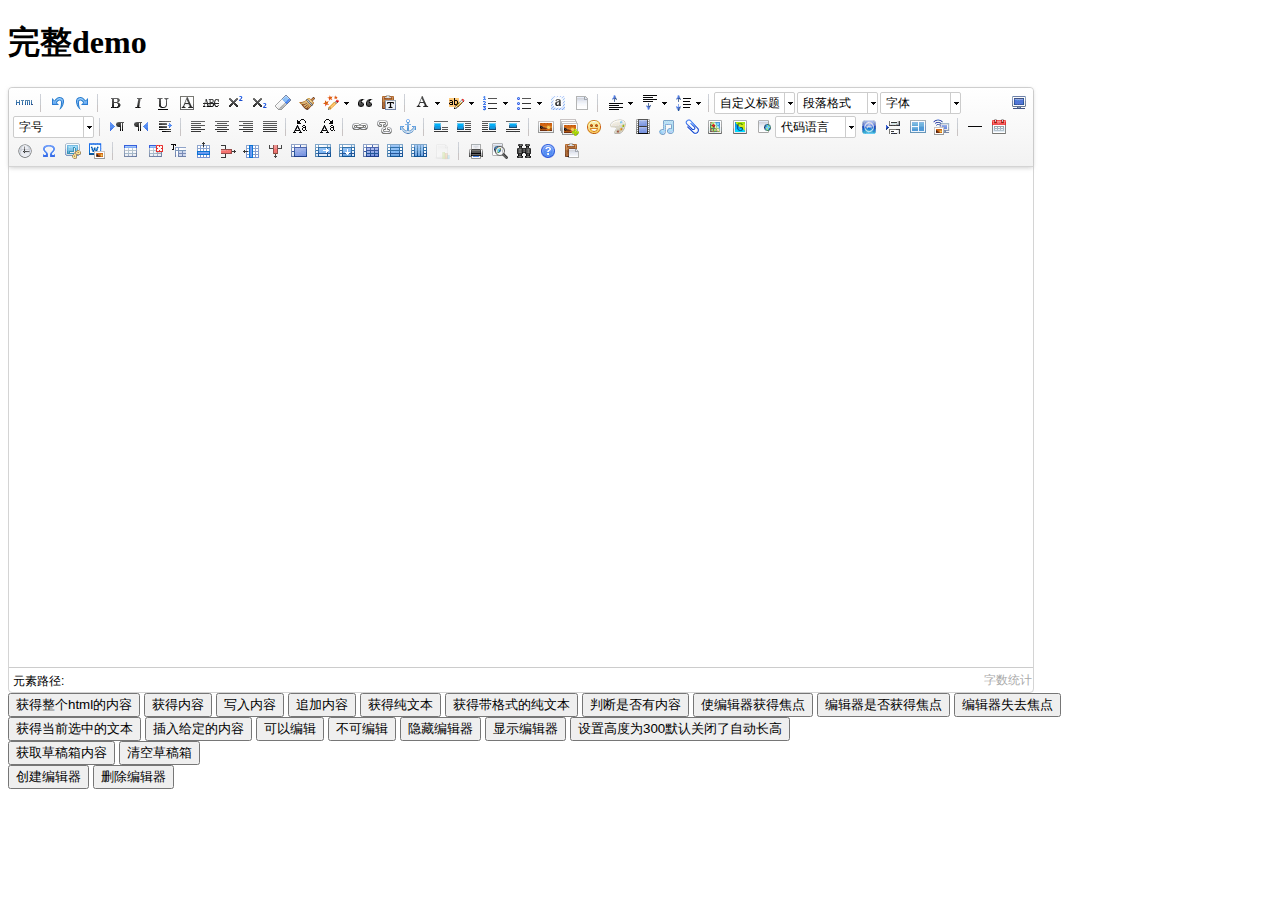
<file: static/lib/ueditor/1.4.3/index.html>
<!DOCTYPE HTML PUBLIC "-//W3C//DTD HTML 4.01 Transitional//EN"
        "http://www.w3.org/TR/html4/loose.dtd">
<html>
<head>
    <title>完整demo</title>
    <meta http-equiv="Content-Type" content="text/html;charset=utf-8"/>
    <script type="text/javascript" charset="utf-8" src="ueditor.config.js"></script>
    <script type="text/javascript" charset="utf-8" src="ueditor.all.min.js"> </script>
    <!--建议手动加在语言，避免在ie下有时因为加载语言失败导致编辑器加载失败-->
    <!--这里加载的语言文件会覆盖你在配置项目里添加的语言类型，比如你在配置项目里配置的是英文，这里加载的中文，那最后就是中文-->
    <script type="text/javascript" charset="utf-8" src="lang/zh-cn/zh-cn.js"></script>

    <style type="text/css">
        div{
            width:100%;
        }
    </style>
</head>
<body>
<div>
    <h1>完整demo</h1>
    <script id="editor" type="text/plain" style="width:1024px;height:500px;"></script>
</div>
<div id="btns">
    <div>
        <button onclick="getAllHtml()">获得整个html的内容</button>
        <button onclick="getContent()">获得内容</button>
        <button onclick="setContent()">写入内容</button>
        <button onclick="setContent(true)">追加内容</button>
        <button onclick="getContentTxt()">获得纯文本</button>
        <button onclick="getPlainTxt()">获得带格式的纯文本</button>
        <button onclick="hasContent()">判断是否有内容</button>
        <button onclick="setFocus()">使编辑器获得焦点</button>
        <button onmousedown="isFocus(event)">编辑器是否获得焦点</button>
        <button onmousedown="setblur(event)" >编辑器失去焦点</button>

    </div>
    <div>
        <button onclick="getText()">获得当前选中的文本</button>
        <button onclick="insertHtml()">插入给定的内容</button>
        <button id="enable" onclick="setEnabled()">可以编辑</button>
        <button onclick="setDisabled()">不可编辑</button>
        <button onclick=" UE.getEditor('editor').setHide()">隐藏编辑器</button>
        <button onclick=" UE.getEditor('editor').setShow()">显示编辑器</button>
        <button onclick=" UE.getEditor('editor').setHeight(300)">设置高度为300默认关闭了自动长高</button>
    </div>

    <div>
        <button onclick="getLocalData()" >获取草稿箱内容</button>
        <button onclick="clearLocalData()" >清空草稿箱</button>
    </div>

</div>
<div>
    <button onclick="createEditor()">
    创建编辑器</button>
    <button onclick="deleteEditor()">
    删除编辑器</button>
</div>

<script type="text/javascript">

    //实例化编辑器
    //建议使用工厂方法getEditor创建和引用编辑器实例，如果在某个闭包下引用该编辑器，直接调用UE.getEditor('editor')就能拿到相关的实例
    var ue = UE.getEditor('editor');


    function isFocus(e){
        alert(UE.getEditor('editor').isFocus());
        UE.dom.domUtils.preventDefault(e)
    }
    function setblur(e){
        UE.getEditor('editor').blur();
        UE.dom.domUtils.preventDefault(e)
    }
    function insertHtml() {
        var value = prompt('插入html代码', '');
        UE.getEditor('editor').execCommand('insertHtml', value)
    }
    function createEditor() {
        enableBtn();
        UE.getEditor('editor');
    }
    function getAllHtml() {
        alert(UE.getEditor('editor').getAllHtml())
    }
    function getContent() {
        var arr = [];
        arr.push("使用editor.getContent()方法可以获得编辑器的内容");
        arr.push("内容为：");
        arr.push(UE.getEditor('editor').getContent());
        alert(arr.join("\n"));
    }
    function getPlainTxt() {
        var arr = [];
        arr.push("使用editor.getPlainTxt()方法可以获得编辑器的带格式的纯文本内容");
        arr.push("内容为：");
        arr.push(UE.getEditor('editor').getPlainTxt());
        alert(arr.join('\n'))
    }
    function setContent(isAppendTo) {
        var arr = [];
        arr.push("使用editor.setContent('欢迎使用ueditor')方法可以设置编辑器的内容");
        UE.getEditor('editor').setContent('欢迎使用ueditor', isAppendTo);
        alert(arr.join("\n"));
    }
    function setDisabled() {
        UE.getEditor('editor').setDisabled('fullscreen');
        disableBtn("enable");
    }

    function setEnabled() {
        UE.getEditor('editor').setEnabled();
        enableBtn();
    }

    function getText() {
        //当你点击按钮时编辑区域已经失去了焦点，如果直接用getText将不会得到内容，所以要在选回来，然后取得内容
        var range = UE.getEditor('editor').selection.getRange();
        range.select();
        var txt = UE.getEditor('editor').selection.getText();
        alert(txt)
    }

    function getContentTxt() {
        var arr = [];
        arr.push("使用editor.getContentTxt()方法可以获得编辑器的纯文本内容");
        arr.push("编辑器的纯文本内容为：");
        arr.push(UE.getEditor('editor').getContentTxt());
        alert(arr.join("\n"));
    }
    function hasContent() {
        var arr = [];
        arr.push("使用editor.hasContents()方法判断编辑器里是否有内容");
        arr.push("判断结果为：");
        arr.push(UE.getEditor('editor').hasContents());
        alert(arr.join("\n"));
    }
    function setFocus() {
        UE.getEditor('editor').focus();
    }
    function deleteEditor() {
        disableBtn();
        UE.getEditor('editor').destroy();
    }
    function disableBtn(str) {
        var div = document.getElementById('btns');
        var btns = UE.dom.domUtils.getElementsByTagName(div, "button");
        for (var i = 0, btn; btn = btns[i++];) {
            if (btn.id == str) {
                UE.dom.domUtils.removeAttributes(btn, ["disabled"]);
            } else {
                btn.setAttribute("disabled", "true");
            }
        }
    }
    function enableBtn() {
        var div = document.getElementById('btns');
        var btns = UE.dom.domUtils.getElementsByTagName(div, "button");
        for (var i = 0, btn; btn = btns[i++];) {
            UE.dom.domUtils.removeAttributes(btn, ["disabled"]);
        }
    }

    function getLocalData () {
        alert(UE.getEditor('editor').execCommand( "getlocaldata" ));
    }

    function clearLocalData () {
        UE.getEditor('editor').execCommand( "clearlocaldata" );
        alert("已清空草稿箱")
    }
</script>
</body>
</html>
</file>
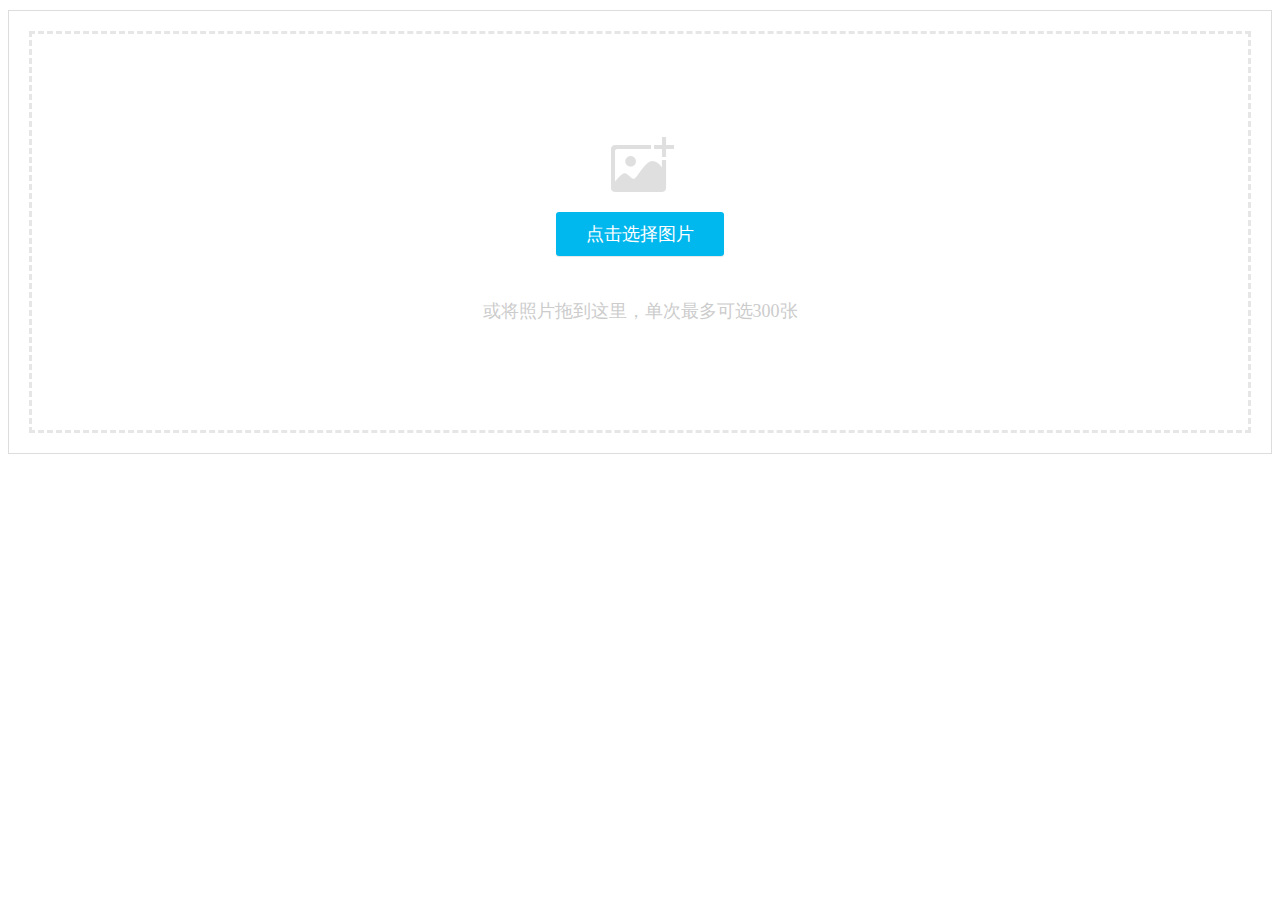
<file: static/lib/webuploader/0.1.5/image-upload/index.html>
<!DOCTYPE HTML>
<html>
<head>
<meta charset="utf-8">
<title>WebUploader演示</title>
<link rel="stylesheet" type="text/css" href="../webuploader.css" />
</head>
<body>
<div class="uploader-list-container">
	<div class="queueList">
		<div id="dndArea" class="placeholder">
			<div id="filePicker-2"></div>
			<p>或将照片拖到这里，单次最多可选300张</p>
		</div>
	</div>
	<div class="statusBar" style="display:none;">
		<div class="progress"> <span class="text">0%</span> <span class="percentage"></span> </div>
		<div class="info"></div>
		<div class="btns">
			<div id="filePicker2"></div>
			<div class="uploadBtn">开始上传</div>
		</div>
	</div>
</div>
<script type="text/javascript" src="../../../jquery/1.9.1/jquery.min.js"></script> 
<script type="text/javascript" src="../webuploader.min.js"></script> 
<script type="text/javascript" src="upload.js"></script>
</body>
</html>
</file>
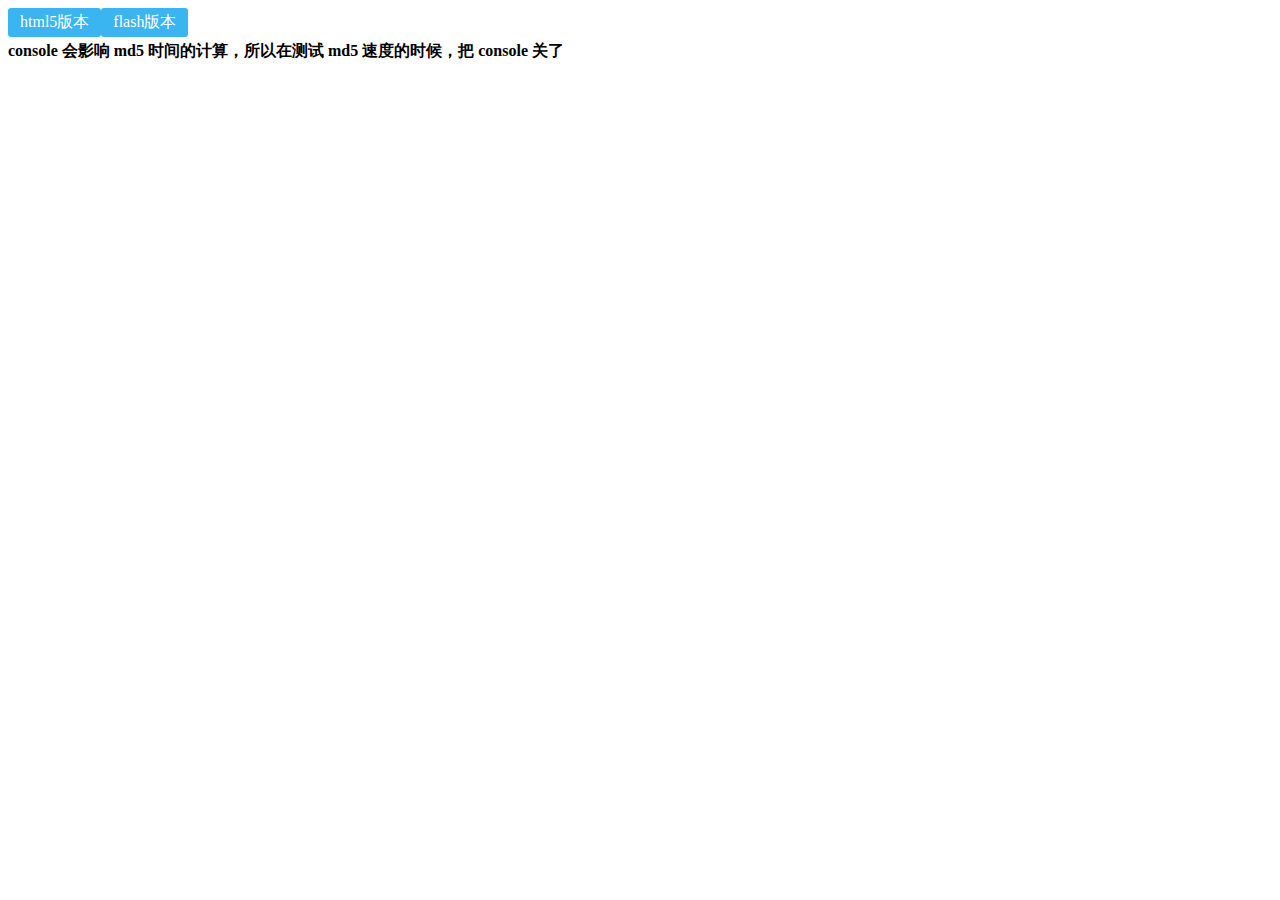
<file: static/lib/webuploader/0.1.5/md5-demo/index.html>
<!DOCTYPE HTML>
<html>
<head>
<meta charset="utf-8">
<title>WebUploader演示 - 带裁剪功能</title>
<link rel="stylesheet" type="text/css" href="../webuploader.css" />
</head>
<body>
<div id="wrapper">
	<div class="uploader-container">
		<div id="filePicker">html5版本</div>
		<div id="filePicker2">flash版本</div>
	</div>
	<div id="log"> <strong>console 会影响 md5 时间的计算，所以在测试 md5 速度的时候，把 console 关了</strong> </div>
</div>
<script type="text/javascript" src="../../../jquery/1.9.1/jquery.min.js"></script> 
<script type="text/javascript" src="../webuploader.min.js"></script> 
<script type="text/javascript" src="script.js"></script>
</body>
</html>
</file>
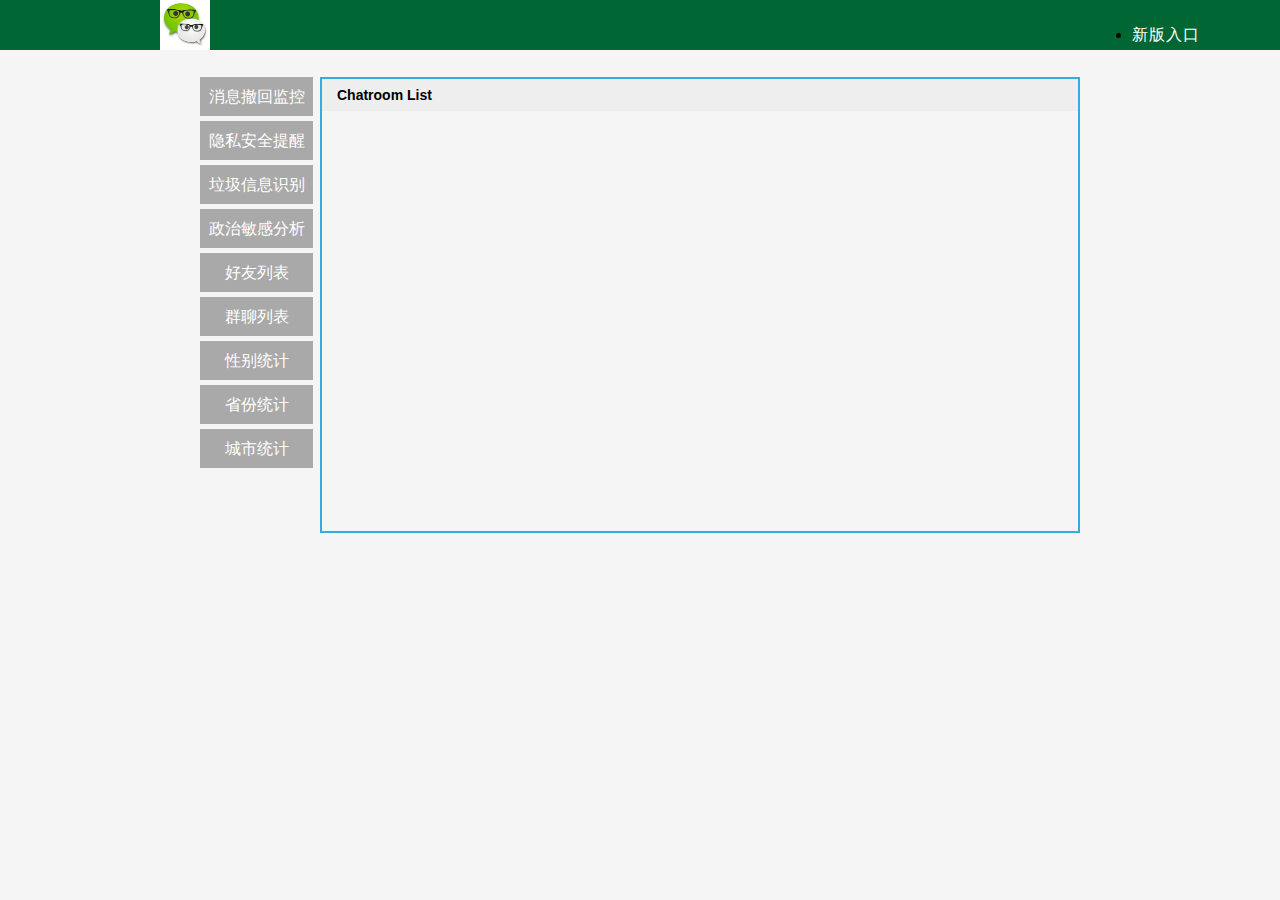
<file: static/analyse.html>
<!DOCTYPE html>
<html>
<head>
	<title>Wechat Analyse</title>
	<meta charset="utf-8" />
	<script src="js/chat.js"></script>
	<script src="js/echarts.min.js"></script>
	<script src="js/china.js"></script>
    <script src="js/jquery-1.9.1.js" type="text/javascript"></script>
	<script type="text/javascript">
        /*
        function getQueryVariable(variable)
        {
               var query = window.location.search.substring(1);
               var vars = query.split("&");
               for (var i=0;i<vars.length;i++) {
                       var pair = vars[i].split("=");
                       if(pair[0] == variable){return pair[1];}
               }
               return(false);
        }
        var fs = decodeURI(getQueryVariable("fs")).replace(/、/g,"<br>")
        var rs = decodeURI(getQueryVariable("rs")).replace(/、/g,"<br>")
        var p1 = decodeURI(getQueryVariable("p1")).split(',')
        var p2 = decodeURI(getQueryVariable("p2")).split(',')
        var male = getQueryVariable("m")
        var female = getQueryVariable("fm")
        var other = getQueryVariable("other")
        var c1 = decodeURI(getQueryVariable("c1")).split(',')
        var c2 = decodeURI(getQueryVariable("c2")).split(',')
        */

        var male = sessionStorage.getItem("m");
        var female = sessionStorage.getItem("fm");
        var other = sessionStorage.getItem("other");
        var fs = sessionStorage.getItem("fs").replace(/、/g,"<br>");
        var rs = sessionStorage.getItem("rs").replace(/、/g,"<br>");
        var p1 = sessionStorage.getItem("p1").split(',');
        var p2 = sessionStorage.getItem("p2").split(',');
        var c1 = sessionStorage.getItem("c1").split(',');
        var c2 = sessionStorage.getItem("c2").split(',');
        /*
    function getQueryString(name) {
            var reg = new RegExp("(^|&)" + name + "=([^&]*)(&|$)", "i");
            var r = window.location.search.substr(1).match(reg);
            if (r != null) return unescape(r[2]); return null;
        }
    var fs = getQueryString("fs").replace(/、/g,"<br>")//这里我需要获取url里面的id的值
    var rs = decodeURI(getQueryString("rs")) .replace(/、/g,"<br>")
    var p1 = getQueryString("p1").split(',')
    var p2 = getQueryString("p2").split(',')
    var male = getQueryString("m")
    var female = getQueryString("fm")
    var other = getQueryString("other").split(',')
    var c1 = getQueryString("c1")
    var c2 = getQueryString("c2")

    function GetRequest() {
    var url =decodeURI(decodeURI(location.search));
    var theRequest = new Object();
    if (url.indexOf("?") != -1) {
        var str = url.substr(1);
        strs = str.split("&");
        for(var i = 0; i < strs.length; i ++) {
            theRequest[strs[i].split("=")[0]]=unescape(strs[i].split("=")[1]);
         }
     }
    return theRequest;
    }
    var Request = new Object();
    Request = GetRequest();
    var fs = Request['fs'].replace(/、/g,"<br>")
    var rs =  Request['rs'].replace(/、/g,"<br>")
    var male = Request['m']
    var female = Request['fm']
    var other = Request['other']
    var p1 = Request['p1'].split(',')
    var p2 = Request['p2'].split(',')
    var c1 = Request['c1'].split(',')
    var c2 = Request['c2'].split(',')
    */
    function sexHandler(){
        document.getElementById("chatrooms").style.display="none";
        document.getElementById('e-chart').style.display="block";
        document.getElementById("e-chart1").style.display="none";
	    document.getElementById("e-chart2").style.display="none";
	    document.getElementById("e-chart3").style.display="none";
		var s1=male,s2=female,s3=other
      var myChart = echarts.init(document.getElementById('e-chart'));
	  var option1 = {
		title: {
			text: '好友性别统计',
			 orient: 'center',
		},
		tooltip: {},
		legend: {
			  orient: 'horizontal',
			  y: 'left-bottom',
			  data:['男性','女性','其他']
		},
		series: [{
			name:'性别来源',
			type:'pie',
			radius: ['50%', '70%'],
			avoidLabelOverlap: false,
			label: {
				normal: {
					show: false,
					position: 'center'
				},
				emphasis: {
					show: true,
					textStyle: {
						fontSize: '30',
						fontWeight: 'bold'
					}
				}
			},
			labelLine: {
				normal: {
					show: false
				}
			},
			data:[
				{value:s1, name:'男性'},
				{value:s2, name:'女性'},
				{value:s3, name:'其他'},
			]
		}]
		};
	  // 使用刚指定的配置项和数据显示图表。
	  myChart.setOption(option1);
	  document.getElementById("e-chart").style.visibility="visible";
	}
	function cityHandler(){
		document.getElementById('e-chart1').style.display="block";
	    document.getElementById("chatrooms").style.display="none";
	    document.getElementById("e-chart").style.display="none";
	    document.getElementById("e-chart2").style.display="none";
	    document.getElementById("e-chart3").style.display="none";
		var myChart = echarts.init(document.getElementById('e-chart1'));
        var option = {
            title: {
                text: 'TOP 10 城市'
            },
            color: ['#3398DB'],
            tooltip : {
                trigger: 'axis',
                axisPointer : {            // 坐标轴指示器，坐标轴触发有效
                    type : 'shadow'        // 默认为直线，可选为：'line' | 'shadow'
                }
            },
            grid: {
                left: '3%',
                right: '4%',
                bottom: '3%',
                containLabel: true
            },
            xAxis : [
                {
                    type : 'category',
                    data : c1,
                    axisTick: {
                        alignWithLabel: true
                    }
                }
            ],
            yAxis : [
                {
                    type : 'value'
                }
            ],
            series : [
                {
                    name:'好友数量',
                    type:'bar',
                    barWidth: '60%',
                    data:c2
                }
            ]
        };
        // 使用刚指定的配置项和数据显示图表。
        myChart.setOption(option);
	}
	function provinceHandler(){
		document.getElementById('e-chart2').style.display="block";
	    document.getElementById("chatrooms").style.display="none";
	    document.getElementById("e-chart").style.display="none";
	    document.getElementById("e-chart1").style.display="none";
	    document.getElementById("e-chart3").style.display="none";
        var myChart = echarts.init(document.getElementById('e-chart2'));
        var option = {
				title: {
					text: 'TOP 10 省份'
				},
				tooltip : {
					trigger: 'axis',
					axisPointer : {            // 坐标轴指示器，坐标轴触发有效
						type : 'shadow'        // 默认为直线，可选为：'line' | 'shadow'
                }
            	},
				xAxis: {
					type: 'category',
					data: p1
				},
				yAxis: {
					type: 'value'
				},
				series: [{
					name:'省份来源',
					data: p2,
					type: 'bar'
				}]

	};
        // 使用刚指定的配置项和数据显示图表。
        myChart.setOption(option);
}
	function recallHandler(){
	 //window.location.href="recall.html";
        document.getElementById('e-chart').style.display="none";
		document.getElementById("e-chart1").style.display="none";
	    document.getElementById("e-chart2").style.display="none";
	    document.getElementById("e-chart3").style.display="none";
	    document.getElementById("chatrooms").style.display="block";
		//alert("恭喜您，您已经开启撤回消息查看功能！")
		$("#chatrooms").html(" \t\t恭喜您，您已经开启撤回消息查看功能！<br><br>您已经开启撤回消息查看功能， 当有消息撤回时，您可以在手机中查看！");
    }
    // 增加隐私安全提醒功能，本段主要是调用php实现安全提醒
	function privateHandler() {
		document.getElementById('e-chart').style.display="none";
		document.getElementById("e-chart1").style.display="none";
	    document.getElementById("e-chart2").style.display="none";
	    document.getElementById("e-chart3").style.display="none";
	    document.getElementById("chatrooms").style.display="block";
		//alert("恭喜您，您已经开启安全提醒功能！")
		$("#chatrooms").html(" \t\t恭喜您，您已经开启安全提醒功能！<br><br>您将在手机端收到与隐私相关的聊天内容");
}

	function friendlist() {
	    document.getElementById('e-chart').style.display="none";
	    document.getElementById("e-chart1").style.display="none";
	    document.getElementById("e-chart2").style.display="none";
	    document.getElementById("e-chart3").style.display="none";
	    document.getElementById("chatrooms").style.display="block";
        $("#chatrooms").html(fs);
    }
    function chatlist() {
	    document.getElementById('e-chart').style.display="none";
	    document.getElementById("e-chart1").style.display="none";
	    document.getElementById("e-chart2").style.display="none";
	    document.getElementById("e-chart3").style.display="none";
	    document.getElementById("chatrooms").style.display="block";
        $("#chatrooms").html(rs);
    }
    function politic() {
		document.getElementById('e-chart').style.display="none";
		document.getElementById("e-chart1").style.display="none";
	    document.getElementById("e-chart2").style.display="none";
	    document.getElementById("e-chart3").style.display="none";
	    document.getElementById("chatrooms").style.display="block";
		//alert("恭喜您，您已经开启政治消息分析功能！")
		$("#chatrooms").html(" \t\t恭喜您，您已经开启政治消息分析功能！<br><br>您将在手机端收到：<br> 政治消息的敏感度分析、情感分析、" +
            "该条消息的发送者、发送时间<br>");
    }
    function laji() {
		document.getElementById('e-chart').style.display="none";
		document.getElementById("e-chart1").style.display="none";
	    document.getElementById("e-chart2").style.display="none";
	    document.getElementById("e-chart3").style.display="none";
	    document.getElementById("chatrooms").style.display="block";
		//alert("恭喜您，您已经开启垃圾消息检测功能！")
		$("#chatrooms").html(" \t\t恭喜您，您已经开启垃圾消息检测功能！<br><br>您将在手机端收到有关：<br> 垃圾消息的分析、包括垃圾内容、垃圾类别以及垃圾发送者");
    }

	</script>
	<link rel="stylesheet" type="text/css" href="css/chat.css" />
</head>

<body>

<div id="BS">
	<div class="BS-T">
		<div class="BS-Title">
			<img class="logo" src="images/logo.JPG" width="50px" height="50px" alt="logo" />
		</div>
        <li style="float: right;margin-right: 80px;margin-top: -25px">
            <a href="121.42.146.26:8089/static/index.html" style="color: white; text-decoration:none;"> 新版入口 </a> </li>
	</div>



	<div class="BS-box">

			<div class="MLbox">
				<div class="MLbox-LB">

					<li>
						<a href="#" id="recall" class="button" onclick="recallHandler();">消息撤回监控</a>
					</li>


					<li>
						<a href="#" id="privateButton" class="button" onclick="privateHandler();">隐私安全提醒</a>
					</li>

					<li>
						<a href="#" id="laji" class="button" onclick="laji();">垃圾信息识别</a>
					</li>

					<li>
						<a href="#" id="politic" class="button" onclick="politic();">政治敏感分析</a>
					</li>


					<li>
						<a href="#" id="friends" class="button" onclick="friendlist();">好友列表</a>
					</li>

					<li>
						<a href="#" id="chats" class="button" onclick="chatlist();">群聊列表</a>
					</li>

					<li>
						<a href="#" id="sex" class="button" onclick="sexHandler();">性别统计</a>
					</li>

					<li>
						<a href="#" id="province" class="button" onclick="provinceHandler();">省份统计</a>
					</li>

					<li>
						<a href="#" id="city" class="button" onclick="cityHandler();">城市统计</a>
					</li>

				</div>

				<div class="MLbox-BC" >
					<div class="MOM-bt">
						<span id="currentTitle" class="MOM-lbt">
							Chatroom List
						</span>
					</div>
					<div class="divSearchResult" >
						<ul id="chatrooms"></ul>
						<div id="e-chart" style="width:600px; height:430px;display:none" ></div>
						<div id="e-chart1" style="width:600px; height:430px;display:none" ></div>
						<div id="e-chart2" style="width:600px; height:430px;display:none" ></div>
						<div id="e-chart3" style="width:600px; height:430px;display:none" ></div>
					</div>
				</div>
			</div>
		</div>
	</div>

</div>



</body>
</html>
</file>
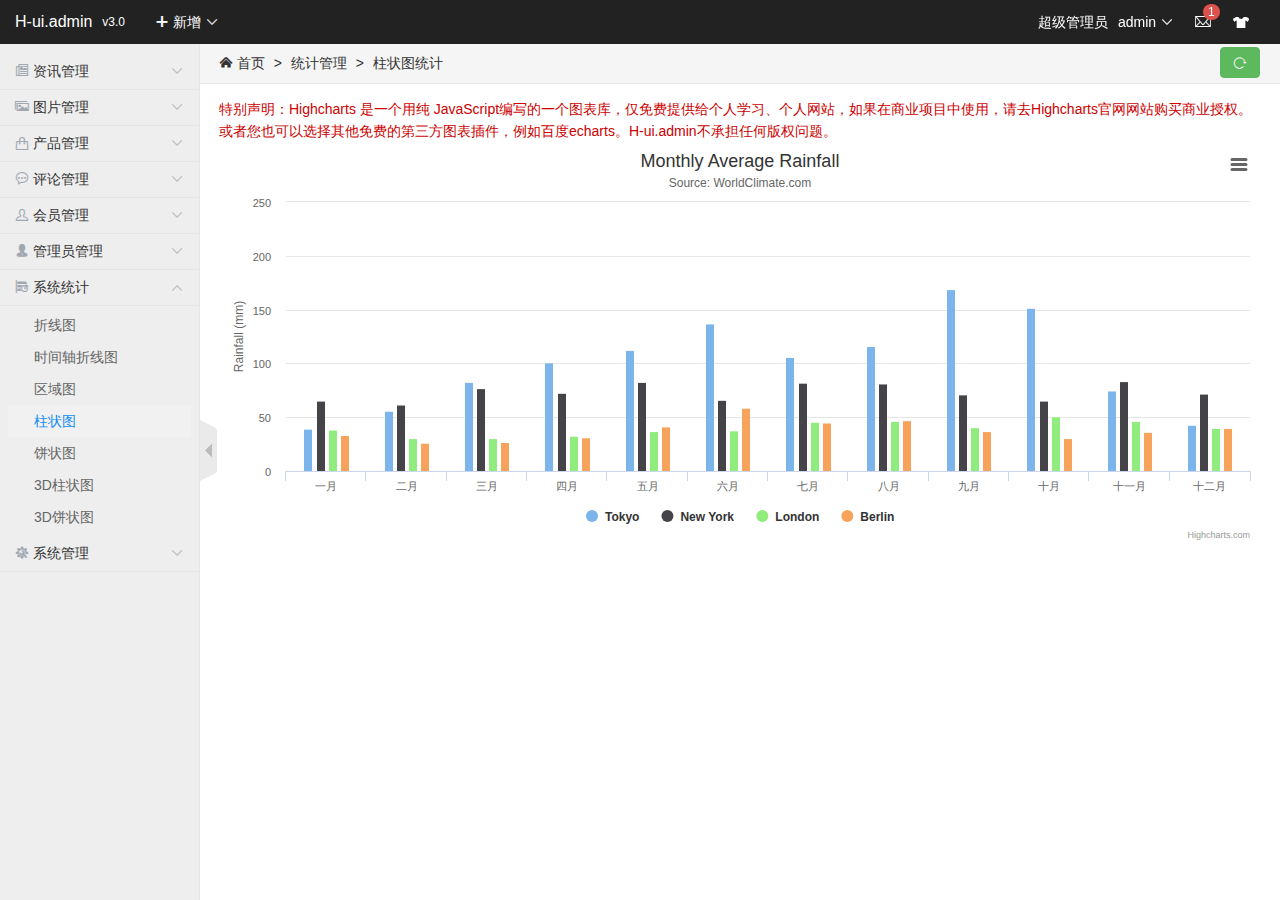
<file: static/charts-4.html>
<!--_meta 作为公共模版分离出去-->
<!DOCTYPE HTML>
<html>
<head>
<meta charset="utf-8">
<meta name="renderer" content="webkit|ie-comp|ie-stand">
<meta http-equiv="X-UA-Compatible" content="IE=edge,chrome=1">
<meta name="viewport" content="width=device-width,initial-scale=1,minimum-scale=1.0,maximum-scale=1.0,user-scalable=no" />
<meta http-equiv="Cache-Control" content="no-siteapp" />
<link rel="Bookmark" href="favicon.ico" >
<link rel="Shortcut Icon" href="favicon.ico" />
<!--[if lt IE 9]>
<script type="text/javascript" src="lib/html5.js"></script>
<script type="text/javascript" src="lib/respond.min.js"></script>
<![endif]-->
<link rel="stylesheet" type="text/css" href="static/h-ui/css/H-ui.min.css" />
<link rel="stylesheet" type="text/css" href="static/h-ui.admin/css/H-ui.admin.css" />
<link rel="stylesheet" type="text/css" href="lib/Hui-iconfont/1.0.8/iconfont.css" />
<link rel="stylesheet" type="text/css" href="static/h-ui.admin/skin/default/skin.css" id="skin" />
<link rel="stylesheet" type="text/css" href="static/h-ui.admin/css/style.css" />
<!--[if IE 6]>
<script type="text/javascript" src="http://lib.h-ui.net/DD_belatedPNG_0.0.8a-min.js" ></script>
<script>DD_belatedPNG.fix('*');</script><![endif]-->
<!--/meta 作为公共模版分离出去-->

<title>柱状图统计 - 系统统计 - H-ui.admin v3.0</title>
<meta name="keywords" content="H-ui.admin v3.0,H-ui网站后台模版,后台模版下载,后台管理系统模版,HTML后台模版下载">
<meta name="description" content="H-ui.admin v3.0，是一款由国人开发的轻量级扁平化网站后台模板，完全免费开源的网站后台管理系统模版，适合中小型CMS后台系统。">
</head>
<body>
<!--_header 作为公共模版分离出去-->
<header class="navbar-wrapper">
	<div class="navbar navbar-fixed-top">
		<div class="container-fluid cl"> <a class="logo navbar-logo f-l mr-10 hidden-xs" href="/aboutHui.shtml">H-ui.admin</a> <a class="logo navbar-logo-m f-l mr-10 visible-xs" href="/aboutHui.shtml">H-ui</a> <span class="logo navbar-slogan f-l mr-10 hidden-xs">v3.0</span> <a aria-hidden="false" class="nav-toggle Hui-iconfont visible-xs" href="javascript:;">&#xe667;</a>
			<nav class="nav navbar-nav">
				<ul class="cl">
					<li class="dropDown dropDown_hover"><a href="javascript:;" class="dropDown_A"><i class="Hui-iconfont">&#xe600;</i> 新增 <i class="Hui-iconfont">&#xe6d5;</i></a>
						<ul class="dropDown-menu menu radius box-shadow">
							<li><a href="javascript:;" onclick="article_add('添加资讯','article-add.html')"><i class="Hui-iconfont">&#xe616;</i> 资讯</a></li>
							<li><a href="javascript:;" onclick="picture_add('添加资讯','picture-add.html')"><i class="Hui-iconfont">&#xe613;</i> 图片</a></li>
							<li><a href="javascript:;" onclick="product_add('添加资讯','product-add.html')"><i class="Hui-iconfont">&#xe620;</i> 产品</a></li>
							<li><a href="javascript:;" onclick="member_add('添加用户','member-add.html','','510')"><i class="Hui-iconfont">&#xe60d;</i> 用户</a></li>
						</ul>
					</li>
				</ul>
			</nav>
			<nav id="Hui-userbar" class="nav navbar-nav navbar-userbar hidden-xs">
				<ul class="cl">
					<li>超级管理员</li>
					<li class="dropDown dropDown_hover"> <a href="#" class="dropDown_A">admin <i class="Hui-iconfont">&#xe6d5;</i></a>
						<ul class="dropDown-menu menu radius box-shadow">
							<li><a href="javascript:;" onClick="myselfinfo()">个人信息</a></li>
							<li><a href="#">切换账户</a></li>
							<li><a href="#">退出</a></li>
						</ul>
					</li>
					<li id="Hui-msg"> <a href="#" title="消息"><span class="badge badge-danger">1</span><i class="Hui-iconfont" style="font-size:18px">&#xe68a;</i></a> </li>
					<li id="Hui-skin" class="dropDown right dropDown_hover"> <a href="javascript:;" class="dropDown_A" title="换肤"><i class="Hui-iconfont" style="font-size:18px">&#xe62a;</i></a>
						<ul class="dropDown-menu menu radius box-shadow">
							<li><a href="javascript:;" data-val="default" title="默认（黑色）">默认（黑色）</a></li>
							<li><a href="javascript:;" data-val="blue" title="蓝色">蓝色</a></li>
							<li><a href="javascript:;" data-val="green" title="绿色">绿色</a></li>
							<li><a href="javascript:;" data-val="red" title="红色">红色</a></li>
							<li><a href="javascript:;" data-val="yellow" title="黄色">黄色</a></li>
							<li><a href="javascript:;" data-val="orange" title="橙色">橙色</a></li>
						</ul>
					</li>
				</ul>
			</nav>
		</div>
	</div>
</header>
<!--/_header 作为公共模版分离出去-->

<!--_menu 作为公共模版分离出去-->
<aside class="Hui-aside">
	
	<div class="menu_dropdown bk_2">
		<dl id="menu-article">
			<dt><i class="Hui-iconfont">&#xe616;</i> 资讯管理<i class="Hui-iconfont menu_dropdown-arrow">&#xe6d5;</i></dt>
			<dd>
				<ul>
					<li><a href="analyse2.html" title="资讯管理">资讯管理</a></li>
				</ul>
			</dd>
		</dl>
		<dl id="menu-picture">
			<dt><i class="Hui-iconfont">&#xe613;</i> 图片管理<i class="Hui-iconfont menu_dropdown-arrow">&#xe6d5;</i></dt>
			<dd>
				<ul>
					<li><a href="picture-list.html" title="图片管理">图片管理</a></li>
				</ul>
			</dd>
		</dl>
		<dl id="menu-product">
			<dt><i class="Hui-iconfont">&#xe620;</i> 产品管理<i class="Hui-iconfont menu_dropdown-arrow">&#xe6d5;</i></dt>
			<dd>
				<ul>
					<li><a href="product-brand.html" title="品牌管理">品牌管理</a></li>
					<li><a href="product-category.html" title="分类管理">分类管理</a></li>
					<li><a href="product-list.html" title="产品管理">产品管理</a></li>
				</ul>
			</dd>
		</dl>
		<dl id="menu-comments">
			<dt><i class="Hui-iconfont">&#xe622;</i> 评论管理<i class="Hui-iconfont menu_dropdown-arrow">&#xe6d5;</i></dt>
			<dd>
				<ul>
					<li><a href="http://h-ui.duoshuo.com/admin/" title="评论列表">评论列表</a></li>
					<li><a href="feedback-list.html" title="意见反馈">意见反馈</a></li>
				</ul>
			</dd>
		</dl>
		<dl id="menu-member">
			<dt><i class="Hui-iconfont">&#xe60d;</i> 会员管理<i class="Hui-iconfont menu_dropdown-arrow">&#xe6d5;</i></dt>
			<dd>
				<ul>
					<li><a href="member-list.html" title="会员列表">会员列表</a></li>
					<li><a href="member-del.html" title="删除的会员">删除的会员</a></li>
					<li><a href="member-level.html" title="等级管理">等级管理</a></li>
					<li><a href="member-scoreoperation.html" title="积分管理">积分管理</a></li>
					<li><a href="member-record-browse.html" title="浏览记录">浏览记录</a></li>
					<li><a href="member-record-download.html" title="下载记录">下载记录</a></li>
					<li><a href="member-record-share.html" title="分享记录">分享记录</a></li>
				</ul>
			</dd>
		</dl>
		<dl id="menu-admin">
			<dt><i class="Hui-iconfont">&#xe62d;</i> 管理员管理<i class="Hui-iconfont menu_dropdown-arrow">&#xe6d5;</i></dt>
			<dd>
				<ul>
					<li><a href="admin-role.html" title="角色管理">角色管理</a></li>
					<li><a href="admin-permission.html" title="权限管理">权限管理</a></li>
					<li><a href="admin-list.html" title="管理员列表">管理员列表</a></li>
				</ul>
			</dd>
		</dl>
		<dl id="menu-tongji">
			<dt class="selected"><i class="Hui-iconfont">&#xe61a;</i> 系统统计<i class="Hui-iconfont menu_dropdown-arrow">&#xe6d5;</i></dt>
			<dd style="display:block">
				<ul>
					<li><a href="charts-1.html" title="折线图">折线图</a></li>
					<li><a href="charts-2.html" title="时间轴折线图">时间轴折线图</a></li>
					<li><a href="charts-3.html" title="区域图">区域图</a></li>
					<li class="current"><a href="charts-4.html" title="柱状图">柱状图</a></li>
					<li><a href="charts-5.html" title="饼状图">饼状图</a></li>
					<li><a href="charts-6.html" title="3D柱状图">3D柱状图</a></li>
					<li><a href="charts-7.html" title="3D饼状图">3D饼状图</a></li>
				</ul>
			</dd>
		</dl>
		<dl id="menu-system">
			<dt><i class="Hui-iconfont">&#xe62e;</i> 系统管理<i class="Hui-iconfont menu_dropdown-arrow">&#xe6d5;</i></dt>
			<dd>
				<ul>
					<li><a href="system-base.html" title="系统设置">系统设置</a></li>
					<li><a href="system-category.html" title="栏目管理">栏目管理</a></li>
					<li><a href="system-data.html" title="数据字典">数据字典</a></li>
					<li><a href="system-shielding.html" title="屏蔽词">屏蔽词</a></li>
					<li><a href="system-log.html" title="系统日志">系统日志</a></li>
				</ul>
			</dd>
		</dl>
	</div>
</aside>
<div class="dislpayArrow hidden-xs"><a class="pngfix" href="javascript:void(0);" onClick="displaynavbar(this)"></a></div>
<!--/_menu 作为公共模版分离出去-->

<section class="Hui-article-box">
	<nav class="breadcrumb"><i class="Hui-iconfont">&#xe67f;</i> 首页 <span class="c-gray en">&gt;</span> 统计管理 <span class="c-gray en">&gt;</span> 柱状图统计 <a class="btn btn-success radius r" style="line-height:1.6em;margin-top:3px" href="javascript:location.replace(location.href);" title="刷新" ><i class="Hui-iconfont">&#xe68f;</i></a></nav>
	<div class="Hui-article">
		<article class="cl pd-20">
			<div class="f-14 c-error">特别声明：Highcharts 是一个用纯 JavaScript编写的一个图表库，仅免费提供给个人学习、个人网站，如果在商业项目中使用，请去Highcharts官网网站购买商业授权。或者您也可以选择其他免费的第三方图表插件，例如百度echarts。H-ui.admin不承担任何版权问题。</div>
			<div id="container" style="min-width:700px;height:400px"></div>
		</article>
	</div>
</section>

<!--_footer 作为公共模版分离出去-->
<script type="text/javascript" src="lib/jquery/1.9.1/jquery.min.js"></script> 
<script type="text/javascript" src="lib/layer/2.4/layer.js"></script>
<script type="text/javascript" src="static/h-ui/js/H-ui.min.js"></script> 
<script type="text/javascript" src="static/h-ui.admin/js/H-ui.admin.page.js"></script>
<!--/_footer 作为公共模版分离出去-->

<!--请在下方写此页面业务相关的脚本-->
<script type="text/javascript" src="lib/hcharts/Highcharts/5.0.6/js/highcharts.js"></script>
<script type="text/javascript" src="lib/hcharts/Highcharts/5.0.6/js/modules/exporting.js"></script>
<script type="text/javascript">
$(function () {
    $('#container').highcharts({
        chart: {
            type: 'column'
        },
        title: {
            text: 'Monthly Average Rainfall'
        },
        subtitle: {
            text: 'Source: WorldClimate.com'
        },
        xAxis: {
            categories: [
                '一月',
                '二月',
                '三月',
                '四月',
                '五月',
                '六月',
                '七月',
                '八月',
                '九月',
                '十月',
                '十一月',
                '十二月'
            ]
        },
        yAxis: {
            min: 0,
            title: {
                text: 'Rainfall (mm)'
            }
        },
        tooltip: {
            headerFormat: '<span style="font-size:10px">{point.key}</span><table>',
            pointFormat: '<tr><td style="color:{series.color};padding:0">{series.name}: </td>' +
                '<td style="padding:0"><b>{point.y:.1f} mm</b></td></tr>',
            footerFormat: '</table>',
            shared: true,
            useHTML: true
        },
        plotOptions: {
            column: {
                pointPadding: 0.2,
                borderWidth: 0
            }
        },
        series: [{
            name: 'Tokyo',
            data: [49.9, 71.5, 106.4, 129.2, 144.0, 176.0, 135.6, 148.5, 216.4, 194.1, 95.6, 54.4]

        }, {
            name: 'New York',
            data: [83.6, 78.8, 98.5, 93.4, 106.0, 84.5, 105.0, 104.3, 91.2, 83.5, 106.6, 92.3]

        }, {
            name: 'London',
            data: [48.9, 38.8, 39.3, 41.4, 47.0, 48.3, 59.0, 59.6, 52.4, 65.2, 59.3, 51.2]

        }, {
            name: 'Berlin',
            data: [42.4, 33.2, 34.5, 39.7, 52.6, 75.5, 57.4, 60.4, 47.6, 39.1, 46.8, 51.1]

        }]
    });
});	
</script>
<!--/请在上方写此页面业务相关的脚本-->
</body>
</html>
</file>
<file: static/lib/webuploader/0.1.5/webuploader.css>
.webuploader-container{position: relative; display:inline-block; vertical-align:top}
.webuploader-element-invisible{position: absolute !important;clip: rect(1px 1px 1px 1px);/* IE6, IE7*/clip: rect(1px,1px,1px,1px)}
.webuploader-pick{position: relative;display: inline-block;cursor: pointer;background:#3bb4f2;padding:4px 12px;color: #fff;text-align: center;border-radius: 3px;overflow: hidden}
.webuploader-pick-hover{background: #00a2d4}
.webuploader-pick-disable{opacity: 0.6;pointer-events:none}
.uploader-list{width: 100%;overflow: hidden}
.btn-uploadstar{vertical-align:top}
.file-item{float: left;position: relative;margin: 0 20px 20px 0;padding: 4px}
.file-item .error{position: absolute;top: 4px;left: 4px;right: 4px;background: red;color: white;text-align: center;height: 20px;font-size: 14px;line-height: 23px}
.file-item .info{position: absolute;left: 4px;bottom: 4px;right: 4px;height: 20px;line-height: 20px;text-indent: 5px;background: rgba(0, 0, 0, 0.6);color: white;overflow: hidden;white-space: nowrap;text-overflow : ellipsis;font-size: 12px;z-index: 10}
.upload-state-done:after{content:"\f00c";font-family: FontAwesome;font-style: normal;font-weight: normal;line-height: 1;-webkit-font-smoothing: antialiased;-moz-osx-font-smoothing: grayscale;font-size: 32px;position: absolute;bottom: 0;right: 4px;color: #4cae4c;z-index: 99}
.cropper-container{position: relative; overflow: hidden; -webkit-user-select: none; -moz-user-select: none; -ms-user-select: none; user-select: none; background-color: #fff; -webkit-tap-highlight-color: transparent; -webkit-touch-callout: none;}
.cropper-container .cropper-modal{position: absolute; top: 0; right: 0; bottom: 0; left: 0; background: #000; filter: alpha(opacity=50); opacity: .5;}
.cropper-container .cropper-dragger{position: absolute; top: 10%; left: 10%; width: 80%; height: 80%;}
.cropper-container .cropper-preview{display: block; width: 100%; height: 100%; -webkit-box-sizing: border-box; -moz-box-sizing: border-box; box-sizing: border-box; overflow: hidden; border-color: #69f; border-color: rgba(51, 102, 255, .75); border-style: solid; border-width: 1px;}
.cropper-container .cropper-dashed{position: absolute; display: block; filter: alpha(opacity=50); border: 0 dashed #fff; opacity: .5;}
.cropper-container .dashed-h{top: 33.3%; left: 0; width: 100%; height: 33.3%; border-top-width: 1px; border-bottom-width: 1px;}
.cropper-container .dashed-v{top: 0; left: 33.3%; width: 33.3%; height: 100%; border-right-width: 1px; border-left-width: 1px;}
.cropper-container .cropper-face,
.cropper-container .cropper-line,
.cropper-container .cropper-point{position: absolute; display: block; width: 100%; height: 100%; filter: alpha(opacity=10); opacity: .1;}
.cropper-container .cropper-face{top: 0; left: 0; cursor: move; background-color: #fff;}
.cropper-container .cropper-line{background-color: #69f;}
.cropper-container .line-e{top: 0; right: -2px; width: 5px; cursor: e-resize;}
.cropper-container .line-n{top: -2px; left: 0; height: 5px; cursor: n-resize;}
.cropper-container .line-w{top: 0; left: -2px; width: 5px; cursor: w-resize;}
.cropper-container .line-s{bottom: -2px; left: 0; height: 5px; cursor: s-resize;}
.cropper-container .cropper-point{width: 5px; height: 5px; background-color: #69f; filter: alpha(opacity=75); opacity: .75;}
.cropper-container .point-e{top: 49%; right: -2px; cursor: e-resize;}
.cropper-container .point-n{top: -2px; left: 49%; cursor: n-resize;}
.cropper-container .point-w{top: 49%; left: -2px; cursor: w-resize;}
.cropper-container .point-s{bottom: -2px; left: 49%; cursor: s-resize;}
.cropper-container .point-ne{top: -2px; right: -2px; cursor: ne-resize;}
.cropper-container .point-nw{top: -2px; left: -2px; cursor: nw-resize;}
.cropper-container .point-sw{bottom: -2px; left: -2px; cursor: sw-resize;}
.cropper-container .point-se{right: -2px; bottom: -2px; width: 20px; height: 20px; cursor: se-resize; filter: alpha(opacity=100); opacity: 1;}
.cropper-container .point-se:before{position: absolute; right: -50%; bottom: -50%; display: block; width: 200%; height: 200%; content: " "; background-color: #69f; filter: alpha(opacity=0); opacity: 0;}
@media (min-width: 768px){.cropper-container .point-se{width: 15px; height: 15px;}}
@media (min-width: 992px){.cropper-container .point-se{width: 10px; height: 10px;}}
@media (min-width: 1200px){.cropper-container .point-se{width: 5px; height: 5px; filter: alpha(opacity=75); opacity: .75;}}
.cropper-hidden{display: none !important;}
.img-preview{width: 160px; height: 90px; margin-top: 1em; border: 1px solid #ccc;}


.uploader-list-container{color: #838383; font-size: 12px; margin-top: 10px; background-color: #FFF; border:solid 1px #ddd}
.uploader-list-container .queueList{margin: 20px;}
.element-invisible{position: absolute !important; clip: rect(1px 1px 1px 1px); /* IE6, IE7 */ clip: rect(1px,1px,1px,1px);}
.uploader-list-container .placeholder{border: 3px dashed #e6e6e6; min-height: 238px; padding-top: 158px; text-align: center; background: url(images/image.png) center 93px no-repeat; color: #cccccc; font-size: 18px; position: relative;}
.uploader-list-container .placeholder .webuploader-pick{font-size: 18px; background: #00b7ee; border-radius: 3px; line-height: 44px; padding: 0 30px; color: #fff; display: inline-block; margin: 20px auto; cursor: pointer; box-shadow: 0 1px 1px rgba(0, 0, 0, 0.1);}
.uploader-list-container .placeholder .webuploader-pick-hover{background: #00a2d4;}
.uploader-list-container .placeholder .flashTip{color: #666666; font-size: 12px; position: absolute; width: 100%; text-align: center; bottom: 20px;}
.uploader-list-container .placeholder .flashTip a{color: #0785d1; text-decoration: none;}
.uploader-list-container .placeholder .flashTip a:hover{text-decoration: underline;}
.uploader-list-container .placeholder.webuploader-dnd-over{border-color: #999999;}
.uploader-list-container .placeholder.webuploader-dnd-over.webuploader-dnd-denied{border-color: red;}
.uploader-list-container .filelist{list-style: none; margin: 0; padding: 0;}
.uploader-list-container .filelist:after{content: ''; display: block; width: 0; height: 0; overflow: hidden; clear: both;}
.uploader-list-container .filelist li{width: 110px; height: 110px; background: url(images/bg.png) no-repeat; text-align: center; margin: 0 8px 20px 0; position: relative; display: inline; float: left; overflow: hidden; font-size: 12px;}
.uploader-list-container .filelist li p.log{position: relative; top: -45px;}
.uploader-list-container .filelist li p.title{position: absolute; top: 0; left: 0; width: 100%; overflow: hidden; white-space: nowrap; text-overflow : ellipsis; top: 5px; text-indent: 5px; text-align: left;}
.uploader-list-container .filelist li p.progress{position: absolute; width: 100%; bottom: 0; left: 0; height: 8px; overflow: hidden; z-index: 50;}
.uploader-list-container .filelist li p.progress span{display: none; overflow: hidden; width: 0; height: 100%; background: #1483d8 url(images/progress.png) repeat-x; -webit-transition: width 200ms linear; -moz-transition: width 200ms linear; -o-transition: width 200ms linear; -ms-transition: width 200ms linear; transition: width 200ms linear; -webkit-animation: progressmove 2s linear infinite; -moz-animation: progressmove 2s linear infinite; -o-animation: progressmove 2s linear infinite; -ms-animation: progressmove 2s linear infinite; animation: progressmove 2s linear infinite; -webkit-transform: translateZ(0);}
@-webkit-keyframes progressmove{0%{background-position: 0 0;} 100%{background-position: 17px 0;}}
@-moz-keyframes progressmove{0%{background-position: 0 0;} 100%{background-position: 17px 0;}}
@keyframes progressmove{0%{background-position: 0 0;} 100%{background-position: 17px 0;}}
.uploader-list-container .filelist li p.imgWrap{position: relative; z-index: 2; line-height: 110px; vertical-align: middle; overflow: hidden; width: 110px; height: 110px; -webkit-transform-origin: 50% 50%; -moz-transform-origin: 50% 50%; -o-transform-origin: 50% 50%; -ms-transform-origin: 50% 50%; transform-origin: 50% 50%; -webit-transition: 200ms ease-out; -moz-transition: 200ms ease-out; -o-transition: 200ms ease-out; -ms-transition: 200ms ease-out; transition: 200ms ease-out;}
.uploader-list-container .filelist li img{width: 100%;}
.uploader-list-container .filelist li p.error{background: #f43838; color: #fff; position: absolute; bottom: 0; left: 0; height: 28px; line-height: 28px; width: 100%; z-index: 100;}
.uploader-list-container .filelist li .success{display: block; position: absolute; left: 0; bottom: 0; height: 40px; width: 100%; z-index: 200; background: url(images/success.png) no-repeat right bottom;}
.uploader-list-container .filelist div.file-panel{position: absolute; height: 0; filter: progid:DXImageTransform.Microsoft.gradient(GradientType=0,startColorstr='#80000000', endColorstr='#80000000')\0; background: rgba( 0, 0, 0, 0.5 ); width: 100%; top: 0; left: 0; overflow: hidden; z-index: 300;}
.uploader-list-container .filelist div.file-panel span{width: 24px; height: 24px; display: inline; float: right; text-indent: -9999px; overflow: hidden; background: url(images/icons.png) no-repeat; margin: 5px 1px 1px; cursor: pointer;}
.uploader-list-container .filelist div.file-panel span.rotateLeft{background-position: 0 -24px;}
.uploader-list-container .filelist div.file-panel span.rotateLeft:hover{background-position: 0 0;}
.uploader-list-container .filelist div.file-panel span.rotateRight{background-position: -24px -24px;}
.uploader-list-container .filelist div.file-panel span.rotateRight:hover{background-position: -24px 0;}
.uploader-list-container .filelist div.file-panel span.cancel{background-position: -48px -24px;}
.uploader-list-container .filelist div.file-panel span.cancel:hover{background-position: -48px 0;}
.uploader-list-container .statusBar{height: 63px; border-top: 1px solid #dadada; padding: 0 20px; line-height: 63px; vertical-align: middle; position: relative;}
.uploader-list-container .statusBar .progress{border: 1px solid #1483d8; width: 198px; background: #fff; height: 18px; position: relative; display: inline-block; text-align: center; line-height: 20px; color: #6dbfff; position: relative; margin-right: 10px;}
.uploader-list-container .statusBar .progress span.percentage{width: 0; height: 100%; left: 0; top: 0; background: #1483d8; position: absolute;}
.uploader-list-container .statusBar .progress span.text{position: relative; z-index: 10;}
.uploader-list-container .statusBar .info{display: inline-block; font-size: 14px; color: #666666;}
.uploader-list-container .statusBar .btns{position: absolute; top: 10px; right: 20px; line-height: 40px;}
#filePicker{display: inline-block; float: left;}
.uploader-list-container .statusBar .btns .webuploader-pick,
.uploader-list-container .statusBar .btns .uploadBtn,
.uploader-list-container .statusBar .btns .uploadBtn.state-uploading,
.uploader-list-container .statusBar .btns .uploadBtn.state-paused{background: #ffffff; border: 1px solid #cfcfcf; color: #565656; padding: 0 18px; display: inline-block; border-radius: 3px; margin-left: 10px; cursor: pointer; font-size: 14px; float: left;}
.uploader-list-container .statusBar .btns .webuploader-pick-hover,
.uploader-list-container .statusBar .btns .uploadBtn:hover,
.uploader-list-container .statusBar .btns .uploadBtn.state-uploading:hover,
.uploader-list-container .statusBar .btns .uploadBtn.state-paused:hover{background: #f0f0f0;}
.uploader-list-container .statusBar .btns .uploadBtn{background: #00b7ee; color: #fff; border-color: transparent;}
.uploader-list-container .statusBar .btns .uploadBtn:hover{background: #00a2d4;}
.uploader-list-container .statusBar .btns .uploadBtn.disabled{pointer-events: none; opacity: 0.6;}
</file>
<file: static/css/chat.css>
body {
	font-family: Helvetica Neue,Helvetica,Hiragino Sans GB,Microsoft YaHei,\\5FAE\8F6F\96C5\9ED1,Arial,sans-serif;
	font-weight: normal;
	background: #F5F5F5;
	margin: 0;
	padding: 0;
	height: 100%;
}

div {
	display: block;
}

#BS {
	margin: 0 auto -138px;
	padding: 0;
	width: 100%;
	min-height: 100%;
	height: auto!important;
}

.BS-T {
	background: #006633;
	height: 50px;
	margin-bottom: 27px;
	width: 100%;
	letter-spacing: 1px;
}

.BS-Title {
	height: 50px;
	margin: 0 auto;
	width: 960px;
}

.logo {
	border: 0;
	padding: 0px;
	margin: 0px;
	list-style: none;
	vertical-align: middle;
}

.logout {
	color: #fff;
	padding: 15px 15px;
	display: inline-block;
	text-decoration: none;
	float: right;
}

a.logout:hover, a.logout:active {
	background-color: #003300;
}


.BS-box {
	text-align: left;
	margin: 0 auto;
	width: 960px;
}

.MBContent {
	width: 918px;
	margin: 35px auto 55px;
	padding: 0 0 40px 0;
	background: #FFF;
	overflow: hidden;
	border: 1px solid #F5F5F5;
}

.MTitle {
	background: url("/images/title.jpg") no-repeat;
	width: 855px;
    height: 73px;
    padding: 0 35px 0 30px;
    line-height: 65px;
}

.MTitle h2 {
    float: left;
    font-size: 20px;
    color: #FFF;
    font-weight: normal;
}

h2 {

    font-size: 12px;
    display: inline;
    margin: 0;
}

.MLbox {
    width: 880px;
    margin: 20px auto 8px;
    padding: 0 20px;
}

.MLbox-LB {
    width: 120px;
    float: left;
    text-align: center;
}

.MLbox-LB li a {
    color: #FFFFFF;
    display: block;
    text-decoration: none;
}

a.button:hover {
    background-color: #bbbbbb;
    text-decoration: none;
}

a.button:active {
	background-color: #666666;
	text-decoration: none;
}

.MLbox-LB li {
	float: left;
	background: #aaa9a9;
	line-height: 39px;
	font-size: 16px;
	width: 113px;
	color: #FFFFFF;
	margin-bottom: 5px;
	padding: 0px;
	list-style: none;
	border: none;
}

.MLbox-BC {
    width: 756px;
    border: 2px solid #30afde;
    float: right;
}

.MOM-bt {
    background: #efeeee;
    height: 32px;
    width: 756px;
    line-height: 32px;
    font-size: 14px;
}

.MOM-lbt {
    float: left;
    font-weight: bold;
    margin-left: 15px;
    margin-bottom: 15px;
}


#chatrooms {
    width: 800px;
    margin: 0px auto 20px;
    padding: 0px;
    list-style: none;
    border: none;
    height: 400px;
    /*overflow-y: scroll;*/
}
#friendInfo {
    width: 300px;
    margin: 0px auto 20px;
    padding: 0px;
    list-style: none;
    border: none;
    height: 200px;
    /*overflow-y: scroll;*/
}
#friendInfo li {
    border-bottom: 1px dashed #afaead;
    padding: 6px 5px;
    cursor: pointer;
    margin: 2px 0px;
    list-style: none;
    border: none;
    display: block;
    float: left;
    height: 20px;
    width: 635px;
    line-height: 20px;
    font-size: 14px;
}
#chatrooms li {
    border-bottom: 1px dashed #afaead;
    padding: 6px 5px;
    cursor: pointer;
    margin: 2px 0px;
    list-style: none;
    border: none;
    display: block;
    float: left;
    height: 20px;
    width: 635px;
    line-height: 20px;
    font-size: 14px;
}

.chatroom_1 {
	background-color: #efeeee;
}


.Info {
	padding-left: 30px;
}
</file>
<file: static/static/h-ui.admin/css/H-ui.admin.css>
@charset "utf-8";
/* -----------H-ui前端框架-------------
* H-ui.admin.css v2.5
* http://www.h-ui.net/
* Created & Modified by guojunhui
* Date modified 2016.05.31
*
* Copyright 2013-2016 北京颖杰联创科技有限公司 All rights reserved.
* Licensed under MIT license.
* http://opensource.org/licenses/MIT
*
*/
html{height:100%}
body{min-height: 100%;position: relative;font-size:14px;color:#333; background-color:#fff}
a{color:#333}a:hover,a:focus,.maincolor,.maincolor a{color:#06c}
.bg-1{ background-color:#f5fafe}
h4{line-height:30px}

/*页面框架*/
.Hui-header{position:absolute;top:0; right:0; left:0;height:44px;z-index:999; padding:0 15px}
.Hui-aside{position: absolute;top:44px;bottom:0;left:0;padding-top:10px;width:199px;z-index:99;overflow:auto; background-color:rgba(238,238,238,0.98);_background-color:rgb(238,238,238);border-right: 1px solid #e5e5e5}
.Hui-article-box{position: absolute;top:44px;right:0;bottom: 0;left:199px; overflow:hidden; z-index:1; background-color:#fff}
	.Hui-article{position: absolute;top:34px;bottom:0;left:0; right:0;overflow:auto;z-index:1}
.Hui-container{ padding:45px 0 0}
.Hui-aside,.Hui-article-box,.dislpayArrow{-moz-transition: all 0.2s ease 0s;-webkit-transition: all 0.2s ease 0s;-ms-transition: all 0.2s ease 0s;-o-transition: all 0.2s ease 0s;transition: all 0.2s ease 0s}
.big-page .Hui-article-box,.big-page .dislpayArrow,.big-page .breadcrumb{left:0px}
.big-page .Hui-aside{ left:-200px}
.page-container{ padding:20px}
@media (max-width: 767px) {
	.page-container{ padding:15px}
}
/*组件*/
/*logo*/

/*导航*/
#Hui-nav > ul > li{ font-weight:normal}
@media (max-width: 767px) {
	#Hui-nav{display: block; top: 0; left: 65px; right: 65px}
	#Hui-nav > ul { width: 100%}
	#Hui-nav > ul > li{ width: 24%;text-align:center;}
	#Hui-nav > ul > li a{ text-align: center; padding: 0}
}
#Hui-userbar{right:20px; position:absolute; top:0}
#Hui-userbar > ul > li > a{padding:0 10px}
	
#Hui-msg .badge{ position:absolute; left:19px; top:4px; font-size:12px; font-weight:normal; padding:1px 5px}
/*左侧菜单*/
.Hui-aside .menu_dropdown dl{ margin-bottom:0}
.Hui-aside .menu_dropdown dt{display:block;line-height:35px;padding-left:15px;cursor:pointer;position:relative;border-bottom: 1px solid #e5e5e5;font-weight:normal}
.Hui-aside .menu_dropdown dt .menu_dropdown-arrow{ position:absolute;overflow: hidden; top:0; right:15px;transition-duration:0.3s ;transition-property:all}
.Hui-aside .menu_dropdown dd{ display:none}
.Hui-aside .menu_dropdown dt.selected .menu_dropdown-arrow{transform: rotate(180deg)}
.Hui-aside .menu_dropdown dd.selected{display:block; margin-left:0px}
.Hui-aside .menu_dropdown ul{padding:0px}
.Hui-aside .menu_dropdown li{line-height:35px;overflow:hidden;zoom:1}
.Hui-aside .menu_dropdown li a{padding-left:15px; display:block;font-weight: bold; margin:0}
.Hui-aside .menu_dropdown li a i{ font-weight: normal}
.Hui-aside .menu_dropdown dd ul{padding:3px 8px}
.Hui-aside .menu_dropdown dd li{line-height:32px}
.Hui-aside .menu_dropdown dd li a{line-height:32px;padding-left:26px; border-bottom:none; font-weight:normal}
.Hui-aside .menu_dropdown li a:hover{text-decoration:none}
.Hui-aside .menu_dropdown li.current a,.menu_dropdown li.current a:hover{background-color:rgba(255,255,255,0.2)}
/*菜单收缩切换*/
.dislpayArrow{position: absolute;top: 0;bottom: 0;left:200px;width:0px; height:100%;z-index:10}
.dislpayArrow a{ position:absolute; display:block; width:17px; height:61px;top:50%; margin-top:-30px;outline:none}
.dislpayArrow a.open{ background-position:0 -61px}
.dislpayArrow a:hover{ text-decoration:none; background-position:right 0}
.dislpayArrow a.open:hover{background-position:right -61px}

/*选项卡导航*/
.Hui-tabNav-wp{position:relative; height:35px;overflow:hidden}
.Hui-tabNav,
.Hui-tabNav .acrossTab li
,.Hui-tabNav .acrossTab li em{background-image:url(../images/acrossTab/acrossTab-2.png)}
.Hui-tabNav{height:35px; padding-right:75px;overflow:hidden; position:relative;background-color:#efeef0; background-repeat: repeat-x; background-position: 0 -175px;}
.Hui-tabNav .acrossTab{ position:absolute; height:26px; line-height:26px; background:none; top:8px; left:0;padding-top:0}
.Hui-tabNav .acrossTab li{height:26px;line-height:26px;}
.Hui-tabNav .acrossTab li em{ right:-16px; height: 26px; width: 16px}
.loading {background:url(../images/loading.gif) no-repeat center; height:100px}
.show_iframe{ position:absolute; top:0; right:0; left:0; bottom:0;}
.show_iframe iframe {position: absolute;bottom: 0;height: 100%;width: 100%}
.Hui-tabNav-more {position: absolute;right:0px;width:70px;top:4px;display: none}

/*面包屑导航*/
.breadcrumb{background-color:#f5f5f5; padding:0 20px; position:relative; z-index:99}
@media (max-width: 767px) {
	.breadcrumb{ padding:0 15px;}
	.show_iframe{-webkit-overflow-scrolling: touch;overflow-y: scroll;}
}

/*横向手机 竖向平板*/
@media (max-width: 767px) {
	.Hui-aside{ display:none;float:none; width:100%; height:auto; margin-top:0;padding-top:0;bottom:auto}
	.big-page .Hui-aside{ left:0!important}
		.menu_dropdown dt{line-height:44px}
		.menu_dropdown li,.menu_dropdown dd li,.menu_dropdown dd li a{ line-height:44px}
  .Hui-tabNav{ position:fixed; z-index:998}
  .Hui-article{ top:44px}
  .Hui-article-box{ position:static; left:0}
  .Hui-article-box .pd-20{padding:15px}
		.Hui-article{left:0}
		.Hui-container .bk-gray{ border:none}
		.Hui-container .pd-10{ padding:0}
}

/*==============以下是业务相关的样式====================*/
/*权限*/
.permission-list{ border:solid 1px #eee;}
.permission-list > dt{ background-color:#efefef;padding:5px 10px}
.permission-list > dd{ padding:10px; padding-left:30px}
.permission-list > dd > dl{ border-bottom:solid 1px #eee; padding:5px 0}
.permission-list > dd > dl > dt{ display:inline-block;float:left;white-space:nowrap;width:100px}
.permission-list > dd > dl > dd{ margin-left:100px;}
.permission-list > dd > dl > dd > label{ padding-right:10px}

/*图片预览*/
.portfolio-area{ margin-right: -20px;}
.portfolio-area li{position: relative; float: left; margin-right: 20px; width:162px; height:162px;margin-top: 20px;}
.portfolio-area li.hover{ z-index:9}
.portfolio-area li .portfoliobox{ position: absolute; top: 0; left: 0; width: 152px; height: 152px;padding:5px;border: solid 1px #eee; background-color: #fff;}
.portfolio-area li .checkbox{position: absolute; top: 10px; right: 5px; cursor:pointer}
.portfolio-area li.hover .portfoliobox{ height:auto;padding-bottom:10px;box-shadow:0 1px 3px rgba(68, 68, 68,0.3);-moz-box-shadow:0 1px 3px rgba(68, 68, 68,0.3);-webkit-box-shadow:0 1px 3px rgba(68, 68, 68,0.3)}
.portfolio-area li .picbox{width: 150px; height: 150px;overflow: hidden;text-align: center;vertical-align:middle;display:table-cell; line-height:150px;}
.portfolio-area li .picbox img{max-width:150px; max-height:150px;vertical-align:middle;}
.portfolio-area li .textbox{ display: none; margin-top: 5px;}
.portfolio-area li.hover .textbox{ display: block;}
.portfolio-area li label{ display:block; cursor:pointer}
</file>
<file: static/lib/Hui-iconfont/1.0.8/iconfont.css>
/* -----------H-ui前端框架-------------
* iconfont.css v1.0.8
* http://www.h-ui.net/
* Created & Modified by guojunhui
* Date modified 2016.06.21
*
* Copyright 2013-2015 北京颖杰联创科技有限公司 All rights reserved.
* Licensed under MIT license.
* http://opensource.org/licenses/MIT
*
*/
@font-face {font-family: "Hui-iconfont";
  src: url('iconfont.eot'); /* IE9*/
  src: url('iconfont.eot?#iefix') format('embedded-opentype'), /* IE6-IE8 */
  url('iconfont.woff') format('woff'), /* chrome、firefox */
  url('iconfont.ttf') format('truetype'), /* chrome、firefox、opera、Safari, Android, iOS 4.2+*/
  url('iconfont.svg#Hui-iconfont') format('svg'); /* iOS 4.1- */
}

.Hui-iconfont {
  font-family:"Hui-iconfont" !important;
  font-style:normal;
  -webkit-font-smoothing: antialiased;
  -webkit-text-stroke-width: 0.2px;
  -moz-osx-font-smoothing: grayscale;
}
.Hui-iconfont-gotop:before { content: "\e684"; }
.Hui-iconfont-music:before { content: "\e60f"; }
.Hui-iconfont-tags:before { content: "\e64b"; }
.Hui-iconfont-jieri:before { content: "\e727"; }
.Hui-iconfont-jishiqi:before { content: "\e728"; }
.Hui-iconfont-pad:before { content: "\e64c"; }
.Hui-iconfont-lunzi:before { content: "\e64d"; }
.Hui-iconfont-jiandao:before { content: "\e64e"; }
.Hui-iconfont-xianshiqi:before { content: "\e64f"; }
.Hui-iconfont-zhaoxiangji:before { content: "\e650"; }
.Hui-iconfont-danfanxiangji:before { content: "\e651"; }
.Hui-iconfont-dayinji:before { content: "\e652"; }
.Hui-iconfont-user-zhanzhang:before { content: "\e653"; }
.Hui-iconfont-chajian:before { content: "\e654"; }
.Hui-iconfont-arrow1-bottom:before { content: "\e674"; }
.Hui-iconfont-arrow1-left:before { content: "\e678"; }
.Hui-iconfont-arrow1-top:before { content: "\e679"; }
.Hui-iconfont-arrow1-right:before { content: "\e67a"; }
.Hui-iconfont-jieri1:before { content: "\e655"; }
.Hui-iconfont-face-weixiao:before { content: "\e656"; }
.Hui-iconfont-face-chijing:before { content: "\e657"; }
.Hui-iconfont-face-dai:before { content: "\e658"; }
.Hui-iconfont-face-shuaku:before { content: "\e659"; }
.Hui-iconfont-face-mogui:before { content: "\e65a"; }
.Hui-iconfont-face-ganga:before { content: "\e65b"; }
.Hui-iconfont-face-qin:before { content: "\e65c"; }
.Hui-iconfont-face-nu:before { content: "\e65d"; }
.Hui-iconfont-face-zhayan:before { content: "\e65e"; }
.Hui-iconfont-face-shengqi:before { content: "\e65f"; }
.Hui-iconfont-face-ma:before { content: "\e660"; }
.Hui-iconfont-face-bishi:before { content: "\e661"; }
.Hui-iconfont-face-maimeng:before { content: "\e662"; }
.Hui-iconfont-face-jingdai:before { content: "\e663"; }
.Hui-iconfont-face-yun:before { content: "\e664"; }
.Hui-iconfont-home2:before { content: "\e67f"; }
.Hui-iconfont-search2:before { content: "\e665"; }
.Hui-iconfont-share2:before { content: "\e666"; }
.Hui-iconfont-face:before { content: "\e668"; }
.Hui-iconfont-wuliu:before { content: "\e669"; }
.Hui-iconfont-dianpu:before { content: "\e66a"; }
.Hui-iconfont-chexiao:before { content: "\e66b"; }
.Hui-iconfont-zhongzuo:before { content: "\e66c"; }
.Hui-iconfont-zan:before { content: "\e66d"; }
.Hui-iconfont-cai:before { content: "\e66e"; }
.Hui-iconfont-yuyin3:before { content: "\e66f"; }
.Hui-iconfont-cart2-selected:before { content: "\e670"; }
.Hui-iconfont-weizhi:before { content: "\e671"; }
.Hui-iconfont-face-ku:before { content: "\e688"; }
.Hui-iconfont-down:before { content: "\e640"; }
.Hui-iconfont-cart2-man:before { content: "\e672"; }
.Hui-iconfont-card2-kong:before { content: "\e673"; }
.Hui-iconfont-luyin:before { content: "\e619"; }
.Hui-iconfont-html:before { content: "\e69f"; }
.Hui-iconfont-css:before { content: "\e6a0"; }
.Hui-iconfont-android:before { content: "\e6a2"; }
.Hui-iconfont-github:before { content: "\e6d1"; }
.Hui-iconfont-html5:before { content: "\e6d2"; }
.Hui-iconfont-huangguan:before { content: "\e6d3"; }
.Hui-iconfont-news:before { content: "\e616"; }
.Hui-iconfont-slider-right:before { content: "\e63d"; }
.Hui-iconfont-slider-left:before { content: "\e67d"; }
.Hui-iconfont-tuku:before { content: "\e613"; }
.Hui-iconfont-shuru:before { content: "\e647"; }
.Hui-iconfont-sanjiao:before { content: "\e67e"; }
.Hui-iconfont-share-renren:before { content: "\e6d8"; }
.Hui-iconfont-share-tweibo:before { content: "\e6d9"; }
.Hui-iconfont-arrow2-left:before { content: "\e6d4"; }
.Hui-iconfont-paixu:before { content: "\e675"; }
.Hui-iconfont-niming:before { content: "\e624"; }
.Hui-iconfont-add:before { content: "\e600"; }
.Hui-iconfont-root:before { content: "\e62d"; }
.Hui-iconfont-xuanzhong:before { content: "\e676"; }
.Hui-iconfont-weixuanzhong:before { content: "\e677"; }
.Hui-iconfont-arrow2-bottom:before { content: "\e6d5"; }
.Hui-iconfont-arrow2-top:before { content: "\e6d6"; }
.Hui-iconfont-like2:before { content: "\e648"; }
.Hui-iconfont-arrow2-right:before { content: "\e6d7"; }
.Hui-iconfont-shangyishou:before { content: "\e6db"; }
.Hui-iconfont-xiayishou:before { content: "\e6e3"; }
.Hui-iconfont-share-weixin:before { content: "\e694"; }
.Hui-iconfont-shenhe-tingyong:before { content: "\e631"; }
.Hui-iconfont-gouxuan2:before { content: "\e601"; }
.Hui-iconfont-selected:before { content: "\e617"; }
.Hui-iconfont-jianhao:before { content: "\e6a1"; }
.Hui-iconfont-user-group:before { content: "\e62b"; }
.Hui-iconfont-yiguanzhu:before { content: "\e680"; }
.Hui-iconfont-gengduo3:before { content: "\e6f9"; }
.Hui-iconfont-comment:before { content: "\e622"; }
.Hui-iconfont-tongji-zhu:before { content: "\e618"; }
.Hui-iconfont-like:before { content: "\e649"; }
.Hui-iconfont-shangjia:before { content: "\e6dc"; }
.Hui-iconfont-save:before { content: "\e632"; }
.Hui-iconfont-gongsi:before { content: "\e643"; }
.Hui-iconfont-system:before { content: "\e62e"; }
.Hui-iconfont-pifu:before { content: "\e62a"; }
.Hui-iconfont-menu:before { content: "\e667"; }
.Hui-iconfont-msg:before { content: "\e62f"; }
.Hui-iconfont-huangguan1:before { content: "\e729"; }
.Hui-iconfont-userid:before { content: "\e602"; }
.Hui-iconfont-cang-selected:before { content: "\e630"; }
.Hui-iconfont-yundown:before { content: "\e641"; }
.Hui-iconfont-help:before { content: "\e633"; }
.Hui-iconfont-chuku:before { content: "\e634"; }
.Hui-iconfont-picture:before { content: "\e646"; }
.Hui-iconfont-wenzhouyinxing:before { content: "\e6ed"; }
.Hui-iconfont-ad:before { content: "\e635"; }
.Hui-iconfont-fenlei:before { content: "\e681"; }
.Hui-iconfont-saoyisao:before { content: "\e682"; }
.Hui-iconfont-search:before { content: "\e683"; }
.Hui-iconfont-tuwenxiangqing:before { content: "\e685"; }
.Hui-iconfont-leijipingjia:before { content: "\e686"; }
.Hui-iconfont-hetong:before { content: "\e636"; }
.Hui-iconfont-tongji:before { content: "\e61a"; }
.Hui-iconfont-quanbudingdan:before { content: "\e687"; }
.Hui-iconfont-cang:before { content: "\e61b"; }
.Hui-iconfont-xiaoxi:before { content: "\e68a"; }
.Hui-iconfont-renwu:before { content: "\e637"; }
.Hui-iconfont-more:before { content: "\e68b"; }
.Hui-iconfont-zhizhao:before { content: "\e638"; }
.Hui-iconfont-fabu:before { content: "\e603"; }
.Hui-iconfont-shenhe-butongguo2:before { content: "\e6dd"; }
.Hui-iconfont-share-qq:before { content: "\e67b"; }
.Hui-iconfont-upload:before { content: "\e642"; }
.Hui-iconfont-add2:before { content: "\e604"; }
.Hui-iconfont-jiesuo:before { content: "\e605"; }
.Hui-iconfont-zhongtumoshi:before { content: "\e68c"; }
.Hui-iconfont-datumoshi:before { content: "\e68d"; }
.Hui-iconfont-face2:before { content: "\e68e"; }
.Hui-iconfont-huanyipi:before { content: "\e68f"; }
.Hui-iconfont-shijian:before { content: "\e690"; }
.Hui-iconfont-feedback:before { content: "\e691"; }
.Hui-iconfont-feedback2:before { content: "\e692"; }
.Hui-iconfont-share-pengyouquan:before { content: "\e693"; }
.Hui-iconfont-zan2:before { content: "\e697"; }
.Hui-iconfont-arrow3-bottom:before { content: "\e698"; }
.Hui-iconfont-arrow3-top:before { content: "\e699"; }
.Hui-iconfont-arrow3-right:before { content: "\e69a"; }
.Hui-iconfont-arrow3-left:before { content: "\e69b"; }
.Hui-iconfont-more2:before { content: "\e69c"; }
.Hui-iconfont-cang2-selected:before { content: "\e69d"; }
.Hui-iconfont-cang2:before { content: "\e69e"; }
.Hui-iconfont-dangan:before { content: "\e639"; }
.Hui-iconfont-money:before { content: "\e63a"; }
.Hui-iconfont-share-weibo:before { content: "\e6da"; }
.Hui-iconfont-email:before { content: "\e63b"; }
.Hui-iconfont-tongji-xian:before { content: "\e61c"; }
.Hui-iconfont-bank:before { content: "\e628"; }
.Hui-iconfont-home:before { content: "\e625"; }
.Hui-iconfont-user:before { content: "\e62c"; }
.Hui-iconfont-log:before { content: "\e623"; }
.Hui-iconfont-pages:before { content: "\e626"; }
.Hui-iconfont-sim:before { content: "\e629"; }
.Hui-iconfont-tingzhi:before { content: "\e6e4"; }
.Hui-iconfont-dengdai:before { content: "\e606"; }
.Hui-iconfont-user-add:before { content: "\e607"; }
.Hui-iconfont-copy:before { content: "\e6ea"; }
.Hui-iconfont-file:before { content: "\e63e"; }
.Hui-iconfont-share-douban:before { content: "\e67c"; }
.Hui-iconfont-share-zhihu:before { content: "\e689"; }
.Hui-iconfont-daochu:before { content: "\e644"; }
.Hui-iconfont-daoru:before { content: "\e645"; }
.Hui-iconfont-weigouxuan2:before { content: "\e608"; }
.Hui-iconfont-phone:before { content: "\e696"; }
.Hui-iconfont-bold:before { content: "\e6e7"; }
.Hui-iconfont-manage2:before { content: "\e63c"; }
.Hui-iconfont-edit:before { content: "\e6df"; }
.Hui-iconfont-del2:before { content: "\e609"; }
.Hui-iconfont-duigou:before { content: "\e6e8"; }
.Hui-iconfont-chongqi:before { content: "\e6f7"; }
.Hui-iconfont-avatar:before { content: "\e60a"; }
.Hui-iconfont-del:before { content: "\e60b"; }
.Hui-iconfont-edit2:before { content: "\e60c"; }
.Hui-iconfont-zanting:before { content: "\e6e5"; }
.Hui-iconfont-apple:before { content: "\e64a"; }
.Hui-iconfont-guangdayinxing:before { content: "\e6f0"; }
.Hui-iconfont-minshengyinxing:before { content: "\e6f4"; }
.Hui-iconfont-xiajia:before { content: "\e6de"; }
.Hui-iconfont-manage:before { content: "\e61d"; }
.Hui-iconfont-user2:before { content: "\e60d"; }
.Hui-iconfont-code:before { content: "\e6ee"; }
.Hui-iconfont-cut:before { content: "\e6ef"; }
.Hui-iconfont-link:before { content: "\e6f1"; }
.Hui-iconfont-new:before { content: "\e6f2"; }
.Hui-iconfont-ordered-list:before { content: "\e6f3"; }
.Hui-iconfont-unordered-list:before { content: "\e6f5"; }
.Hui-iconfont-share-qzone:before { content: "\e6c8"; }
.Hui-iconfont-suoding:before { content: "\e60e"; }
.Hui-iconfont-tel2:before { content: "\e6a3"; }
.Hui-iconfont-order:before { content: "\e627"; }
.Hui-iconfont-shujutongji:before { content: "\e61e"; }
.Hui-iconfont-del3:before { content: "\e6e2"; }
.Hui-iconfont-add3:before { content: "\e610"; }
.Hui-iconfont-add4:before { content: "\e61f"; }
.Hui-iconfont-xiangpicha:before { content: "\e72a"; }
.Hui-iconfont-key:before { content: "\e63f"; }
.Hui-iconfont-yuyin2:before { content: "\e6a4"; }
.Hui-iconfont-yuyin:before { content: "\e6a5"; }
.Hui-iconfont-close:before { content: "\e6a6"; }
.Hui-iconfont-xuanze:before { content: "\e6a7"; }
.Hui-iconfont-xuanzhong1:before { content: "\e6a8"; }
.Hui-iconfont-yiguanzhu1:before { content: "\e6a9"; }
.Hui-iconfont-share:before { content: "\e6aa"; }
.Hui-iconfont-zhuanfa:before { content: "\e6ab"; }
.Hui-iconfont-tianqi-duoyun:before { content: "\e6ac"; }
.Hui-iconfont-tianqi-mai:before { content: "\e6ad"; }
.Hui-iconfont-tianqi-qing:before { content: "\e6ae"; }
.Hui-iconfont-tianqi-wu:before { content: "\e6af"; }
.Hui-iconfont-tianqi-xue:before { content: "\e6b0"; }
.Hui-iconfont-tianqi-yin:before { content: "\e6b1"; }
.Hui-iconfont-tianqi-yu:before { content: "\e6b2"; }
.Hui-iconfont-daipingjia:before { content: "\e6b3"; }
.Hui-iconfont-vip-card2:before { content: "\e6b4"; }
.Hui-iconfont-jifen:before { content: "\e6b5"; }
.Hui-iconfont-youhuiquan:before { content: "\e6b6"; }
.Hui-iconfont-hongbao:before { content: "\e6b7"; }
.Hui-iconfont-cart-selected:before { content: "\e6b8"; }
.Hui-iconfont-cart-kong:before { content: "\e6b9"; }
.Hui-iconfont-jiangjia:before { content: "\e6ba"; }
.Hui-iconfont-liwu:before { content: "\e6bb"; }
.Hui-iconfont-caiqie:before { content: "\e6bc"; }
.Hui-iconfont-xuanzhuan:before { content: "\e6bd"; }
.Hui-iconfont-bigpic:before { content: "\e6be"; }
.Hui-iconfont-list:before { content: "\e6bf"; }
.Hui-iconfont-middle:before { content: "\e6c0"; }
.Hui-iconfont-hot:before { content: "\e6c1"; }
.Hui-iconfont-paishe:before { content: "\e6c2"; }
.Hui-iconfont-hot1:before { content: "\e6c3"; }
.Hui-iconfont-new1:before { content: "\e6c4"; }
.Hui-iconfont-xiaoxi1:before { content: "\e6c5"; }
.Hui-iconfont-canshu:before { content: "\e6c6"; }
.Hui-iconfont-tel:before { content: "\e6c7"; }
.Hui-iconfont-dingwei:before { content: "\e6c9"; }
.Hui-iconfont-hongbao2:before { content: "\e6ca"; }
.Hui-iconfont-2code:before { content: "\e6cb"; }
.Hui-iconfont-vip:before { content: "\e6cc"; }
.Hui-iconfont-tishi:before { content: "\e6cd"; }
.Hui-iconfont-dingyue:before { content: "\e6ce"; }
.Hui-iconfont-italic:before { content: "\e6e9"; }
.Hui-iconfont-yulan:before { content: "\e695"; }
.Hui-iconfont-usergroup2:before { content: "\e611"; }
.Hui-iconfont-goods:before { content: "\e620"; }
.Hui-iconfont-paixingbang:before { content: "\e6cf"; }
.Hui-iconfont-qingdaoyinxing:before { content: "\e6f6"; }
.Hui-iconfont-kefu:before { content: "\e6d0"; }
.Hui-iconfont-picture1:before { content: "\e612"; }
.Hui-iconfont-weigouxuan:before { content: "\e614"; }
.Hui-iconfont-fanqiang:before { content: "\e6fa"; }
.Hui-iconfont-shenhe-weitongguo:before { content: "\e6e0"; }
.Hui-iconfont-shenhe-tongguo:before { content: "\e6e1"; }
.Hui-iconfont-tongji-bing:before { content: "\e621"; }
.Hui-iconfont-gouxuan:before { content: "\e615"; }
.Hui-iconfont-jiansheyinxing:before { content: "\e6f8"; }
.Hui-iconfont-moban:before { content: "\e72b"; }
.Hui-iconfont-pay-weixin:before { content: "\e719"; }
.Hui-iconfont-pay-alipay-2:before { content: "\e71c"; }
.Hui-iconfont-beijingyinxing:before { content: "\e6fb"; }
.Hui-iconfont-guangdongfazhanyinxing:before { content: "\e703"; }
.Hui-iconfont-zhaoshangyinxing:before { content: "\e704"; }
.Hui-iconfont-zheshangyinxing:before { content: "\e712"; }
.Hui-iconfont-zhongguonongyeyinxing:before { content: "\e713"; }
.Hui-iconfont-cdbank:before { content: "\e714"; }
.Hui-iconfont-gengduo2:before { content: "\e716"; }
.Hui-iconfont-bofang:before { content: "\e6e6"; }
.Hui-iconfont-gengduo4:before { content: "\e717"; }
.Hui-iconfont-text-height:before { content: "\e6fc"; }
.Hui-iconfont-text-width:before { content: "\e6fd"; }
.Hui-iconfont-underline:before { content: "\e6fe"; }
.Hui-iconfont-star:before { content: "\e6ff"; }
.Hui-iconfont-star-half:before { content: "\e700"; }
.Hui-iconfont-star-halfempty:before { content: "\e701"; }
.Hui-iconfont-star-o:before { content: "\e702"; }
.Hui-iconfont-font:before { content: "\e6ec"; }
.Hui-iconfont-hangzhouyinxing:before { content: "\e718"; }
.Hui-iconfont-jiaotongyinxing:before { content: "\e71a"; }
.Hui-iconfont-gengduo:before { content: "\e715"; }
.Hui-iconfont-avatar2:before { content: "\e705"; }
.Hui-iconfont-close2:before { content: "\e706"; }
.Hui-iconfont-about:before { content: "\e707"; }
.Hui-iconfont-phone-android:before { content: "\e708"; }
.Hui-iconfont-search1:before { content: "\e709"; }
.Hui-iconfont-comment1:before { content: "\e70a"; }
.Hui-iconfont-read:before { content: "\e70b"; }
.Hui-iconfont-feedback1:before { content: "\e70c"; }
.Hui-iconfont-practice:before { content: "\e70d"; }
.Hui-iconfont-align-center:before { content: "\e70e"; }
.Hui-iconfont-align-justify:before { content: "\e70f"; }
.Hui-iconfont-align-left:before { content: "\e710"; }
.Hui-iconfont-align-right:before { content: "\e711"; }
.Hui-iconfont-paste:before { content: "\e6eb"; }
.Hui-iconfont-pay-alipay-1:before { content: "\e71f"; }
.Hui-iconfont-pufayinxing:before { content: "\e71b"; }
.Hui-iconfont-gongshangyinxing:before { content: "\e71d"; }
.Hui-iconfont-huaxiayinxing:before { content: "\e71e"; }
.Hui-iconfont-youzhengyinxing:before { content: "\e721"; }
.Hui-iconfont-zhongguoyinxing:before { content: "\e722"; }
.Hui-iconfont-zhongxinyinxing:before { content: "\e723"; }
.Hui-iconfont-shanghaiyinxing:before { content: "\e724"; }
.Hui-iconfont-banzhu:before { content: "\e72c"; }
.Hui-iconfont-yuedu:before { content: "\e720"; }
.Hui-iconfont-yanjing:before { content: "\e725"; }
.Hui-iconfont-power:before { content: "\e726"; }
.Hui-iconfont-moban-2:before { content: "\e72d"; }
</file>
<file: static/static/h-ui.admin/skin/default/skin.css>
@charset "utf-8";
/* 默认 黑色 */	
/*全站默认字体颜色*/
a{color:#333}a:hover,a:focus,.maincolor,.maincolor a{color:#06c}
.navbar{ background:#222}/*顶部导航*/
	.navbar-logo,.navbar-logo-m,.navbar-slogan,.navbar-userbar{color:#fff}/*logo 及 用户信息文字颜色*/
	.navbar-logo:hover,.navbar-logo-m:hover{color:#fff;text-decoration: none}
	
.navbar-nav > ul > li, .navbar-nav > ul > li > a{ color:#fff}/*顶部导航文字颜色*/
.navbar-userbar > ul> > li,.navbar-userbar > ul> > li > a{ color:#fff}

.Hui-aside{}/*侧边栏*/
	.Hui-aside .menu_dropdown dt{color:#333}/*左侧二级导航菜单*/
	.Hui-aside .menu_dropdown dt:hover{color:#148cf1}
	.Hui-aside .menu_dropdown dt:hover [class^="icon-"]{ color:#7e8795}
	.Hui-aside .menu_dropdown li a{color:#666;border-bottom: 1px solid #e5e5e5}
	.Hui-aside .menu_dropdown li a:hover{color:#148cf1;background-color:#fafafa}
	.Hui-aside .menu_dropdown li.current a,.menu_dropdown li.current a:hover{color:#148cf1}
	.Hui-aside .menu_dropdown dt .Hui-iconfont{ color:#a0a7b1}
	.Hui-aside .menu_dropdown dt .menu_dropdown-arrow{ color:#b6b7b8}	
	.dislpayArrow a{background:url(icon_arrow.png) no-repeat 0 0}
</file>
<file: static/static/h-ui.admin/css/style.css>
@charset "utf-8";
/* 你自己的样式 */
</file>
<file: static/static/h-ui/css/H-ui.min.css>
/* -----------H-ui前端框架-------------
* H-ui.css v3.1.4
* http://www.h-ui.net/
* Created & Modified by guojunhui
* Date modified 2017.07.19
*
* Copyright 2013-2017 北京颖杰联创科技有限公司 All rights reserved.
* Licensed under MIT license.
* http://opensource.org/licenses/MIT
*
*/
@charset "utf-8";*{word-wrap:break-word}html,body,h1,h2,h3,h4,h5,h6,hr,p,iframe,dl,dt,dd,ul,ol,li,pre,form,button,input,textarea,th,td,fieldset{margin:0;padding:0}ul,ol,dl{list-style-type:none}html,body{*position:static}html{font-family:sans-serif;-webkit-text-size-adjust:100%;-ms-text-size-adjust:100%;-webkit-tap-highlight-color:rgba(0,0,0,0)}address,caption,cite,code,dfn,em,th,var{font-style:normal;font-weight:400}input,button,textarea,select,optgroup,option{font-family:inherit;font-size:inherit;font-style:inherit;font-weight:inherit}input,button{overflow:visible;vertical-align:middle;outline:0}input[type="submit"],input[type="reset"],input[type="button"],input[type="text"],input[type="password"]{-webkit-appearance:none;outline:0}body,th,td,button,input,select,textarea{font-family:"Microsoft Yahei","Hiragino Sans GB","Helvetica Neue",Helvetica,tahoma,arial,"WenQuanYi Micro Hei",Verdana,sans-serif,"\5B8B\4F53";font-size:12px;color:#333;-webkit-font-smoothing:antialiased;-moz-osx-font-smoothing:grayscale}@media(max-width :767px){html{overflow-y:auto}body,th,td,button,input,select,textarea{font-size:14px}}body{line-height:1.6;position:relative}h1,h2,h3,h4,h5,h6{font-size:100%}a,area{outline:0;blr:expression(this.onFocus=this.blur())}a{text-decoration:none;cursor:pointer}a:hover{text-decoration:underline;outline:0}a.ie6:hover{zoom:1}a:focus{outline:0}a:hover,a:active{outline:0}:focus{outline:0}sub,sup{vertical-align:baseline}button,input[type="button"],input[type="submit"]{line-height:normal!important}img{border:0;vertical-align:middle}a img,img{-ms-interpolation-mode:bicubic}*html{overflow:-moz-scrollbars-vertical;zoom:expression(function(ele){ele.style.zoom = "1";document.execCommand("BackgroundImageCache",false,true)}(this))}header,footer,section,aside,details,menu,article,section,nav,address,hgroup,figure,figcaption,legend{display:block;margin:0;padding:0}time{display:inline}audio,canvas,video{display:inline-block;*display:inline;*zoom:1}audio:not([controls]){display:none}legend{width:100%;margin-bottom:20px;font-size:21px;line-height:40px;border:0;border-bottom:1px solid #e5e5e5}legend small{font-size:15px;color:#999}svg:not(:root){overflow:hidden}fieldset{border-width:0;padding:.35em .625em .75em;margin:0 2px;border:1px solid #c0c0c0}input[type="number"]::-webkit-inner-spin-button,input[type="number"]::-webkit-outer-spin-button{height:auto}input[type="search"]{-webkit-appearance:textfield}input[type="search"]::-webkit-search-cancel-button,input[type="search"]::-webkit-search-decoration{-webkit-appearance:none}.cl:after,.clearfix:after{content:"\20";display:block;height:0;clear:both;visibility:hidden}.cl,.clearfix{zoom:1}.container{padding-right:15px;padding-left:15px;margin-right:auto;margin-left:auto}.container-fluid{padding-right:15px;padding-left:15px;margin-right:auto;margin-left:auto}@media(min-width :992px){.container{width:960px}}@media(min-width :1200px){.container{width:1170px}}@media(min-width :1300px){.container{width:1270px}}@media print{.container{width:auto}}.row{box-sizing:border-box;margin-left:-15px;margin-right:-15px}.col-1,.col-2,.col-3,.col-4,.col-5,.col-6,.col-7,.col-8,.col-9,.col-10,.col-11,.col-12,.col-xs-1,.col-sm-1,.col-md-1,.col-lg-1,.col-xs-2,.col-sm-2,.col-md-2,.col-lg-2,.col-xs-3,.col-sm-3,.col-md-3,.col-lg-3,.col-xs-4,.col-sm-4,.col-md-4,.col-lg-4,.col-xs-5,.col-sm-5,.col-md-5,.col-lg-5,.col-xs-6,.col-sm-6,.col-md-6,.col-lg-6,.col-xs-7,.col-sm-7,.col-md-7,.col-lg-7,.col-xs-8,.col-sm-8,.col-md-8,.col-lg-8,.col-xs-9,.col-sm-9,.col-md-9,.col-lg-9,.col-xs-10,.col-sm-10,.col-md-10,.col-lg-10,.col-xs-11,.col-sm-11,.col-md-11,.col-lg-11,.col-xs-12,.col-sm-12,.col-md-12,.col-lg-12{min-height:1px;position:relative;padding-left:15px;padding-right:15px;box-sizing:border-box;-webkit-transition:all .3s ease-in;-moz-transition:all .3s ease-in;-o-transition:all .3s ease-in;transition:all .3s ease-in}.col-1{width:8.33333%}.col-2{width:16.66667%}.col-3{width:25%}.col-4{width:33.33333%}.col-5{width:41.66667%}.col-6{width:50%}.col-7{width:58.33333%}.col-8{width:66.66667%}.col-9{width:75%}.col-10{width:83.33333%}.col-11{width:91.66667%}.col-12{width:100%}.col-offset-0{margin-left:0}.col-offset-1{margin-left:8.33333%}.col-offset-2{margin-left:16.66667%}.col-offset-3{margin-left:25%}.col-offset-4{margin-left:33.33333%}.col-offset-5{margin-left:41.66667%}.col-offset-6{margin-left:50%}.col-offset-7{margin-left:58.33333%}.col-offset-8{margin-left:66.66667%}.col-offset-9{margin-left:75%}.col-offset-10{margin-left:83.33333%}.col-offset-11{margin-left:91.66667%}.col-push-0{position:relative;left:0;right:auto}.col-pull-0{right:0;left:auto}.col-push-1{left:8.33333%;right:auto}.col-pull-1{right:8.33333%;left:auto}.col-push-2{left:16.66667%;right:auto}.col-pull-2{right:16.66667%;left:auto}.col-push-3{left:25%;right:auto}.col-pull-3{right:25%;left:auto}.col-push-4{left:33.33333%;right:auto}.col-pull-4{right:33.33333%;left:auto}.col-push-5{left:41.66667%;right:auto}.col-pull-5{right:41.66667%;left:auto}.col-push-6{left:50%;right:auto}.col-pull-6{right:50%;left:auto}.col-push-7{left:58.33333%;right:auto}.col-pull-7{right:58.33333%;left:auto}.col-push-8{left:66.66667%;right:auto}.col-pull-8{right:66.66667%;left:auto}.col-push-9{left:75%;right:auto}.col-pull-9{right:75%;left:auto}.col-push-10{left:83.33333%;right:auto}.col-pull-10{right:83.33333%;left:auto}.col-push-11{left:91.66667%;right:auto}.col-pull-11{right:91.66667%;left:auto}.col-1-1{width:100%}.col-2-1{width:50%}.col-3-1{width:33.333333%}.col-3-2{width:66.666667%}.col-4-1{width:25%}.col-4-3{width:75%}.col-5-1{width:20%}.col-5-2{width:40%}.col-5-3{width:60%}.col-5-4{width:80%}.col-6-1{width:16.666667%}.col-6-5{width:83.333333%}.col-xs-1,.col-xs-2,.col-xs-3,.col-xs-4,.col-xs-5,.col-xs-6,.col-xs-7,.col-xs-8,.col-xs-9,.col-xs-10,.col-xs-11,.col-xs-12{float:left}.col-xs-12{width:100%}.col-xs-11{width:91.66666667%}.col-xs-10{width:83.33333333%}.col-xs-9{width:75%}.col-xs-8{width:66.66666667%}.col-xs-7{width:58.33333333%}.col-xs-6{width:50%}.col-xs-5{width:41.66666667%}.col-xs-4{width:33.33333333%}.col-xs-3{width:25%}.col-xs-2{width:16.66666667%}.col-xs-1{width:8.33333333%}.col-xs-pull-12{right:100%}.col-xs-pull-11{right:91.66666667%}.col-xs-pull-10{right:83.33333333%}.col-xs-pull-9{right:75%}.col-xs-pull-8{right:66.66666667%}.col-xs-pull-7{right:58.33333333%}.col-xs-pull-6{right:50%}.col-xs-pull-5{right:41.66666667%}.col-xs-pull-4{right:33.33333333%}.col-xs-pull-3{right:25%}.col-xs-pull-2{right:16.66666667%}.col-xs-pull-1{right:8.33333333%}.col-xs-pull-0{right:auto}.col-xs-push-12{left:100%}.col-xs-push-11{left:91.66666667%}.col-xs-push-10{left:83.33333333%}.col-xs-push-9{left:75%}.col-xs-push-8{left:66.66666667%}.col-xs-push-7{left:58.33333333%}.col-xs-push-6{left:50%}.col-xs-push-5{left:41.66666667%}.col-xs-push-4{left:33.33333333%}.col-xs-push-3{left:25%}.col-xs-push-2{left:16.66666667%}.col-xs-push-1{left:8.33333333%}.col-xs-push-0{left:auto}.col-xs-offset-12{margin-left:100%}.col-xs-offset-11{margin-left:91.66666667%}.col-xs-offset-10{margin-left:83.33333333%}.col-xs-offset-9{margin-left:75%}.col-xs-offset-8{margin-left:66.66666667%}.col-xs-offset-7{margin-left:58.33333333%}.col-xs-offset-6{margin-left:50%}.col-xs-offset-5{margin-left:41.66666667%}.col-xs-offset-4{margin-left:33.33333333%}.col-xs-offset-3{margin-left:25%}.col-xs-offset-2{margin-left:16.66666667%}.col-xs-offset-1{margin-left:8.33333333%}.col-xs-offset-0{margin-left:0}@media(max-width:767px){.responsive [class^="col-"],.responsive [class*=" col-"]{float:none!important;width:auto!important}.responsive [class^="col-offset-"],.responsive [class*=" col-offset-"]{margin-left:0!important}}@media(min-width:768px){.col-sm-1,.col-sm-10,.col-sm-11,.col-sm-12,.col-sm-2,.col-sm-3,.col-sm-4,.col-sm-5,.col-sm-6,.col-sm-7,.col-sm-8,.col-sm-9{float:left}.col-sm-12{width:100%}.col-sm-11{width:91.66666666666666%}.col-sm-10{width:83.33333333333334%}.col-sm-9{width:75%}.col-sm-8{width:66.66666666666666%}.col-sm-7{width:58.333333333333336%}.col-sm-6{width:50%}.col-sm-5{width:41.66666666666667%}.col-sm-4{width:33.33333333333333%}.col-sm-3{width:25%}.col-sm-2{width:16.666666666666664%}.col-sm-1{width:8.333333333333332%}.col-sm-pull-12{right:100%}.col-sm-pull-11{right:91.66666666666666%}.col-sm-pull-10{right:83.33333333333334%}.col-sm-pull-9{right:75%}.col-sm-pull-8{right:66.66666666666666%}.col-sm-pull-7{right:58.333333333333336%}.col-sm-pull-6{right:50%}.col-sm-pull-5{right:41.66666666666667%}.col-sm-pull-4{right:33.33333333333333%}.col-sm-pull-3{right:25%}.col-sm-pull-2{right:16.666666666666664%}.col-sm-pull-1{right:8.333333333333332%}.col-sm-pull-0{right:0}.col-sm-push-12{left:100%}.col-sm-push-11{left:91.66666666666666%}.col-sm-push-10{left:83.33333333333334%}.col-sm-push-9{left:75%}.col-sm-push-8{left:66.66666666666666%}.col-sm-push-7{left:58.333333333333336%}.col-sm-push-6{left:50%}.col-sm-push-5{left:41.66666666666667%}.col-sm-push-4{left:33.33333333333333%}.col-sm-push-3{left:25%}.col-sm-push-2{left:16.666666666666664%}.col-sm-push-1{left:8.333333333333332%}.col-sm-push-0{left:0}.col-sm-offset-12{margin-left:100%}.col-sm-offset-11{margin-left:91.66666666666666%}.col-sm-offset-10{margin-left:83.33333333333334%}.col-sm-offset-9{margin-left:75%}.col-sm-offset-8{margin-left:66.66666666666666%}.col-sm-offset-7{margin-left:58.333333333333336%}.col-sm-offset-6{margin-left:50%}.col-sm-offset-5{margin-left:41.66666666666667%}.col-sm-offset-4{margin-left:33.33333333333333%}.col-sm-offset-3{margin-left:25%}.col-sm-offset-2{margin-left:16.666666666666664%}.col-sm-offset-1{margin-left:8.333333333333332%}.col-sm-offset-0{margin-left:0}}@media(min-width:992px){.col-md-1,.col-md-10,.col-md-11,.col-md-12,.col-md-2,.col-md-3,.col-md-4,.col-md-5,.col-md-6,.col-md-7,.col-md-8,.col-md-9{float:left}.col-md-12{width:100%}.col-md-11{width:91.66666666666666%}.col-md-10{width:83.33333333333334%}.col-md-9{width:75%}.col-md-8{width:66.66666666666666%}.col-md-7{width:58.333333333333336%}.col-md-6{width:50%}.col-md-5{width:41.66666666666667%}.col-md-4{width:33.33333333333333%}.col-md-3{width:25%}.col-md-2{width:16.666666666666664%}.col-md-1{width:8.333333333333332%}.col-md-pull-12{right:100%}.col-md-pull-11{right:91.66666666666666%}.col-md-pull-10{right:83.33333333333334%}.col-md-pull-9{right:75%}.col-md-pull-8{right:66.66666666666666%}.col-md-pull-7{right:58.333333333333336%}.col-md-pull-6{right:50%}.col-md-pull-5{right:41.66666666666667%}.col-md-pull-4{right:33.33333333333333%}.col-md-pull-3{right:25%}.col-md-pull-2{right:16.666666666666664%}.col-md-pull-1{right:8.333333333333332%}.col-md-pull-0{right:0}.col-md-push-12{left:100%}.col-md-push-11{left:91.66666666666666%}.col-md-push-10{left:83.33333333333334%}.col-md-push-9{left:75%}.col-md-push-8{left:66.66666666666666%}.col-md-push-7{left:58.333333333333336%}.col-md-push-6{left:50%}.col-md-push-5{left:41.66666666666667%}.col-md-push-4{left:33.33333333333333%}.col-md-push-3{left:25%}.col-md-push-2{left:16.666666666666664%}.col-md-push-1{left:8.333333333333332%}.col-md-push-0{left:0}.col-md-offset-12{margin-left:100%}.col-md-offset-11{margin-left:91.66666666666666%}.col-md-offset-10{margin-left:83.33333333333334%}.col-md-offset-9{margin-left:75%}.col-md-offset-8{margin-left:66.66666666666666%}.col-md-offset-7{margin-left:58.333333333333336%}.col-md-offset-6{margin-left:50%}.col-md-offset-5{margin-left:41.66666666666667%}.col-md-offset-4{margin-left:33.33333333333333%}.col-md-offset-3{margin-left:25%}.col-md-offset-2{margin-left:16.666666666666664%}.col-md-offset-1{margin-left:8.333333333333332%}.col-md-offset-0{margin-left:0}}@media(min-width:1200px){.col-lg-1,.col-lg-10,.col-lg-11,.col-lg-12,.col-lg-2,.col-lg-3,.col-lg-4,.col-lg-5,.col-lg-6,.col-lg-7,.col-lg-8,.col-lg-9{float:left}.col-lg-12{width:100%}.col-lg-11{width:91.66666666666666%}.col-lg-10{width:83.33333333333334%}.col-lg-9{width:75%}.col-lg-8{width:66.66666666666666%}.col-lg-7{width:58.333333333333336%}.col-lg-6{width:50%}.col-lg-5{width:41.66666666666667%}.col-lg-4{width:33.33333333333333%}.col-lg-3{width:25%}.col-lg-2{width:16.666666666666664%}.col-lg-1{width:8.333333333333332%}.col-lg-pull-12{right:100%}.col-lg-pull-11{right:91.66666666666666%}.col-lg-pull-10{right:83.33333333333334%}.col-lg-pull-9{right:75%}.col-lg-pull-8{right:66.66666666666666%}.col-lg-pull-7{right:58.333333333333336%}.col-lg-pull-6{right:50%}.col-lg-pull-5{right:41.66666666666667%}.col-lg-pull-4{right:33.33333333333333%}.col-lg-pull-3{right:25%}.col-lg-pull-2{right:16.666666666666664%}.col-lg-pull-1{right:8.333333333333332%}.col-lg-pull-0{right:0}.col-lg-push-12{left:100%}.col-lg-push-11{left:91.66666666666666%}.col-lg-push-10{left:83.33333333333334%}.col-lg-push-9{left:75%}.col-lg-push-8{left:66.66666666666666%}.col-lg-push-7{left:58.333333333333336%}.col-lg-push-6{left:50%}.col-lg-push-5{left:41.66666666666667%}.col-lg-push-4{left:33.33333333333333%}.col-lg-push-3{left:25%}.col-lg-push-2{left:16.666666666666664%}.col-lg-push-1{left:8.333333333333332%}.col-lg-push-0{left:0}.col-lg-offset-12{margin-left:100%}.col-lg-offset-11{margin-left:91.66666666666666%}.col-lg-offset-10{margin-left:83.33333333333334%}.col-lg-offset-9{margin-left:75%}.col-lg-offset-8{margin-left:66.66666666666666%}.col-lg-offset-7{margin-left:58.333333333333336%}.col-lg-offset-6{margin-left:50%}.col-lg-offset-5{margin-left:41.66666666666667%}.col-lg-offset-4{margin-left:33.33333333333333%}.col-lg-offset-3{margin-left:25%}.col-lg-offset-2{margin-left:16.666666666666664%}.col-lg-offset-1{margin-left:8.333333333333332%}.col-lg-offset-0{margin-left:0}}.visible-xs,.visible-sm,.visible-md,.visible-lg,.visible-xs-block,.visible-xs-inline,.visible-xs-inline-block,.visible-sm-block,.visible-sm-inline,.visible-sm-inline-block,.visible-md-block,.visible-md-inline,.visible-md-inline-block,.visible-lg-block,.visible-lg-inline,.visible-lg-inline-block{display:none!important}@media(max-width :767px){.visible-xs{display:block!important}table.visible-xs{display:table}tr.visible-xs{display:table-row!important}th.visible-xs,td.visible-xs{display:table-cell!important}.hidden-xs{display:none!important}.visible-xs-block{display:block!important}.visible-xs-inline{display:inline!important}.visible-xs-inline-block{display:inline-block!important}}@media(min-width :768px) and (max-width:991px){.visible-sm{display:block!important}table.visible-sm{display:table}tr.visible-sm{display:table-row!important}th.visible-sm,td.visible-sm{display:table-cell!important}.hidden-sm{display:none!important}.visible-sm-block{display:block!important}.visible-sm-inline{display:inline!important}.visible-sm-inline-block{display:inline-block!important}}@media(min-width :992px) and (max-width:1199px){.visible-md{display:block!important}table.visible-md{display:table}tr.visible-md{display:table-row!important}th.visible-md,td.visible-md{display:table-cell!important}.hidden-md{display:none!important}.visible-md-block{display:block!important}.visible-md-inline{display:inline!important}.visible-md-inline-block{display:inline-block!important}}@media(min-width :1200px){.visible-lg{display:block!important}table.visible-lg{display:table}tr.visible-lg{display:table-row!important}th.visible-lg,td.visible-lg{display:table-cell!important}.hidden-lg{display:none!important}.visible-lg-block{display:block!important}.visible-lg-inline{display:inline!important}.visible-lg-inline-block{display:inline-block!important}}.visible-print{display:none!important}.visible-print-block{display:none!important}.visible-print-inline{display:none!important}.visible-print-inline-block{display:none!important}@media print{.visible-print{display:block!important}table.visible-print{display:table}tr.visible-print{display:table-row!important}th.visible-print,td.visible-print{display:table-cell!important}.visible-print-block{display:block!important}.visible-print-inline{display:inline!important}.visible-print-inline-block{display:inline-block!important}.hidden-print{display:none!important}}.containBox{background-color:#fff;position:relative;z-index:100;zoom:1;-moz-transition:-moz-transform .2s ease-out;-webkit-transition:-webkit-transform .2s ease-out;-o-transition:-o-transform .2s ease-out;transition:transform .2s ease-out;top:0}.sideBox{display:none}.containBox-bg{display:none}@media(max-width:767px){body,.content{font-size:16px;line-height:1.6}html,body{height:100%}.containBox{position:fixed;top:0;left:0;right:0;bottom:0;overflow:hidden}.containBox-bg{position:fixed;width:100%;top:0;left:0;display:block;z-index:2000}.sideBox{position:absolute;display:block;z-index:99;right:0;top:0;bottom:0;width:250px;background-color:#303135}.sideBox .navbar-nav{display:block}.sideBox .navbar-nav li{border-bottom:1px solid #222;display:block}.sideBox .navbar-nav a{color:#fff;display:block;padding-left:20px;padding:10px 30px}.sideBox .navbar-nav a:hover{text-decoration:none}.Hui-wraper{width:auto;padding:0 10px}.AD-img img{width:100%;height:auto}body.sideBox-open .containBox{-moz-transform:translate3d(-250px,0,0);-webkit-transform:translate3d(-250px,0,0);transform:translate3d(-250px,0,0);backface-visibility:hidden;-webkit-backface-visibility:hidden;-moz-backface-visibility:hidden;-ms-backface-visibility:hidden}.wap-container{height:100%;width:100%;min-width:320px;overflow:auto}body.sideBox-open .containBox-bg{bottom:0;right:0}}.Hui-wraper,.wp{margin-left:auto;margin-right:auto;text-align:left}.sd{float:right}.ct2 .mn{float:left}.ct2 .sd{float:right}.ct2_r .leftmenu{float:left}.ct2_r .mn{float:right}.ct3 .app{float:left;margin-right:20px}.ct3 .mn{float:left;border-left:solid 1px #ddd}.ct3 .sd{float:right}.w-1000{width:1000px}.w-980{width:980px}.w-300{width:300px}.w-200{width:200px}@media(max-width:1000px){.Hui-wraper,.wp,{width:auto!important;padding:0 15px!important}}@media print{.Hui-wraper{width:auto}}h1,h2,h3,h4,h5,h6{font-weight:500;line-height:1.1;color:inherit}h1 small,h2 small,h3 small,h4 small,h5 small,h6 small,h1 .small,h2 .small,h3 .small,h4 .small,h5 .small,h6 .small{font-weight:400;line-height:1;color:#999}h1,h2,h3{padding-top:20px;padding-bottom:10px}h1 small,h2 small,h3 small,h1 .small,h2 .small,h3 .small{font-size:65%}h4,h5,h6{margin-top:10px;margin-bottom:10px}h4 small,h5 small,h6 small,h4 .small,h5 .small,h6 .small{font-size:75%}h1{font-size:36px}h2{font-size:30px}h3{font-size:24px}h4{font-size:18px}h5{font-size:14px}h6{font-size:12px}p{margin-bottom:10px}small{font-size:85%}b,strong{font-weight:bold}em{font-style:italic}cite{font-style:normal}mark{color:#000;background:#ff0}dfn{font-style:italic}del{}code,kbd,pre,samp{font-family:monospace,serif;font-size:1em}pre{white-space:pre-wrap}.uppercase{text-transform:uppercase}.lowercase{text-transform:lowercase}.capitalize{text-transform:capitalize}.en{font-family:Arial!important}.text-l{text-align:left}.text-r{text-align:right}.text-c{text-align:center}.va *{vertical-align:sub!important;*vertical-align:middle!important;_vertical-align:middle!important}.va-t{vertical-align:top!important}.va-m{vertical-align:middle!important}.va-b{vertical-align:bottom!important}.pos-r{position:relative}.pos-a{position:absolute}.pos-f{position:fixed}.l,.f-l{float:left!important;_display:inline}.r,.f-r{float:right!important;_display:inline}[class*="span"].r,[class*="span"].f-r{float:right}.pos-left{left:0;right:auto}.pos-right{right:0;left:auto}.pos-top{top:0;bottom:auto}.pos-bottom{top:auto;bottom:0}.text-overflow{overflow:hidden;text-overflow:ellipsis;white-space:nowrap}.line{font-size:0;line-height:0;border-top:solid 1px #eee;float:none}.mt-5{margin-top:5px}.mt-10{margin-top:10px}.mt-15{margin-top:15px}.mt-20{margin-top:20px}.mt-25{margin-top:25px}.mt-30{margin-top:30px}.mt-35{margin-top:35px}.mt-40{margin-top:40px}.mt-50{margin-top:50px}.mb-5{margin-bottom:5px}.mb-10{margin-bottom:10px}.mb-15{margin-bottom:15px}.mb-20{margin-bottom:20px}.mb-30{margin-bottom:30px}.mb-40{margin-bottom:40px}.mb-50{margin-bottom:50px}.ml-5{margin-left:5px}.ml-10{margin-left:10px}.ml-15{margin-left:15px}.ml-20{margin-left:20px}.ml-30{margin-left:30px}.ml-40{margin-left:40px}.ml-50{margin-left:50px}.mr-5{margin-right:5px}.mr-10{margin-right:10px}.mr-15{margin-right:15px}.mr-20{margin-right:20px}.mr-30{margin-right:30px}.mr-40{margin-right:40px}.mr-50{margin-right:50px}.pt-5{padding-top:5px}.pt-10{padding-top:10px}.pt-15{padding-top:15px}.pt-20{padding-top:20px}.pt-25{padding-top:25px}.pt-30{padding-top:30px}.pb-5{padding-bottom:5px}.pb-10{padding-bottom:10px}.pb-15{padding-bottom:15px}.pb-20{padding-bottom:20px}.pb-25{padding-bottom:25px}.pb-30{padding-bottom:30px}.pl-5{padding-left:5px}.pl-10{padding-left:10px}.pl-15{padding-left:15px}.pl-20{padding-left:20px}.pl-25{padding-left:25px}.pl-30{padding-left:30px}.pr-5{padding-right:5px}.pr-10{padding-right:10px}.pr-15{padding-right:15px}.pr-20{padding-right:20px}.pr-25{padding-right:25px}.pr-30{padding-right:30px}.pd-5{padding:5px}.pd-10{padding:10px}.pd-15{padding:15px}.pd-20{padding:20px}.pd-25{padding:25px}.pd-30{padding:30px}.pd-40{padding:40px}.bk-gray{border:solid 1px #eee}.radius{border-radius:4px}.size-MINI.radius{border-radius:3px}.size-L.radius{border-radius:5px}.size-XL.radius{border-radius:6px}.round{border-radius:50%;overflow:hidden}.box-shadow{-webkit-box-shadow:0 1px 2px rgba(0,0,0,0.1);box-shadow:0 1px 2px rgba(0,0,0,0.1)}.text-shadow{-webkit-text-shadow:0 0 2px rgba(0,0,0,0.2);text-shadow:0 0 2px rgba(0,0,0,0.2)}.pipe{margin:0 5px;color:#CCC;font-size:10px!important}.f-12{font-size:12px}.f-14{font-size:14px}.f-16{font-size:16px}.f-18{font-size:18px}.f-20{font-size:20px}.f-22{font-size:22px}.f-24{font-size:24px}.f-26{font-size:26px}.f-28{font-size:28px}.f-30{font-size:30px}.lh-16{line-height:16px}.lh-18{line-height:18px}.lh-20{line-height:20px}.lh-22{line-height:22px}.lh-24{line-height:24px}.lh-26{line-height:26px}.lh-28{line-height:28px}.lh-30{line-height:30px}.l16{line-height:16px}.l18{line-height:18px}.l20{line-height:20px}.l22{line-height:22px}.l-24{line-height:24px}.l-26{line-height:26px}.l-28{line-height:28px}.l-30{line-height:30px}body{background-color:#fff;color:#333}.bg-fff{background-color:#fff}a{color:#333}a:hover,.active a{color:#06c}.c-primary,.c-primary a,a.c-primary{color:#5a98de}.c-primary a:hover,a.c-primary:hover{color:#5a98de}.c-secondary,.c-secondary a,a.c-secondary{color:#555}.c-secondary a:hover,a.c-secondary:hover{color:#555}.c-success,.c-success a,a.c-success{color:#5eb95e}.c-success a:hover,a.c-success:hover{color:#5eb95e}.c-danger,.c-danger a,a.c-danger{color:#dd514c}.c-danger a:hover,a.c-danger:hover{color:#dd514c}.c-warning,.c-warning a,a.c-warning{color:#f37b1d}.c-warning a:hover,a.c-warning:hover{color:#f37b1d}.c-error,.c-error a,a.c-error{color:#c00}.c-error a:hover,a.c-error:hover{color:#c00}.c-333,.c-333 a,a.c-333{color:#333}.c-333 a:hover,a.c-333:hover{color:#333}.c-666,.c-666 a,a.c-666{color:#666}.c-666 a:hover,a.c-666:hover{color:#666}.c-999,.c-999 a,a.c-999{color:#999}.c-999 a:hover,a.c-999:hover{color:#999}.c-red,.c-red a,a.c-red{color:red}.c-red a:hover,a.c-red:hover{color:red}.c-green,.c-green a,a.c-green{color:green}.c-red a:hover,a.c-red:hover{color:green}.c-blue,.c-blue a,a.c-blue{color:blue}.c-blue a:hover,a.c-blue:hover{color:blue}.c-white,.c-white a,a.c-white{color:white}.c-white a:hover,a.c-white:hover{color:white}.c-black,.c-black a{color:black}.c-black a:hover,a.c-black:hover{color:black}.c-orange,.c-orange a,a.c-orange{color:orange}.c-orange a:hover,a.c-orange:hover{color:orange}abbr[title],abbr[data-original-title]{cursor:help;border-bottom:1px dotted #999}abbr.initialism{font-size:90%;text-transform:uppercase}address{display:block;margin-bottom:20px;font-style:normal;line-height:20px}blockquote{padding:0 0 0 15px;margin:0 0 20px;border-left:5px solid #eee}blockquote p{margin-bottom:0;font-size:17.5px;font-weight:300;line-height:1.25}blockquote small{display:block;line-height:20px;color:#999}blockquote small:before{content:'\2014 \00A0'}blockquote.text-r{padding-right:15px;padding-left:0;border-right:5px solid #eee;border-left:0}blockquote.text-r p,blockquote.text-r small{text-align:right}blockquote.text-r small:before{content:''}blockquote.text-r small:after{content:'\00A0 \2014'}q:before,q:after,blockquote:before,blockquote:after{content:""}q{quotes:"\201C" "\201D" "\2018" "\2019"}sub,sup{position:relative;font-size:75%;line-height:0;vertical-align:baseline}sup{top:-0.5em}sub{bottom:-0.25em}.content{position:relative;font-size:17px;line-height:1.8;overflow:hidden;text-align:left;word-break:break-all;word-wrap:break-word}.content h3{font-size:18px}.content h4{font-size:16px}.content p{margin-bottom:1.5rem;text-align:justify;word-break:break-all}.content p.text-c{text-align:center}.indent{text-indent:2em}.content img{max-width:100%}.content ul{text-indent:2em}@media(max-width:767px){.content{font-size:16px}}@media(max-width:480px){.content img{max-width:100%!important;height:auto!important;width:expression(this.width>320 ? "320px":this.width)!important}*html .content img{width:expression(this.width>320&&this.width>this.height?320:auto)}}ul.unstyled,ol.unstyled{margin-left:0;list-style:none}ul.inline,ol.inline{margin-left:0;list-style:none}ul.inline>li,ol.inline>li{display:inline-block;*display:inline;padding-right:5px;padding-left:5px;*zoom:1}.list-view>.item{padding:10px;position:relative;overflow:hidden}.list-view>.item .date{font-size:12px;font-family:Arial;color:#999}@media(max-width:767px){.list-view>.item{font-size:18px;padding:11px 15px;border-bottom:1px solid #eee}.list-view>.item>a{display:block;margin:-11px -15px}.night .list-view>.item{border-bottom:1px solid #1f1f1f}.list-view>.item .date{display:none}.list-view>.item .Hui-iconfont{background-size:9px auto;margin-top:-7px;position:absolute;right:15px;top:50%}}.list-top>.item{padding-left:30px}.list-top>.item .num{position:absolute;top:11px;display:block;width:20px;height:20px;color:#fff;background-color:#5a98de;text-align:center}.dl-horizontal dt{float:left;width:160px;overflow:hidden;clear:left;text-align:right;text-overflow:ellipsis;white-space:nowrap}.dl-horizontal dd{margin-left:180px}.hide{display:none}[hidden]{display:none}.hidden{display:none!important;visibility:hidden!important}.f-hide{font:0/0 a;color:transparent;text-shadow:none;background-color:transparent;border:0}[class*="span"].hide,.row-fluid [class*="span"].hide{display:none}.show{display:block}.invisible{visibility:hidden}.input-text,.btn,.input-text.size-M,.btn.size-M{font-size:14px;height:31px;*height:auto;line-height:1.42857;padding:4px}a.btn,a.btn.size-M,span.btn,span.btn.size-M{line-height:21px}.btn,.btn.size-M{padding:4px 12px}.input-text.size-MINI,.btn.size-MINI{font-size:12px;height:23px;padding:1px 2px;line-height:1.42857}a.btn.size-MINI,span.btn.size-MINI{line-height:21px}.btn.size-MINI{padding:1px 4px}.input-text.size-S,.btn.size-S{font-size:12px;height:27px;padding:3px;line-height:1.42857}a.btn.size-S,span.btn.size-S{line-height:19px}.btn.size-S{padding:3px 8px}.input-text.size-L,.btn.size-L{font-size:16px;height:41px;padding:8px}a.btn.size-L,span.btn.size-L{line-height:23px}.btn.size-L{padding:8px 16px}.input-text.size-XL,.btn.size-XL{font-size:18px;height:48px;padding:10px}a.btn.size-XL,span.btn.size-XL{line-height:26px}.btn.size-XL{padding:10px 24px}@media(max-width:767px){.responsive .input-text.size-MINI,.responsive .btn.size-MINI{height:24px}.responsive .input-text.size-S,.responsive .btn.size-S{font-size:14px;height:30px}.responsive .input-text,.btn,.responsive .input-text.size-M,.responsive .btn.size-M{font-size:16px;height:36px}.responsive .input-text.size-L,.responsive .btn.size-L{font-size:18px;height:42px}.responsive .input-text.size-XL,.responsive .btn.size-XL{font-size:20px;height:48px}}code{padding:0 3px 2px;font-family:Monaco,Menlo,Consolas,"Courier New",monospace}pre .title,pre .keyword,pre .body,pre .des{color:#333}pre{display:block;font-family:Monaco,Menlo,Consolas,"Courier New",monospace;padding:9.5px;margin-bottom:10px;font-size:12px;line-height:20px;word-break:break-all;word-wrap:break-word;white-space:pre;white-space:pre-wrap;background-color:#f5f5f5;border:1px solid #ccc;border-radius:4px;color:#333}.prettyprint{margin-bottom:20px;padding:8px;background-color:#f7f7f9;border:1px solid #e1e1e8}.prettyprint .com{color:#998;font-style:italic}.prettyprint .tag{color:#007}.prettyprint .lit{color:#195f91}.prettyprint .pun,.prettyprint .opn,.prettyprint .clo{color:#93a1a1}.prettyprint .fun{color:#dc322f}.prettyprint .str,.prettyprint .atv{color:#D14}.prettyprint .kwd,.prettyprint .prettyprint .tag{color:#1e347b}.prettyprint .typ,.prettyprint .atn,.prettyprint .dec,.prettyprint .var{color:teal}.prettyprint .pln{color:#48484c}.prettyprint.linenums{box-shadow:inset 40px 0 0 #fbfbfc,inset 41px 0 0 #ececf0}.pre-scrollable{max-height:340px;overflow-y:scroll}ol.linenums{list-style:decimal outside none;margin-left:20px}ol.linenums li{line-height:28px;padding-left:10px}pre ol.linenums{margin:0 0 0 33px}pre ol.linenums li{padding-left:12px;color:#bbb;line-height:18px;text-shadow:0 1px 0 #fff}@media(max-width:767px){pre ol.linenums{margin-left:0;list-style:none}ol.linenums li{padding-left:0}.prettyprint.linenums{box-shadow:inset 0 0 0 #fbfbfc,inset 0 0 0 #ececf0}}table{width:100%;empty-cells:show;background-color:transparent;border-collapse:collapse;border-spacing:0}table th{text-align:left;font-weight:400}.table th{font-weight:bold}.table th,.table td{padding:8px;line-height:20px;word-break:break-all}.table td{text-align:left}.table tbody tr.success>td{background-color:#dff0d8}.table tbody tr.error>td{background-color:#f2dede}.table tbody tr.warning>td{background-color:#fcf8e3}.table tbody tr.info>td{background-color:#d9edf7}.table tbody+tbody{border-top:2px solid #ddd}.table .table{background-color:#fff}.table-border{border-top:1px solid #ddd}.table-border th,.table-border td{border-bottom:1px solid #ddd}.table-bg thead th{background-color:#f5fafe}.table-bordered{border:1px solid #ddd;border-collapse:separate;*border-collapse:collapse;border-left:0}.table-bordered th,.table-bordered td{border-left:1px solid #ddd}.table-border.table-bordered{border-bottom:0}.table-striped tbody>tr:nth-child(odd)>td,.table-striped tbody>tr:nth-child(odd)>th{background-color:#f9f9f9}.table-condensed th,.table-condensed td{padding:4px 5px}.table-hover tbody tr:hover td,.table-hover tbody tr:hover th{background-color:#f5f5f5}.table tbody tr.selected td{background-color:#f3f3f3}.table tbody tr.active,.table tbody tr.active>td,.table tbody tr.active>th,.table tbody tr .active{background-color:#f5f5f5!important}.table tbody tr.success,.table tbody tr.success>td,.table tbody tr.success>th,.table tbody tr .success{background-color:#dff0d8!important}.table tbody tr.warning,.table tbody tr.warning>td,.table tbody tr.warning>th,.table tbody tr .warning{background-color:#fcf8e3!important}.table tbody tr.danger,.table tbody tr.danger>td,.table tbody tr.danger>th,.table tbody tr .danger{background-color:#f2dede!important}.table .text-c th,.table .text-c td{text-align:center}.table .text-r th,.table .text-r td{text-align:right}.table th.text-l,.table td.text-l{text-align:left!important}.table th.text-c,.table td.text-c{text-align:center!important}.table th.text-r,.table td.text-r{text-align:right!important}table.dataTable{border-collapse:separate;border-spacing:0;clear:both}table.dataTable thead .sorting_asc,table.dataTable thead .sorting_desc,table.dataTable thead .sorting{cursor:pointer;background-repeat:no-repeat;background-position:right center}table.dataTable thead .sorting{background-image:url(../images/dataTable/sort_both.png)}table.dataTable thead .sorting_asc{background-image:url(../images/dataTable/sort_asc.png)}table.dataTable thead .sorting_desc{background-image:url(../images/dataTable/sort_desc.png)}.dataTable td.sorting_1{background-color:#f5fafe}.dataTables_wrapper .dataTables_length{float:left;padding-bottom:20px}.dataTables_wrapper .dataTables_length .select{width:50px}.dataTables_wrapper .dataTables_filter{float:right;text-align:right}.dataTables_wrapper .dataTables_filter .input-text{width:auto}.dataTables_wrapper .dataTables_info{clear:both;float:left;padding-top:10px;font-size:14px;color:#666}.dataTables_wrapper .dataTables_paginate{float:right;padding-top:10px;text-align:right}.dataTables_wrapper .dataTables_paginate .paginate_button{border:1px solid #ccc;cursor:pointer;display:inline-block;margin-left:2px;text-align:center;text-decoration:none;color:#666;height:26px;line-height:26px;text-decoration:none;margin:0 0 6px 6px;padding:0 10px;font-size:14px}.dataTables_wrapper .dataTables_paginate .paginate_button:hover,.dataTables_wrapper .dataTables_paginate .paginate_button.current,.dataTables_wrapper .dataTables_paginate .paginate_button.current:hover{background:#5a98de;color:#fff}@media(max-width:767px){.table-responsive th,.table-responsive td{display:block;width:100%!important;box-sizing:border-box}}.input-text,.textarea{box-sizing:border-box;border:solid 1px #ddd;width:100%;-webkit-transition:all .2s linear 0s;-moz-transition:all .2s linear 0s;-o-transition:all .2s linear 0s;transition:all .2s linear 0s}.textarea{height:100px;resize:none;font-size:14px;padding:4px}.textarea-numberbar{position:absolute;right:20px;bottom:5px;z-index:1;margin-bottom:0}.textarea-length{font-style:normal}.input-text:hover,.textarea:hover{border:solid 1px #3bb4f2}.input-text.focus,.textarea.focus{border:solid 1px #0f9ae0 \9;border-color:rgba(82,168,236,0.8);box-shadow:0 1px 1px rgba(0,0,0,0.075) inset,0 0 8px rgba(102,175,233,0.6)}.input-text.disabled,.textarea.disabled,.input-text.disabled.focus,.textarea.disabled.focus{background-color:#ededed;cursor:default;border-color:#ddd;-webkit-box-shadow:inset 0 2px 2px #e8e7e7;-moz-box-shadow:inset 0 2px 2px #e8e7e7;box-shadow:inset 0 2px 2px #e8e7e7}.input-text.disabled,.textarea.disabled{background-color:#e6e6e6;cursor:default}.input-text.box-shadow,.textarea.box-shadow{-ms-box-shadow:inset 0 1px 1px rgba(0,0,0,0.075);-webkit-box-shadow:inset 0 1px 1px rgba(0,0,0,0.075);box-shadow:inset 0 1px 1px rgba(0,0,0,0.075)}.input-text.inline{display:inline-block;width:auto}input[type="radio"],input[type="checkbox"]{line-height:normal;margin-top:-4px}.check-box,.radio-box{display:inline-block;box-sizing:border-box;cursor:pointer;position:relative;padding-left:30px;padding-right:20px}.icheckbox,.icheckbox-red,.icheckbox-green,.icheckbox-blue,.icheckbox-aero,.icheckbox-grey,.icheckbox-orange,.icheckbox-yellow,.icheckbox-pink,.icheckbox-purple,.iradio,.iradio-red,.iradio-green,.iradio-blue,.iradio-aero,.iradio-grey,.iradio-orange,.iradio-yellow,.iradio-pink,.iradio-purple{position:absolute;top:4px;left:0}@media(max-width:767px){.responsive .check-box,.responsive .radio-box{display:block}}.icheckbox,.iradio{display:block;margin:0;padding:0;width:18px;height:18px;background:url(../images/iCheck/minimal.png) no-repeat;border:0;cursor:pointer}.icheckbox,.icheckbox.static:hover{background-position:0 0}.icheckbox.hover,.icheckbox:hover{background-position:-20px 0}.icheckbox.checked{background-position:-40px 0}.icheckbox.disabled{background-position:-60px 0;cursor:default}.icheckbox.checked.disabled{background-position:-80px 0}.iradio,.iradio.static:hover{background-position:-100px 0}.iradio.hover,.iradio:hover{background-position:-120px 0}.iradio.checked{background-position:-140px 0}.iradio.disabled{background-position:-160px 0;cursor:default}.iradio.checked.disabled{background-position:-180px 0}@media only screen and (-webkit-min-device-pixel-ratio:1.5),only screen and (-moz-min-device-pixel-ratio:1.5),only screen and (-o-min-device-pixel-ratio:1.5),only screen and (min-device-pixel-ratio:1.5){.icheckbox,.iradio{background-image:url(../images/iCheck/minimal@2x.png);-webkit-background-size:200px 20px;background-size:200px 20px}}.icheckbox-red,.iradio-red{display:block;margin:0;padding:0;width:18px;height:18px;background:url(../images/iCheck/red.png) no-repeat;border:0;cursor:pointer}.icheckbox-red,.icheckbox-red.static:hover{background-position:0 0}.icheckbox-red.hover,.icheckbox-red:hover{background-position:-20px 0}.icheckbox-red.checked{background-position:-40px 0}.icheckbox-red.disabled{background-position:-60px 0;cursor:default}.icheckbox-red.checked.disabled{background-position:-80px 0}.iradio-red,.iradio-red.static:hover{background-position:-100px 0}.iradio-red.hover,.iradio-red:hover{background-position:-120px 0}.iradio-red.checked{background-position:-140px 0}.iradio-red.disabled{background-position:-160px 0;cursor:default}.iradio-red.checked.disabled{background-position:-180px 0}@media only screen and (-webkit-min-device-pixel-ratio:1.5),only screen and (-moz-min-device-pixel-ratio:1.5),only screen and (-o-min-device-pixel-ratio:1.5),only screen and (min-device-pixel-ratio:1.5){.icheckbox-red,.iradio-red{background-image:url(../images/iCheck/red@2x.png);-webkit-background-size:200px 20px;background-size:200px 20px}}.icheckbox-green,.iradio-green{display:block;margin:0;padding:0;width:18px;height:18px;background:url(../images/iCheck/green.png) no-repeat;border:0;cursor:pointer}.icheckbox-green,.icheckbox-green.static:hover{background-position:0 0}.icheckbox-green.hover,.icheckbox-green:hover{background-position:-20px 0}.icheckbox-green.checked{background-position:-40px 0}.icheckbox-green.disabled{background-position:-60px 0;cursor:default}.icheckbox-green.checked.disabled{background-position:-80px 0}.iradio-green,.iradio-green.static:hover{background-position:-100px 0}.iradio-green.hover,.iradio-green:hover{background-position:-120px 0}.iradio-green.checked{background-position:-140px 0}.iradio-green.disabled{background-position:-160px 0;cursor:default}.iradio-green.checked.disabled{background-position:-180px 0}@media only screen and (-webkit-min-device-pixel-ratio:1.5),only screen and (-moz-min-device-pixel-ratio:1.5),only screen and (-o-min-device-pixel-ratio:1.5),only screen and (min-device-pixel-ratio:1.5){.icheckbox-green,.iradio-green{background-image:url(../images/iCheck/green@2x.png);-webkit-background-size:200px 20px;background-size:200px 20px}}.icheckbox-blue,.iradio-blue{display:block;margin:0;padding:0;width:18px;height:18px;background:url(../images/iCheck/blue.png) no-repeat;border:0;cursor:pointer}.icheckbox-blue,.icheckbox-blue.static:hover{background-position:0 0}.icheckbox-blue.hover,.icheckbox-blue:hover{background-position:-20px 0}.icheckbox-blue.checked{background-position:-40px 0}.icheckbox-blue.disabled{background-position:-60px 0;cursor:default}.icheckbox-blue.checked.disabled{background-position:-80px 0}.iradio-blue,.iradio-blue.static:hover{background-position:-100px 0}.iradio-blue.hover,.iradio-blue:hover{background-position:-120px 0}.iradio-blue.checked{background-position:-140px 0}.iradio-blue.disabled{background-position:-160px 0;cursor:default}.iradio-blue.checked.disabled{background-position:-180px 0}@media only screen and (-webkit-min-device-pixel-ratio:1.5),only screen and (-moz-min-device-pixel-ratio:1.5),only screen and (-o-min-device-pixel-ratio:1.5),only screen and (min-device-pixel-ratio:1.5){.icheckbox-blue,.iradio-blue{background-image:url(../images/iCheck/blue@2x.png);-webkit-background-size:200px 20px;background-size:200px 20px}}.icheckbox-aero,.iradio-aero{display:block;margin:0;padding:0;width:18px;height:18px;background:url(../images/iCheck/aero.png) no-repeat;border:0;cursor:pointer}.icheckbox-aero,.icheckbox-aero.static:hover{background-position:0 0}.icheckbox-aero.hover,.icheckbox-aero:hover{background-position:-20px 0}.icheckbox-aero.checked{background-position:-40px 0}.icheckbox-aero.disabled{background-position:-60px 0;cursor:default}.icheckbox-aero.checked.disabled{background-position:-80px 0}.iradio-aero,.iradio-aero.static:hover{background-position:-100px 0}.iradio-aero.hover,.iradio-aero:hover{background-position:-120px 0}.iradio-aero.checked{background-position:-140px 0}.iradio-aero.disabled{background-position:-160px 0;cursor:default}.iradio-aero.checked.disabled{background-position:-180px 0}@media only screen and (-webkit-min-device-pixel-ratio:1.5),only screen and (-moz-min-device-pixel-ratio:1.5),only screen and (-o-min-device-pixel-ratio:1.5),only screen and (min-device-pixel-ratio:1.5){.icheckbox-aero,.iradio-aero{background-image:url(../images/iCheck/aero@2x.png);-webkit-background-size:200px 20px;background-size:200px 20px}}.icheckbox-grey,.iradio-grey{display:block;margin:0;padding:0;width:18px;height:18px;background:url(../images/iCheck/grey.png) no-repeat;border:0;cursor:pointer}.icheckbox-grey,.icheckbox-grey.static:hover{background-position:0 0}.icheckbox-grey.hover,.icheckbox-grey:hover{background-position:-20px 0}.icheckbox-grey.checked{background-position:-40px 0}.icheckbox-grey.disabled{background-position:-60px 0;cursor:default}.icheckbox-grey.checked.disabled{background-position:-80px 0}.iradio-grey,.iradio-grey.static:hover{background-position:-100px 0}.iradio-grey.hover,.iradio-grey:hover{background-position:-120px 0}.iradio-grey.checked{background-position:-140px 0}.iradio-grey.disabled{background-position:-160px 0;cursor:default}.iradio-grey.checked.disabled{background-position:-180px 0}@media only screen and (-webkit-min-device-pixel-ratio:1.5),only screen and (-moz-min-device-pixel-ratio:1.5),only screen and (-o-min-device-pixel-ratio:1.5),only screen and (min-device-pixel-ratio:1.5){.icheckbox-grey,.iradio-grey{background-image:url(../images/iCheck/grey@2x.png);-webkit-background-size:200px 20px;background-size:200px 20px}}.icheckbox-orange,.iradio-orange{display:block;margin:0;padding:0;width:18px;height:18px;background:url(../images/iCheck/orange.png) no-repeat;border:0;cursor:pointer}.icheckbox-orange,.icheckbox-orange.static:hover{background-position:0 0}.icheckbox-orange.hover,.icheckbox-orange:hover{background-position:-20px 0}.icheckbox-orange.checked{background-position:-40px 0}.icheckbox-orange.disabled{background-position:-60px 0;cursor:default}.icheckbox-orange.checked.disabled{background-position:-80px 0}.iradio-orange,.iradio-orange.static:hover{background-position:-100px 0}.iradio-orange.hover,.iradio-orange:hover{background-position:-120px 0}.iradio-orange.checked{background-position:-140px 0}.iradio-orange.disabled{background-position:-160px 0;cursor:default}.iradio-orange.checked.disabled{background-position:-180px 0}@media only screen and (-webkit-min-device-pixel-ratio:1.5),only screen and (-moz-min-device-pixel-ratio:1.5),only screen and (-o-min-device-pixel-ratio:1.5),only screen and (min-device-pixel-ratio:1.5){.icheckbox-orange,.iradio-orange{background-image:url(../images/iCheck/orange@2x.png);-webkit-background-size:200px 20px;background-size:200px 20px}}.icheckbox-yellow,.iradio-yellow{display:block;margin:0;padding:0;width:18px;height:18px;background:url(../images/iCheck/yellow.png) no-repeat;border:0;cursor:pointer}.icheckbox-yellow,.icheckbox-yellow.static:hover{background-position:0 0}.icheckbox-yellow.hover,.icheckbox-yellow:hover{background-position:-20px 0}.icheckbox-yellow.checked{background-position:-40px 0}.icheckbox-yellow.disabled{background-position:-60px 0;cursor:default}.icheckbox-yellow.checked.disabled{background-position:-80px 0}.iradio-yellow,.iradio-yellow.static:hover{background-position:-100px 0}.iradio-yellow.hover,.iradio-yellow:hover{background-position:-120px 0}.iradio-yellow.checked{background-position:-140px 0}.iradio-yellow.disabled{background-position:-160px 0;cursor:default}.iradio-yellow.checked.disabled{background-position:-180px 0}@media only screen and (-webkit-min-device-pixel-ratio:1.5),only screen and (-moz-min-device-pixel-ratio:1.5),only screen and (-o-min-device-pixel-ratio:1.5),only screen and (min-device-pixel-ratio:1.5){.icheckbox-yellow,.iradio-yellow{background-image:url(../images/iCheck/yellow@2x.png);-webkit-background-size:200px 20px;background-size:200px 20px}}.icheckbox-pink,.iradio-pink{display:block;margin:0;padding:0;width:18px;height:18px;background:url(../images/iCheck/pink.png) no-repeat;border:0;cursor:pointer}.icheckbox-pink,.icheckbox-pink.static:hover{background-position:0 0}.icheckbox-pink.hover,.icheckbox-pink:hover{background-position:-20px 0}.icheckbox-pink.checked{background-position:-40px 0}.icheckbox-pink.disabled{background-position:-60px 0;cursor:default}.icheckbox-pink.checked.disabled{background-position:-80px 0}.iradio-pink,.iradio-pink.static:hover{background-position:-100px 0}.iradio-pink.hover,.iradio-pink:hover{background-position:-120px 0}.iradio-pink.checked{background-position:-140px 0}.iradio-pink.disabled{background-position:-160px 0;cursor:default}.iradio-pink.checked.disabled{background-position:-180px 0}@media only screen and (-webkit-min-device-pixel-ratio:1.5),only screen and (-moz-min-device-pixel-ratio:1.5),only screen and (-o-min-device-pixel-ratio:1.5),only screen and (min-device-pixel-ratio:1.5){.icheckbox-pink,.iradio-pink{background-image:url(../images/iCheck/pink@2x.png);-webkit-background-size:200px 20px;background-size:200px 20px}}.icheckbox-purple,.iradio-purple{display:block;margin:0;padding:0;width:18px;height:18px;background:url(../images/iCheck/purple.png) no-repeat;border:0;cursor:pointer}.icheckbox-purple,.icheckbox-purple.static:hover{background-position:0 0}.icheckbox-purple.hover,.icheckbox-purple:hover{background-position:-20px 0}.icheckbox-purple.checked{background-position:-40px 0}.icheckbox-purple.disabled{background-position:-60px 0;cursor:default}.icheckbox-purple.checked.disabled{background-position:-80px 0}.iradio-purple,.iradio-purple.static:hover{background-position:-100px 0}.iradio-purple.hover,.iradio-purple:hover{background-position:-120px 0}.iradio-purple.checked{background-position:-140px 0}.iradio-purple.disabled{background-position:-160px 0;cursor:default}.iradio-purple.checked.disabled{background-position:-180px 0}@media only screen and (-webkit-min-device-pixel-ratio:1.5),only screen and (-moz-min-device-pixel-ratio:1.5),only screen and (-o-min-device-pixel-ratio:1.5),only screen and (min-device-pixel-ratio:1.5){.icheckbox-purple,.iradio-purple{background-image:url(../images/iCheck/purple@2x.png);-webkit-background-size:200px 20px;background-size:200px 20px}}.has-switch{display:inline-block;cursor:pointer;-webkit-border-radius:5px;-moz-border-radius:5px;border-radius:5px;border:1px solid;border-color:rgba(0,0,0,0.1) rgba(0,0,0,0.1) rgba(0,0,0,0.25);position:relative;text-align:left;overflow:hidden;line-height:8px;-webkit-user-select:none;-moz-user-select:none;-ms-user-select:none;-o-user-select:none;user-select:none;min-width:100px}.has-switch.size-MINI{min-width:72px}.has-switch.size-S{min-width:80px}.has-switch.size-L{min-width:120px}.has-switch.deactivate{opacity:.5;filter:alpha(opacity=50);cursor:default!important}.has-switch.deactivate label,.has-switch.deactivate span{cursor:default!important}.has-switch>div{display:inline-block;width:150%;position:relative;top:0}.has-switch>div.switch-animate{-webkit-transition:left .5s;-moz-transition:left .5s;-o-transition:left .5s;transition:left .5s}.has-switch>div.switch-off{left:-50%}.has-switch>div.switch-on{left:0}.has-switch input[type=checkbox]{display:none}.has-switch span,.has-switch label{-webkit-box-sizing:border-box;-moz-box-sizing:border-box;box-sizing:border-box;cursor:pointer;position:relative;display:inline-block;padding-bottom:4px;padding-top:4px;font-size:14px;line-height:20px}.has-switch span.size-MINI,.has-switch label.size-MINI{padding-bottom:4px;padding-top:4px;font-size:10px;line-height:9px}.has-switch span.size-S,.has-switch label.size-S{padding-bottom:3px;padding-top:3px;font-size:12px;line-height:18px}.has-switch span.size-L,.has-switch label.size-L{padding-bottom:9px;padding-top:9px;font-size:16px;line-height:normal}.has-switch label{text-align:center;margin-top:-1px;margin-bottom:-1px;z-index:100;width:34%;border-left:1px solid #ccc;border-right:1px solid #ccc;color:#fff;text-shadow:0 -1px 0 rgba(0,0,0,0.25);background-color:#f5f5f5;background-image:-moz-linear-gradient(top,#fff,#e6e6e6);background-image:-webkit-gradient(linear,0 0,0 100%,from(#fff),to(#e6e6e6));background-image:-webkit-linear-gradient(top,#fff,#e6e6e6);background-image:-o-linear-gradient(top,#fff,#e6e6e6);background-image:linear-gradient(to bottom,#fff,#e6e6e6);background-repeat:repeat-x;filter:progid:DXImageTransform.Microsoft.gradient(startColorstr='#ffffffff',endColorstr='#ffe6e6e6',GradientType=0);border-color:#e6e6e6 #e6e6e6 #bfbfbf;border-color:rgba(0,0,0,0.1) rgba(0,0,0,0.1) rgba(0,0,0,0.25);*background-color:#e6e6e6;filter:progid:DXImageTransform.Microsoft.gradient(enabled = false)}.has-switch label:hover,.has-switch label:focus,.has-switch label:active,.has-switch label.active,.has-switch label.disabled,.has-switch label[disabled]{color:#fff;background-color:#e6e6e6;*background-color:#d9d9d9}.has-switch label:active,.has-switch label.active{background-color:#ccc \9}.has-switch label i{color:#000;text-shadow:0 1px 0 #fff;line-height:18px;pointer-events:none}.has-switch span{text-align:center;z-index:1;width:33%}.has-switch span.switch-left{-webkit-border-top-left-radius:4px;-moz-border-radius-topleft:4px;border-top-left-radius:4px;-webkit-border-bottom-left-radius:4px;-moz-border-radius-bottomleft:4px;border-bottom-left-radius:4px}.has-switch span.switch-right{color:#333;text-shadow:0 1px 1px rgba(255,255,255,0.75);background-color:#f0f0f0;background-image:-moz-linear-gradient(top,#e6e6e6,#fff);background-image:-webkit-gradient(linear,0 0,0 100%,from(#e6e6e6),to(#fff));background-image:-webkit-linear-gradient(top,#e6e6e6,#fff);background-image:-o-linear-gradient(top,#e6e6e6,#fff);background-image:linear-gradient(to bottom,#e6e6e6,#fff);background-repeat:repeat-x;filter:progid:DXImageTransform.Microsoft.gradient(startColorstr='#ffe6e6e6',endColorstr='#ffffffff',GradientType=0);border-color:#fff #fff #d9d9d9;border-color:rgba(0,0,0,0.1) rgba(0,0,0,0.1) rgba(0,0,0,0.25);*background-color:#fff;filter:progid:DXImageTransform.Microsoft.gradient(enabled = false)}.has-switch span.switch-right:hover,.has-switch span.switch-right:focus,.has-switch span.switch-right:active,.has-switch span.switch-right.active,.has-switch span.switch-right.disabled,.has-switch span.switch-right[disabled]{color:#333;background-color:#fff;*background-color:#f2f2f2}.has-switch span.switch-right:active,.has-switch span.switch-right.active{background-color:#e6e6e6 \9}.has-switch span.switch-primary,.has-switch span.switch-left{color:#fff;text-shadow:0 -1px 0 rgba(0,0,0,0.25);background-color:#005fcc;background-image:-moz-linear-gradient(top,#04c,#08c);background-image:-webkit-gradient(linear,0 0,0 100%,from(#04c),to(#08c));background-image:-webkit-linear-gradient(top,#04c,#08c);background-image:-o-linear-gradient(top,#04c,#08c);background-image:linear-gradient(to bottom,#04c,#08c);background-repeat:repeat-x;filter:progid:DXImageTransform.Microsoft.gradient(startColorstr='#ff0044cc',endColorstr='#ff0088cc',GradientType=0);border-color:#08c #08c #005580;border-color:rgba(0,0,0,0.1) rgba(0,0,0,0.1) rgba(0,0,0,0.25);*background-color:#08c;filter:progid:DXImageTransform.Microsoft.gradient(enabled = false)}.has-switch span.switch-primary:hover,.has-switch span.switch-left:hover,.has-switch span.switch-primary:focus,.has-switch span.switch-left:focus,.has-switch span.switch-primary:active,.has-switch span.switch-left:active,.has-switch span.switch-primary.active,.has-switch span.switch-left.active,.has-switch span.switch-primary.disabled,.has-switch span.switch-left.disabled,.has-switch span.switch-primary[disabled],.has-switch span.switch-left[disabled]{color:#fff;background-color:#08c;*background-color:#0077b3}.has-switch span.switch-primary:active,.has-switch span.switch-left:active,.has-switch span.switch-primary.active,.has-switch span.switch-left.active{background-color:#069 \9}.has-switch span.switch-info{color:#fff;text-shadow:0 -1px 0 rgba(0,0,0,0.25);background-color:#41a7c5;background-image:-moz-linear-gradient(top,#2f96b4,#5bc0de);background-image:-webkit-gradient(linear,0 0,0 100%,from(#2f96b4),to(#5bc0de));background-image:-webkit-linear-gradient(top,#2f96b4,#5bc0de);background-image:-o-linear-gradient(top,#2f96b4,#5bc0de);background-image:linear-gradient(to bottom,#2f96b4,#5bc0de);background-repeat:repeat-x;filter:progid:DXImageTransform.Microsoft.gradient(startColorstr='#ff2f96b4',endColorstr='#ff5bc0de',GradientType=0);border-color:#5bc0de #5bc0de #28a1c5;border-color:rgba(0,0,0,0.1) rgba(0,0,0,0.1) rgba(0,0,0,0.25);*background-color:#5bc0de;filter:progid:DXImageTransform.Microsoft.gradient(enabled = false)}.has-switch span.switch-info:hover,.has-switch span.switch-info:focus,.has-switch span.switch-info:active,.has-switch span.switch-info.active,.has-switch span.switch-info.disabled,.has-switch span.switch-info[disabled]{color:#fff;background-color:#5bc0de;*background-color:#46b8da}.has-switch span.switch-info:active,.has-switch span.switch-info.active{background-color:#31b0d5 \9}.has-switch span.switch-success{color:#fff;text-shadow:0 -1px 0 rgba(0,0,0,0.25);background-color:#58b058;background-image:-moz-linear-gradient(top,#51a351,#62c462);background-image:-webkit-gradient(linear,0 0,0 100%,from(#51a351),to(#62c462));background-image:-webkit-linear-gradient(top,#51a351,#62c462);background-image:-o-linear-gradient(top,#51a351,#62c462);background-image:linear-gradient(to bottom,#51a351,#62c462);background-repeat:repeat-x;filter:progid:DXImageTransform.Microsoft.gradient(startColorstr='#ff51a351',endColorstr='#ff62c462',GradientType=0);border-color:#62c462 #62c462 #3b9e3b;border-color:rgba(0,0,0,0.1) rgba(0,0,0,0.1) rgba(0,0,0,0.25);*background-color:#62c462;filter:progid:DXImageTransform.Microsoft.gradient(enabled = false)}.has-switch span.switch-success:hover,.has-switch span.switch-success:focus,.has-switch span.switch-success:active,.has-switch span.switch-success.active,.has-switch span.switch-success.disabled,.has-switch span.switch-success[disabled]{color:#fff;background-color:#62c462;*background-color:#4fbd4f}.has-switch span.switch-success:active,.has-switch span.switch-success.active{background-color:#42b142 \9}.has-switch span.switch-warning{color:#fff;text-shadow:0 -1px 0 rgba(0,0,0,0.25);background-color:#f9a123;background-image:-moz-linear-gradient(top,#f89406,#fbb450);background-image:-webkit-gradient(linear,0 0,0 100%,from(#f89406),to(#fbb450));background-image:-webkit-linear-gradient(top,#f89406,#fbb450);background-image:-o-linear-gradient(top,#f89406,#fbb450);background-image:linear-gradient(to bottom,#f89406,#fbb450);background-repeat:repeat-x;filter:progid:DXImageTransform.Microsoft.gradient(startColorstr='#fff89406',endColorstr='#fffbb450',GradientType=0);border-color:#fbb450 #fbb450 #f89406;border-color:rgba(0,0,0,0.1) rgba(0,0,0,0.1) rgba(0,0,0,0.25);*background-color:#fbb450;filter:progid:DXImageTransform.Microsoft.gradient(enabled = false)}.has-switch span.switch-warning:hover,.has-switch span.switch-warning:focus,.has-switch span.switch-warning:active,.has-switch span.switch-warning.active,.has-switch span.switch-warning.disabled,.has-switch span.switch-warning[disabled]{color:#fff;background-color:#fbb450;*background-color:#faa937}.has-switch span.switch-warning:active,.has-switch span.switch-warning.active{background-color:#fa9f1e \9}.has-switch span.switch-danger{color:#fff;text-shadow:0 -1px 0 rgba(0,0,0,0.25);background-color:#d14641;background-image:-moz-linear-gradient(top,#bd362f,#ee5f5b);background-image:-webkit-gradient(linear,0 0,0 100%,from(#bd362f),to(#ee5f5b));background-image:-webkit-linear-gradient(top,#bd362f,#ee5f5b);background-image:-o-linear-gradient(top,#bd362f,#ee5f5b);background-image:linear-gradient(to bottom,#bd362f,#ee5f5b);background-repeat:repeat-x;filter:progid:DXImageTransform.Microsoft.gradient(startColorstr='#ffbd362f',endColorstr='#ffee5f5b',GradientType=0);border-color:#ee5f5b #ee5f5b #e51d18;border-color:rgba(0,0,0,0.1) rgba(0,0,0,0.1) rgba(0,0,0,0.25);*background-color:#ee5f5b;filter:progid:DXImageTransform.Microsoft.gradient(enabled = false)}.has-switch span.switch-danger:hover,.has-switch span.switch-danger:focus,.has-switch span.switch-danger:active,.has-switch span.switch-danger.active,.has-switch span.switch-danger.disabled,.has-switch span.switch-danger[disabled]{color:#fff;background-color:#ee5f5b;*background-color:#ec4844}.has-switch span.switch-danger:active,.has-switch span.switch-danger.active{background-color:#e9322d \9}.select-box{border:solid 1px #ddd;box-sizing:border-box;vertical-align:middle;width:100%;display:inline-block}.select{border:solid 1px #ddd;box-sizing:border-box;cursor:pointer;line-height:normal;font-weight:normal;width:100%;white-space:nowrap}.select-box .select{border:0}.select-box.inline,.select-box.inline .select{width:auto}.select-box,.select-box.size-M{padding:4px 5px}.select,.size-M .select{font-size:14px}.select-box.size-MINI{padding:0 5px}.size-MINI .select{font-size:12px}.select-box.size-S{padding:3px 5px}.size-S .select{font-size:12px}.select-box.size-L{padding:8px 5px}.size-L .select{font-size:16px}.select-box.size-XL{padding:10px 5px}.size-XL .select{font-size:18px}@media(max-width:767px){.responsive .select-box{border:0}.responsive .select-box .select,.responsive .select{border:solid 1px #ddd;padding:10px;font-size:16px}.responsive .select-box,.responsive .select-box.size-M,.responsive .select-box.size-MINI,.responsive .select-box.size-S,.responsive .select-box.size-L,.responsive .select-box.size-XL{height:auto;padding:0}}.select-wrapper{position:relative;display:inline-block;font-size:14px;cursor:default}.select-default{zoom:1;display:block;padding-left:10px;padding-right:30px;background-color:#fff;border:solid 1px #d0d0d0;height:34px;line-height:34px}.jsselect.radius{overflow:visible}.jsselect.radius .select-default{border-radius:4px}.jsselect.radius .select-list{border-radius:4px;border-top-left-radius:0;border-top-right-radius:0}.select-icon{position:absolute;height:8px;width:12px;right:10px;top:50%;margin-top:-4px;background:url(../images/jselect/iconpic-arrow-down2.png) no-repeat center}.unselectable{-moz-user-select:none;-khtml-user-select:none;-webkit-user-select:none;-o-user-select:none;user-select:none}.select-list{position:absolute;left:0;right:0;top:100%;z-index:1;line-height:34px;max-height:320px;overflow:auto;background-color:#fff;background-clip:padding-box;_height:expression(this.scrollHeight>319 ? "320px":"auto");-moz-box-shadow:0 1px 2px rgba(0,1,1,0.2);-webkit-box-shadow:0 1px 2px rgba(0,1,1,0.2);box-shadow:0 1px 2px rgba(0,1,1,0.2);box-sizing:border-box;border:solid 1px #d0d0d0}.select-item{margin:0;padding:0}.select-option{background:#fff;line-height:34px;text-align:left;white-space:nowrap;cursor:pointer;border-bottom:1px solid #f2f2f2;padding:0 10px}.select-item .selected{background-color:#148cf1;color:#fff}.btn-upload{position:relative;display:inline-block;height:31px;*display:inline;overflow:hidden;vertical-align:middle;cursor:pointer}.upload-url{cursor:pointer;width:300px}.input-file{position:absolute;right:0;top:0;cursor:pointer;z-index:1;font-size:30em;opacity:0;filter:alpha(opacity=0)}.form-group .upload-btn{margin-left:-1px}.btn-upload .icon-add,.btn-upload .icon-minus{cursor:pointer;display:inline-block;font-family:Arial;font-size:30px;height:31px;line-height:31px;text-align:center;vertical-align:middle;width:36px}@media(max-width:767px){.upload-btn{display:none}.upload-url{display:none}}.numberControlBox{display:inline-block;overflow:hidden;vertical-align:middle}.ncb-up,.ncb-down{font-size:0;display:block;height:10px;background-color:#f4f4f4;background:-moz-linear-gradient(top,#fff 0,#e6e6e6 50%,#fff 100%);width:24px;border:1px solid #d1d1d1;cursor:pointer}.ncb-up{margin-bottom:1px}.numberControlBox .ncb_ico{display:block;height:10px;background-image:url(../images/iconpic-arrow.png);background-repeat:no-repeat}.ncb-up .ncb_ico{background-position:-22px center}.ncb-down .ncb_ico{background-position:1px center}.ncb_btn_hover{border:1px solid #9dc7e7;background-color:#dff2fc;background:-moz-linear-gradient(top,#fff 0,#d2edfa 50%,#fff 100%)}.ncb_btn_selected{border:1px solid #6198c2;background-color:#aee1fb;background:-moz-linear-gradient(top,#fff 0,#aee1fb 50%,#fff 100%)}.input-text[type="number"]{width:80px}.spinner{display:block;overflow:hidden;width:100px;position:relative;padding-left:29px;padding-right:29px}.spinner .input-text{height:30px;text-align:center;width:100%}.spinner a{display:inline-block;position:absolute;top:0;bottom:0;height:28px;line-height:28px;width:28px;cursor:pointer;outline:0;text-decoration:none;text-align:center;font-size:16px;border:1px solid #ddd;background-color:#f7f7f7}.spinner a:hover{text-decoration:none}.spinner a i{font-style:normal}.spinner a.subtract{left:0}.spinner a.add{right:0}.spinner a.add.disabled,.spinner a.subtract.disabled{color:#999;cursor:not-allowed}.emailSug-wrapper{position:absolute;background:#fff;text-align:left;z-index:999}.emailSug-wrapper .emailSug-list .emailSug-item{font-size:14px;height:25px;line-height:25px;padding-left:10px;color:#333}.emailSug-wrapper .emailSug-list .emailSug-item.active{background:#5a98de;cursor:pointer;color:#fff}label,.placeholder{font-size:14px}.form legend{font-size:20px}.form .row{margin-top:15px}.form-label{display:block;color:#555}.formControls{position:relative}.formControls>*{vertical-align:middle}.placeholder{position:absolute;left:4px;top:4px;color:#c6c6c6;cursor:text}.form-horizontal .form-label{margin-top:3px;cursor:text;text-align:right}.form-horizontal .Validform_checktip{margin-top:5px}::-webkit-input-placeholder{color:#b3b3b3}:-moz-placeholder{color:#b3b3b3}::-moz-placeholder{color:#b3b3b3}:-ms-input-placeholder{color:#b3b3b3}.placeholder{color:#adb0be;position:absolute;z-index:9}@media(max-width:767px){.form-horizontal .form-label{text-align:left}}.Validform_error,input.error,select.error,textarea.error{background-color:#fbe2e2;border-color:#c66161;color:#c00}.Validform_wrong,.Validform_right,.Validform_warning{display:inline-block;height:20px;font-size:12px;vertical-align:middle;padding-left:25px}.Validform_wrong{background:url(../images/validform/iconpic-error.png) no-repeat 0 center;color:#ef392b}.Validform_right{background:url(../images/validform/iconpic-right.png) no-repeat 0 center}.Validform_warning{background:url(../images/validform/iconpic-warning.png) no-repeat 0 center;color:#777}label.error{position:absolute;right:18px;top:5px;color:#ef392b;font-size:12px}.check-box label.error,.radio-box label.error{right:auto;width:150px;left:210px;top:-2px}.passwordStrength b{font-weight:400}.passwordStrength b,.passwordStrength span{display:inline-block;vertical-align:middle;line-height:16px;line-height:18px\9;height:16px}.passwordStrength span{width:57px;text-align:center;background-color:#d0d0d0;border-right:1px solid #fff}.passwordStrength .last{border-right:0}.passwordStrength .bgStrength{color:#fff;background-color:#fcc900}#Validform_msg{font-size:14px;width:300px;-webkit-box-shadow:2px 2px 3px #aaa;-moz-box-shadow:2px 2px 3px #aaa;background:#fff;position:absolute;top:0;right:50px;z-index:99999;display:none;filter:progid:DXImageTransform.Microsoft.Shadow(Strength=3,Direction=135,Color='#999999');box-shadow:2px 2px 0 rgba(0,0,0,0.1)}#Validform_msg .iframe{position:absolute;left:0;top:-1px;z-index:-1}#Validform_msg .Validform_title{font-size:20px;padding:10px;text-align:left;color:#fff;position:relative;background-color:#fcc900}#Validform_msg a.Validform_close:link,#Validform_msg a.Validform_close:visited{position:absolute;right:8px;top:6px;color:#fff;text-decoration:none;font-family:Verdana}#Validform_msg a.Validform_close:hover{color:#fff}#Validform_msg .Validform_info{padding:10px;border:1px solid #bbb;border-top:0;text-align:left}@media(max-width:767px){.responsive .Validform_checktip{margin-top:10px}}.close{font-size:20px;color:#000;text-shadow:0 1px 0 #fff;opacity:.2;filter:alpha(opacity=20)}.close:hover,.close:focus{color:#000;text-decoration:none;cursor:pointer;opacity:.4;filter:alpha(opacity=40)}button.close{padding:0;cursor:pointer;background:transparent;border:0;-webkit-appearance:none}.btn{display:inline-block;box-sizing:border-box;cursor:pointer;text-align:center;font-weight:400;white-space:nowrap;vertical-align:middle;-moz-padding-start:npx;-moz-padding-end:npx;border:solid 1px #ddd;background-color:#fff;width:auto;*zoom:1;*overflow:visible;-webkit-transition:background-color .1s linear;-moz-transition:background-color .1s linear;-o-transition:background-color .1s linear;transition:background-color .1s linear}a.btn:hover,a.btn:focus,a.btn:active,a.btn.active,a.btn.disabled,a.btn[disabled]{text-decoration:none}.btn:active,.btn.active{background-color:#ccc}.btn:first-child{*margin-left:0}.btn.active,.btn:active{-moz-box-shadow:0 1px 8px rgba(0,0,0,0.125) inset;-webkit-box-shadow:0 1px 8px rgba(0,0,0,0.125) inset;box-shadow:0 1px 8px rgba(0,0,0,0.125) inset}.btn-default{background-color:#e6e6e6;border-color:#e6e6e6}.btn-default:hover,.btn-default:focus,.btn-default:active,.btn-default.active{color:#333;background-color:#c7c7c7;border-color:#c7c7c7}.btn-primary{color:#fff;background-color:#5a98de;border-color:#5a98de}.btn-primary:hover,.btn-primary:focus,.btn-primary:active,.btn-primary.active{color:#fff;background-color:#0a6999;border-color:#0a6999}.btn-secondary{color:#fff;background-color:#3bb4f2;border-color:#3bb4f2}.btn-secondary:hover,.btn-secondary:focus,.btn-secondary:active,.btn-secondary.active{color:#fff;background-color:#0f9ae0;border-color:#0f9ae0}.btn-success{color:#fff;background-color:#5eb95e;border-color:#5eb95e}.btn-success:hover,.btn-success:focus,.btn-success:active,.btn-success.active{color:#fff;background-color:#429842;border-color:#429842}.btn-warning{color:#fff;background-color:#f37b1d;border-color:#f37b1d}.btn-warning:hover,.btn-warning:focus,.btn-warning:active,.btn-warning.active{color:#fff;background-color:#c85e0b;border-color:#c85e0b}.btn-danger{color:#fff;background-color:#dd514c;border-color:#dd514c}.btn-danger:hover,.btn-danger:focus,.btn-danger:active,.btn-danger.active{color:#fff;background-color:#c62b26;border-color:#c62b26}.btn-link{color:#0e90d2;cursor:pointer;border-color:transparent;background-color:transparent}.btn-link:hover,.btn-link:focus,.btn-link:active,.btn-link.active{color:#095f8a;text-decoration:underline;background-color:transparent}.btn-block{-moz-box-sizing:border-box;display:block;padding-left:0;padding-right:0;width:100%}.btn-default-outline{background-color:transparent;border-color:#e6e6e6}.btn-default-outline:hover,.btn-default-outline:focus,.btn-default-outline:active,.btn-default-outline.active{color:#333;background-color:transparent;border-color:#c7c7c7}.btn-primary-outline{color:#5a98de;background-color:transparent;border-color:#5a98de}.btn-primary-outline:hover,.btn-primary-outline:focus,.btn-primary-outline:active,.btn-primary-outline.active{color:#0a6999;background-color:transparent;border-color:#0a6999}.btn-secondary-outline{color:#3bb4f2;background-color:transparent;background-image:none;border-color:#3bb4f2}.btn-secondary-outline.active,.btn-secondary-outline.focus,.btn-secondary-outline:active,.btn-secondary-outline:focus,.open>.btn-secondary-outline.dropdown-toggle{color:#fff;background-color:#3bb4f2;border-color:#3bb4f2}.btn-secondary-outline:hover{color:#fff;background-color:#3bb4f2;border-color:#3bb4f2}.btn-secondary-outline.disabled.focus,.btn-secondary-outline.disabled:focus,.btn-secondary-outline:disabled.focus,.btn-secondary-outline:disabled:focus,fieldset[disabled] .btn-secondary-outline.focus,fieldset[disabled] .btn-secondary-outline:focus{border-color:#0f9ae0}.btn-success-outline{color:#5eb95e;background-color:transparent;background-image:none;border-color:#5eb95e}.btn-success-outline.active,.btn-success-outline.focus,.btn-success-outline:active,.btn-success-outline:focus,.open>.btn-success-outline.dropdown-toggle{color:#fff;background-color:#5eb95e;border-color:#5eb95e}.btn-success-outline:hover{color:#fff;background-color:#5eb95e;border-color:#5eb95e}.btn-success-outline.disabled.focus,.btn-success-outline.disabled:focus,.btn-success-outline:disabled.focus,.btn-success-outline:disabled:focus,fieldset[disabled] .btn-success-outline.focus,fieldset[disabled] .btn-success-outline:focus{border-color:#429842}.btn-warning-outline{color:#f37b1d;background-color:transparent;background-image:none;border-color:#f37b1d}.btn-warning-outline.active,.btn-warning-outline.focus,.btn-warning-outline:active,.btn-warning-outline:focus,.open>.btn-warning-outline.dropdown-toggle{color:#fff;background-color:#f37b1d;border-color:#f37b1d}.btn-warning-outline:hover{color:#fff;background-color:#f37b1d;border-color:#f37b1d}.btn-warning-outline.disabled.focus,.btn-warning-outline.disabled:focus,.btn-success-outline:disabled.focus,.btn-warning-outline:disabled:focus,fieldset[disabled] .btn-warning-outline.focus,fieldset[disabled] .btn-warning-outline:focus{border-color:#c85e0b}.btn-danger-outline{color:#dd514c;background-color:transparent;background-image:none;border-color:#dd514c}.btn-danger-outline.active,.btn-danger-outline.focus,.btn-danger-outline:active,.btn-danger-outline:focus,.open>.btn-danger-outline.dropdown-toggle{color:#fff;background-color:#dd514c;border-color:#dd514c}.btn-danger-outline:hover{color:#fff;background-color:#dd514c;border-color:#dd514c}.btn-danger-outline.disabled.focus,.btn-danger-outline.disabled:focus,.btn-success-outline:disabled.focus,.btn-danger-outline:disabled:focus,fieldset[disabled] .btn-danger-outline.focus,fieldset[disabled] .btn-danger-outline:focus{border-color:#c62b26}.btn.disabled{cursor:not-allowed;background-image:none;opacity:.65;filter:alpha(opacity=65);box-shadow:none;pointer-events:none}.form-group{display:inline-block;vertical-align:middle}.form-group .input-text{position:relative;vertical-align:top}.form-group.radius{overflow:hidden}.form-group.radius .input-text{border-radius:4px 0 0 4px}.form-group.round .input-text{border-radius:1000px 0 0 1000px}.form-group .btn{position:relative;margin-left:-1px}.form-group.radius .btn{border-radius:0 4px 4px 0}.form-group.round .btn{border-radius:0 1000px 1000px 0}.img-responsive{display:inline-block;max-width:100%;height:auto}.thumbnail{display:inline-block;-webkit-box-sizing:border-box;box-sizing:border-box;max-width:100%;height:auto;padding:4px;line-height:1.42857143;background-color:#fff;border:1px solid #ddd;-webkit-transition:all .2s ease-in-out;-o-transition:all .2s ease-in-out;transition:all .2s ease-in-out}@media(max-width:767px){.img-responsive{width:100%}}.duang-opacity img{-webkit-transition:opacity .1s linear;-moz-transition:opacity .1s linear;-o-transition:opacity .1s linear;transition:opacity .1s linear}.duang-opacity a:hover img,a:hover .opacity img{opacity:.85;filter:alpha(opacity=85)}.album-img{border:1px solid #e0e0e0}.album-img img{display:block;width:100%}.album-title{display:block;text-align:left;padding:7px 5px;line-height:18px;color:#555;text-decoration:none;font-size:12px;border:solid 1px #e0e0e0;border-top:0}.album-bg-Fir,.album-bg-Sec{border:1px solid #e6e6e6;border-top:1px solid #f5f5f5;height:1px;margin:0 auto;overflow:hidden}.album-bg-Fir{margin:0 3px}.album-bg-Sec{margin:0 6px}.avatar{display:inline-block;position:relative;overflow:hidden}.avatar img{display:block}.avatar.radius,.avatar.radius img{border-radius:50%}.avatar,.avatar img{width:32px;height:32px}.avatar.size-MINI{width:16px;height:16px}.avatar.size-S,.avatar.size-S img{width:24px;height:24px}.avatar.size-M,.avatar.size-M img{width:32px;height:32px}.avatar.size-L,.avatar.size-L img{width:48px;height:48px}.avatar.size-XL,.avatar.size-XL img{width:64px;height:64px}.avatar.size-XXL,.avatar.size-XXL img{width:100px;height:100px}.avatar.size-XXXL,.avatar.size-XXXL img{width:128px;height:128px}.iconpic{display:inline-block;vertical-align:sub;*vertical-align:middle;_vertical-align:middle;width:16px;height:16px;background-position:center;background-repeat:no-repeat}.hui-bounce,.hui-flip,.hui-flash,.hui-shake,.hui-swing,.hui-wobble,.hui-ring{-webkit-animation:1s ease;-moz-animation:1s ease;-ms-animation:1s ease;animation:1s ease}.hui-fadein,.hui-fadeinT,.hui-fadeinR,.hui-fadeinB,.hui-fadeinL,.hui-bouncein,.hui-bounceinT,.hui-bounceinR,.hui-bounceinB,.hui-bounceinL,.hui-rotatein,.hui-rotateinLT,.hui-rotateinLB,.hui-rotateinRT,.hui-rotateinRB,.hui-flipin,.hui-flipinX,.hui-flipinY{-webkit-animation:1s ease-out backwards;-moz-animation:1s ease-out backwards;-ms-animation:1s ease-out backwards;animation:1s ease-out backwards}.hui-fadeout,.hui-fadeoutT,.hui-fadeoutR,.hui-fadeoutB,.hui-fadeoutL,.hui-bounceout,.hui-bounceoutT,.hui-bounceoutR,.hui-bounceoutB,.hui-bounceoutL,.hui-rotateout,.hui-rotateoutLT,.hui-rotateoutLB,.hui-rotateoutRT,.hui-rotateoutRB,.hui-flipout,.hui-flipoutX,.hui-flipoutY{-webkit-animation:1s ease-in forwards;-moz-animation:1s ease-in forwards;-ms-animation:1s ease-in forwards;animation:1s ease-in forwards}.hui-fadein{-webkit-animation-name:fadein;-moz-animation-name:fadein;-ms-animation-name:fadein;animation-name:fadein}.hui-fadeinT{-webkit-animation-name:fadeinT;-moz-animation-name:fadeinT;-ms-animation-name:fadeinT;animation-name:fadeinT}.hui-fadeinR{-webkit-animation-name:fadeinR;-moz-animation-name:fadeinR;-ms-animation-name:fadeinR;animation-name:fadeinR}.hui-fadeinB{-webkit-animation-name:fadeinB;-moz-animation-name:fadeinB;-ms-animation-name:fadeinB;animation-name:fadeinB}.hui-fadeinL{-webkit-animation-name:fadeinL;-moz-animation-name:fadeinL;-ms-animation-name:fadeinL;animation-name:fadeinL}.hui-fadeout{-webkit-animation-name:fadeout;-moz-animation-name:fadeout;-ms-animation-name:fadeout;animation-name:fadeout}.hui-fadeoutT{-webkit-animation-name:fadeoutT;-moz-animation-name:fadeoutT;-ms-animation-name:fadeoutT;animation-name:fadeoutT}.hui-fadeoutR{-webkit-animation-name:fadeoutR;-moz-animation-name:fadeoutR;-ms-animation-name:fadeoutR;animation-name:fadeoutR}.hui-fadeoutB{-webkit-animation-name:fadeoutB;-moz-animation-name:fadeoutB;-ms-animation-name:fadeoutB;animation-name:fadeoutB}.hui-fadeoutL{-webkit-animation-name:fadeoutL;-moz-animation-name:fadeoutL;-ms-animation-name:fadeoutL;animation-name:fadeoutL}.hui-bounce{-webkit-animation-name:bounce;-moz-animation-name:bounce;-ms-animation-name:bounce;animation-name:bounce}.hui-bouncein{-webkit-animation-name:bouncein;-moz-animation-name:bouncein;-ms-animation-name:bouncein;animation-name:bouncein}.hui-bounceinT{-webkit-animation-name:bounceinT;-moz-animation-name:bounceinT;-ms-animation-name:bounceinT;animation-name:bounceinT}.hui-bounceinR{-webkit-animation-name:bounceinR;-moz-animation-name:bounceinR;-ms-animation-name:bounceinR;animation-name:bounceinR}.hui-bounceinB{-webkit-animation-name:bounceinB;-moz-animation-name:bounceinB;-ms-animation-name:bounceinB;animation-name:bounceinB}.hui-bounceinL{-webkit-animation-name:bounceinL;-moz-animation-name:bounceinL;-ms-animation-name:bounceinL;animation-name:bounceinL}.hui-bounceout{-webkit-animation-name:bounceout;-moz-animation-name:bounceout;-ms-animation-name:bounceout;animation-name:bounceout}.hui-bounceoutT{-webkit-animation-name:bounceoutT;-moz-animation-name:bounceoutT;-ms-animation-name:bounceoutT;animation-name:bounceoutT}.hui-bounceoutR{-webkit-animation-name:bounceoutR;-moz-animation-name:bounceoutR;-ms-animation-name:bounceoutR;animation-name:bounceoutR}.hui-bounceoutB{-webkit-animation-name:bounceoutB;-moz-animation-name:bounceoutB;-ms-animation-name:bounceoutB;animation-name:bounceoutB}.hui-bounceoutL{-webkit-animation-name:bounceoutL;-moz-animation-name:bounceoutL;-ms-animation-name:bounceoutL;animation-name:bounceoutL}.hui-rotatein{-webkit-animation-name:rotatein;-moz-animation-name:rotatein;-ms-animation-name:rotatein;animation-name:rotatein}.hui-rotateinLT{-webkit-animation-name:rotateinLT;-moz-animation-name:rotateinLT;-ms-animation-name:rotateinLT;animation-name:rotateinLT}.hui-rotateinLB{-webkit-animation-name:rotateinLB;-moz-animation-name:rotateinLB;-ms-animation-name:rotateinLB;animation-name:rotateinLB}.hui-rotateinRT{-webkit-animation-name:rotateinRT;-moz-animation-name:rotateinRT;-ms-animation-name:rotateinRT;animation-name:rotateinRT}.hui-rotateinRB{-webkit-animation-name:rotateinRB;-moz-animation-name:rotateinRB;-ms-animation-name:rotateinRB;animation-name:rotateinRB}.hui-rotateout{-webkit-animation-name:rotateout;-moz-animation-name:rotateout;-ms-animation-name:rotateout;animation-name:rotateout}.hui-rotateoutLT{-webkit-animation-name:rotateoutLT;-moz-animation-name:rotateoutLT;-ms-animation-name:rotateoutLT;animation-name:rotateoutLT}.hui-rotateoutLB{-webkit-animation-name:rotateoutLB;-moz-animation-name:rotateoutLB;-ms-animation-name:rotateoutLB;animation-name:rotateoutLB}.hui-rotateoutRT{-webkit-animation-name:rotateoutRT;-moz-animation-name:rotateoutRT;-ms-animation-name:rotateoutRT;animation-name:rotateoutRT}.hui-rotateoutRB{-webkit-animation-name:rotateoutRB;-moz-animation-name:rotateoutRB;-ms-animation-name:rotateoutRB;animation-name:rotateoutRB}.hui-flip{-webkit-animation-name:flip;-moz-animation-name:flip;-ms-animation-name:flip;animation-name:flip}.hui-flipinX{-webkit-animation-name:flipinX;-moz-animation-name:flipinX;-ms-animation-name:flipinX;animation-name:flipinX}.hui-flipin,.hui-flipinY{-webkit-animation-name:flipinY;-moz-animation-name:flipinY;-ms-animation-name:flipinY;animation-name:flipinY}.hui-flipoutX{-webkit-animation-name:flipoutX;-moz-animation-name:flipoutX;-ms-animation-name:flipoutX;animation-name:flipoutX}.hui-flipout,.hui-flipoutY{-webkit-animation-name:flipoutY;-moz-animation-name:flipoutY;-ms-animation-name:flipoutY;animation-name:flipoutY}.hui-flash{-webkit-animation-name:flash;-moz-animation-name:flash;-ms-animation-name:flash;animation-name:flash}.hui-shake{-webkit-animation-name:shake;-moz-animation-name:shake;-ms-animation-name:shake;animation-name:shake}.hui-swing{-webkit-animation-name:swing;-moz-animation-name:swing;-ms-animation-name:swing;animation-name:swing}.hui-wobble{-webkit-animation-name:wobble;-moz-animation-name:wobble;-ms-animation-name:wobble;animation-name:wobble}.hui-ring{-webkit-animation-name:ring;-moz-animation-name:ring;-ms-animation-name:ring;animation-name:ring}@-webkit-keyframes fadein{0%{opacity:0}100%{opacity:1}}@-moz-keyframes fadein{0%{opacity:0}100%{opacity:1}}@-ms-keyframes fadein{0%{opacity:0}100%{opacity:1}}@keyframes fadein{0%{opacity:0}100%{opacity:1}}@-webkit-keyframes fadeinT{0%{opacity:0;-webkit-transform:translateY(-100px)}100%{opacity:1;-webkit-transform:translateY(0)}}@-moz-keyframes fadeinT{0%{opacity:0;-moz-transform:translateY(-100px)}100%{opacity:1;-moz-transform:translateY(0)}}@-ms-keyframes fadeinT{0%{opacity:0;-ms-transform:translateY(-100px)}100%{opacity:1;-ms-transform:translateY(0)}}@keyframes fadeinT{0%{opacity:0;transform:translateY(-100px)}100%{opacity:1;transform:translateY(0)}}@-webkit-keyframes fadeinR{0%{opacity:0;-webkit-transform:translateX(100px)}100%{opacity:1;-webkit-transform:translateX(0)}}@-moz-keyframes fadeinR{0%{opacity:0;-moz-transform:translateX(100px)}100%{opacity:1;-moz-transform:translateX(0)}}@-ms-keyframes fadeinR{0%{opacity:0;-ms-transform:translateX(100px)}100%{opacity:1;-ms-transform:translateX(0)}}@keyframes fadeinR{0%{opacity:0;transform:translateX(100px)}100%{opacity:1;transform:translateX(0)}}@-webkit-keyframes fadeinB{0%{opacity:0;-webkit-transform:translateY(100px)}100%{opacity:1;-webkit-transform:translateY(0)}}@-moz-keyframes fadeinB{0%{opacity:0;-moz-transform:translateY(100px)}100%{opacity:1;-moz-transform:translateY(0)}}@-ms-keyframes fadeinB{0%{opacity:0;-ms-transform:translateY(100px)}100%{opacity:1;-ms-transform:translateY(0)}}@keyframes fadeinB{0%{opacity:0;transform:translateY(100px)}100%{opacity:1;transform:translateY(0)}}@-webkit-keyframes fadeinL{0%{opacity:0;-webkit-transform:translateX(-100px)}100%{opacity:1;-webkit-transform:translateX(0)}}@-moz-keyframes fadeinL{0%{opacity:0;-moz-transform:translateX(-100px)}100%{opacity:1;-moz-transform:translateX(0)}}@-ms-keyframes fadeinL{0%{opacity:0;-ms-transform:translateX(-100px)}100%{opacity:1;-ms-transform:translateX(0)}}@keyframes fadeinL{0%{opacity:0;transform:translateX(-100px)}100%{opacity:1;transform:translateX(0)}}@-webkit-keyframes fadeout{0%{opacity:1}100%{opacity:0}}@-moz-keyframes fadeout{0%{opacity:1}100%{opacity:0}}@-ms-keyframes fadeout{0%{opacity:1}100%{opacity:0}}@keyframes fadeout{0%{opacity:1}100%{opacity:0}}@-webkit-keyframes fadeoutT{0%{opacity:1;-webkit-transform:translateY(0)}100%{opacity:0;-webkit-transform:translateY(-100px)}}@-moz-keyframes fadeoutT{0%{opacity:1;-moz-transform:translateY(0)}100%{opacity:0;-moz-transform:translateY(-100px)}}@-ms-keyframes fadeoutT{0%{opacity:1;-ms-transform:translateY(0)}100%{opacity:0;-ms-transform:translateY(-100px)}}@keyframes fadeoutT{0%{opacity:1;transform:translateY(0)}100%{opacity:0;transform:translateY(-100px)}}@-webkit-keyframes fadeoutR{0%{opacity:1;-webkit-transform:translateX(0)}100%{opacity:0;-webkit-transform:translateX(100px)}}@-moz-keyframes fadeoutR{0%{opacity:1;-moz-transform:translateX(0)}100%{opacity:0;-moz-transform:translateX(100px)}}@-ms-keyframes fadeoutR{0%{opacity:1;-ms-transform:translateX(0)}100%{opacity:0;-ms-transform:translateX(100px)}}@keyframes fadeoutR{0%{opacity:1;transform:translateX(0)}100%{opacity:0;transform:translateX(100px)}}@-webkit-keyframes fadeoutB{0%{opacity:1;-webkit-transform:translateY(0)}100%{opacity:0;-webkit-transform:translateY(100px)}}@-moz-keyframes fadeoutB{0%{opacity:1;-moz-transform:translateY(0)}100%{opacity:0;-moz-transform:translateY(100px)}}@-ms-keyframes fadeoutB{0%{opacity:1;-ms-transform:translateY(0)}100%{opacity:0;-ms-transform:translateY(100px)}}@keyframes fadeoutB{0%{opacity:1;transform:translateY(0)}100%{opacity:0;transform:translateY(100px)}}@-webkit-keyframes fadeoutL{0%{opacity:1;-webkit-transform:translateX(0)}100%{opacity:0;-webkit-transform:translateX(-100px)}}@-moz-keyframes fadeoutL{0%{opacity:1;-moz-transform:translateX(0)}100%{opacity:0;-moz-transform:translateX(-100px)}}@-ms-keyframes fadeoutL{0%{opacity:1;-ms-transform:translateX(0)}100%{opacity:0;-ms-transform:translateX(-100px)}}@keyframes fadeoutL{0%{opacity:1;transform:translateX(0)}100%{opacity:0;transform:translateX(-100px)}}@-webkit-keyframes bounce{0%,20%,50%,80%,100%{-webkit-transform:translateY(0)}40%{-webkit-transform:translateY(-30px)}60%{-webkit-transform:translateY(-15px)}}@-moz-keyframes bounce{0%,20%,50%,80%,100%{-moz-transform:translateY(0)}40%{-moz-transform:translateY(-30px)}60%{-moz-transform:translateY(-15px)}}@-ms-keyframes bounce{0%,20%,50%,80%,100%{-ms-transform:translateY(0)}40%{-ms-transform:translateY(-30px)}60%{-ms-transform:translateY(-15px)}}@keyframes bounce{0%,20%,50%,80%,100%{transform:translateY(0)}40%{transform:translateY(-30px)}60%{transform:translateY(-15px)}}@-webkit-keyframes bouncein{0%{opacity:0;-webkit-transform:scale(0.3)}50%{opacity:1;-webkit-transform:scale(1.05)}70%{-webkit-transform:scale(0.9)}100%{-webkit-transform:scale(1)}}@-moz-keyframes bouncein{0%{opacity:0;-moz-transform:scale(0.3)}50%{opacity:1;-moz-transform:scale(1.05)}70%{-moz-transform:scale(0.9)}100%{-moz-transform:scale(1)}}@-ms-keyframes bouncein{0%{opacity:0;-ms-transform:scale(0.3)}50%{opacity:1;-ms-transform:scale(1.05)}70%{-ms-transform:scale(0.9)}100%{-ms-transform:scale(1)}}@keyframes bouncein{0%{opacity:0;transform:scale(0.3)}50%{opacity:1;transform:scale(1.05)}70%{transform:scale(0.9)}100%{transform:scale(1)}}@-webkit-keyframes bounceinT{0%{opacity:0;-webkit-transform:translateY(-100px)}60%{opacity:1;-webkit-transform:translateY(30px)}80%{-webkit-transform:translateY(-10px)}100%{-webkit-transform:translateY(0)}}@-moz-keyframes bounceinT{0%{opacity:0;-moz-transform:translateY(-100px)}60%{opacity:1;-moz-transform:translateY(30px)}80%{-moz-transform:translateY(-10px)}100%{-moz-transform:translateY(0)}}@-ms-keyframes bounceinT{0%{opacity:0;-ms-transform:translateY(-100px)}60%{opacity:1;-ms-transform:translateY(30px)}80%{-ms-transform:translateY(-10px)}100%{-ms-transform:translateY(0)}}@keyframes bounceinT{0%{opacity:0;transform:translateY(-100px)}60%{opacity:1;transform:translateY(30px)}80%{transform:translateY(-10px)}100%{transform:translateY(0)}}@-webkit-keyframes bounceinR{0%{opacity:0;-webkit-transform:translateX(100px)}60%{opacity:1;-webkit-transform:translateX(-30px)}80%{-webkit-transform:translateX(10px)}100%{-webkit-transform:translateX(0)}}@-moz-keyframes bounceinR{0%{opacity:0;-moz-transform:translateX(100px)}60%{opacity:1;-moz-transform:translateX(-30px)}80%{-moz-transform:translateX(10px)}100%{-moz-transform:translateX(0)}}@-ms-keyframes bounceinR{0%{opacity:0;-ms-transform:translateX(100px)}60%{opacity:1;-ms-transform:translateX(-30px)}80%{-ms-transform:translateX(10px)}100%{-ms-transform:translateX(0)}}@keyframes bounceinR{0%{opacity:0;transform:translateX(100px)}60%{opacity:1;transform:translateX(-30px)}80%{transform:translateX(10px)}100%{transform:translateX(0)}}@-webkit-keyframes bounceinB{0%{opacity:0;-webkit-transform:translateY(100px)}60%{opacity:1;-webkit-transform:translateY(-30px)}80%{-webkit-transform:translateY(10px)}100%{-webkit-transform:translateY(0)}}@-moz-keyframes bounceinB{0%{opacity:0;-moz-transform:translateY(100px)}60%{opacity:1;-moz-transform:translateY(-30px)}80%{-moz-transform:translateY(10px)}100%{-moz-transform:translateY(0)}}@-ms-keyframes bounceinB{0%{opacity:0;-ms-transform:translateY(100px)}60%{opacity:1;-ms-transform:translateY(-30px)}80%{-ms-transform:translateY(10px)}100%{-ms-transform:translateY(0)}}@keyframes bounceinB{0%{opacity:0;transform:translateY(100px)}60%{opacity:1;transform:translateY(-30px)}80%{transform:translateY(10px)}100%{transform:translateY(0)}}@-webkit-keyframes bounceinL{0%{opacity:0;-webkit-transform:translateX(-100px)}60%{opacity:1;-webkit-transform:translateX(30px)}80%{-webkit-transform:translateX(-10px)}100%{-webkit-transform:translateX(0)}}@-moz-keyframes bounceinL{0%{opacity:0;-moz-transform:translateX(-100px)}60%{opacity:1;-moz-transform:translateX(30px)}80%{-moz-transform:translateX(-10px)}100%{-moz-transform:translateX(0)}}@-ms-keyframes bounceinL{0%{opacity:0;-ms-transform:translateX(-100px)}60%{opacity:1;-ms-transform:translateX(30px)}80%{-ms-transform:translateX(-10px)}100%{-ms-transform:translateX(0)}}@keyframes bounceinL{0%{opacity:0;transform:translateX(-100px)}60%{opacity:1;transform:translateX(30px)}80%{transform:translateX(-10px)}100%{transform:translateX(0)}}@-webkit-keyframes bounceout{0%{-webkit-transform:scale(1)}25%{-webkit-transform:scale(0.95)}50%{opacity:1;-webkit-transform:scale(1.1)}100%{opacity:0;-webkit-transform:scale(0.3)}}@-moz-keyframes bounceout{0%{-moz-transform:scale(1)}25%{-moz-transform:scale(0.95)}50%{opacity:1;-moz-transform:scale(1.1)}100%{opacity:0;-moz-transform:scale(0.3)}}@-ms-keyframes bounceout{0%{-ms-transform:scale(1)}25%{-ms-transform:scale(0.95)}50%{opacity:1;-ms-transform:scale(1.1)}100%{opacity:0;-ms-transform:scale(0.3)}}@keyframes bounceout{0%{transform:scale(1)}25%{transform:scale(0.95)}50%{opacity:1;transform:scale(1.1)}100%{opacity:0;transform:scale(0.3)}}@-webkit-keyframes bounceoutT{0%{-webkit-transform:translateY(0)}20%{opacity:1;-webkit-transform:translateY(20px)}100%{opacity:0;-webkit-transform:translateY(-100px)}}@-moz-keyframes bounceoutT{0%{-moz-transform:translateY(0)}20%{opacity:1;-moz-transform:translateY(20px)}100%{opacity:0;-moz-transform:translateY(-100px)}}@-ms-keyframes bounceoutT{0%{-ms-transform:translateY(0)}20%{opacity:1;-ms-transform:translateY(20px)}100%{opacity:0;-ms-transform:translateY(-100px)}}@keyframes bounceoutT{0%{transform:translateY(0)}20%{opacity:1;transform:translateY(20px)}100%{opacity:0;transform:translateY(-100px)}}@-webkit-keyframes bounceoutR{0%{-webkit-transform:translateX(0)}20%{opacity:1;-webkit-transform:translateX(-20px)}100%{opacity:0;-webkit-transform:translateX(100px)}}@-moz-keyframes bounceoutR{0%{-moz-transform:translateX(0)}20%{opacity:1;-moz-transform:translateX(-20px)}100%{opacity:0;-moz-transform:translateX(100px)}}@-ms-keyframes bounceoutR{0%{-ms-transform:translateX(0)}20%{opacity:1;-ms-transform:translateX(-20px)}100%{opacity:0;-ms-transform:translateX(100px)}}@keyframes bounceoutR{0%{transform:translateX(0)}20%{opacity:1;transform:translateX(-20px)}100%{opacity:0;transform:translateX(100px)}}@-webkit-keyframes bounceoutB{0%{-webkit-transform:translateY(0)}20%{opacity:1;-webkit-transform:translateY(-20px)}100%{opacity:0;-webkit-transform:translateY(100px)}}@-moz-keyframes bounceoutB{0%{-moz-transform:translateY(0)}20%{opacity:1;-moz-transform:translateY(-20px)}100%{opacity:0;-moz-transform:translateY(100px)}}@-ms-keyframes bounceoutB{0%{-ms-transform:translateY(0)}20%{opacity:1;-ms-transform:translateY(-20px)}100%{opacity:0;-ms-transform:translateY(100px)}}@keyframes bounceoutB{0%{transform:translateY(0)}20%{opacity:1;transform:translateY(-20px)}100%{opacity:0;transform:translateY(100px)}}@-webkit-keyframes bounceoutL{0%{-webkit-transform:translateX(0)}20%{opacity:1;-webkit-transform:translateX(20px)}100%{opacity:0;-webkit-transform:translateX(-100px)}}@-moz-keyframes bounceoutL{0%{-moz-transform:translateX(0)}20%{opacity:1;-moz-transform:translateX(20px)}100%{opacity:0;-moz-transform:translateX(-100px)}}@-ms-keyframes bounceoutL{0%{-ms-transform:translateX(0)}20%{opacity:1;-ms-transform:translateX(20px)}100%{opacity:0;-ms-transform:translateX(-100px)}}@keyframes bounceoutL{0%{transform:translateX(0)}20%{opacity:1;transform:translateX(20px)}100%{opacity:0;transform:translateX(-200px)}}@-webkit-keyframes rotatein{0%{opacity:0;-webkit-transform:rotate(-200deg)}100%{opacity:1;-webkit-transform:rotate(0)}}@-moz-keyframes rotatein{0%{opacity:0;-moz-transform:rotate(-200deg)}100%{opacity:1;-moz-transform:rotate(0)}}@-ms-keyframes rotatein{0%{opacity:0;-ms-transform:rotate(-200deg)}100%{opacity:1;-ms-transform:rotate(0)}}@keyframes rotatein{0%{opacity:0;transform:rotate(-200deg)}100%{opacity:1;transform:rotate(0)}}@-webkit-keyframes rotateinLT{0%{-webkit-transform-origin:left bottom;-webkit-transform:rotate(-90deg);opacity:0}100%{-webkit-transform-origin:left bottom;-webkit-transform:rotate(0);opacity:1}}@-moz-keyframes rotateinLT{0%{-moz-transform-origin:left bottom;-moz-transform:rotate(-90deg);opacity:0}100%{-moz-transform-origin:left bottom;-moz-transform:rotate(0);opacity:1}}@-ms-keyframes rotateinLT{0%{-ms-transform-origin:left bottom;-ms-transform:rotate(-90deg);opacity:0}100%{-ms-transform-origin:left bottom;-ms-transform:rotate(0);opacity:1}}@keyframes rotateinLT{0%{transform-origin:left bottom;transform:rotate(-90deg);opacity:0}100%{transform-origin:left bottom;transform:rotate(0);opacity:1}}@-webkit-keyframes rotateineftB{0%{-webkit-transform-origin:left bottom;-webkit-transform:rotate(90deg);opacity:0}100%{-webkit-transform-origin:left bottom;-webkit-transform:rotate(0);opacity:1}}@-moz-keyframes rotateineftB{0%{-moz-transform-origin:left bottom;-moz-transform:rotate(90deg);opacity:0}100%{-moz-transform-origin:left bottom;-moz-transform:rotate(0);opacity:1}}@-ms-keyframes rotateineftB{0%{-ms-transform-origin:left bottom;-ms-transform:rotate(90deg);opacity:0}100%{-ms-transform-origin:left bottom;-ms-transform:rotate(0);opacity:1}}@keyframes rotateineftB{0%{transform-origin:left bottom;transform:rotate(90deg);opacity:0}100%{transform-origin:left bottom;transform:rotate(0);opacity:1}}@-webkit-keyframes rotateinRT{0%{-webkit-transform-origin:right bottom;-webkit-transform:rotate(90deg);opacity:0}100%{-webkit-transform-origin:right bottom;-webkit-transform:rotate(0);opacity:1}}@-moz-keyframes rotateinRT{0%{-moz-transform-origin:right bottom;-moz-transform:rotate(90deg);opacity:0}100%{-moz-transform-origin:right bottom;-moz-transform:rotate(0);opacity:1}}@-ms-keyframes rotateinRT{0%{-ms-transform-origin:right bottom;-ms-transform:rotate(90deg);opacity:0}100%{-ms-transform-origin:right bottom;-ms-transform:rotate(0);opacity:1}}@keyframes rotateinRT{0%{transform-origin:right bottom;transform:rotate(90deg);opacity:0}100%{transform-origin:right bottom;transform:rotate(0);opacity:1}}@-webkit-keyframes rotateinRB{0%{-webkit-transform-origin:right bottom;-webkit-transform:rotate(-90deg);opacity:0}100%{-webkit-transform-origin:right bottom;-webkit-transform:rotate(0);opacity:1}}@-moz-keyframes rotateinRB{0%{-moz-transform-origin:right bottom;-moz-transform:rotate(-90deg);opacity:0}100%{-moz-transform-origin:right bottom;-moz-transform:rotate(0);opacity:1}}@-ms-keyframes rotateinRB{0%{-ms-transform-origin:right bottom;-ms-transform:rotate(-90deg);opacity:0}100%{-ms-transform-origin:right bottom;-ms-transform:rotate(0);opacity:1}}@keyframes rotateinRB{0%{transform-origin:right bottom;transform:rotate(-90deg);opacity:0}100%{transform-origin:right bottom;transform:rotate(0);opacity:1}}@-webkit-keyframes rotateout{0%{-webkit-transform-origin:center center;-webkit-transform:rotate(0);opacity:1}100%{-webkit-transform-origin:center center;-webkit-transform:rotate(200deg);opacity:0}}@-moz-keyframes rotateout{0%{-moz-transform-origin:center center;-moz-transform:rotate(0);opacity:1}100%{-moz-transform-origin:center center;-moz-transform:rotate(200deg);opacity:0}}@-ms-keyframes rotateout{0%{-ms-transform-origin:center center;-ms-transform:rotate(0);opacity:1}100%{-ms-transform-origin:center center;-ms-transform:rotate(200deg);opacity:0}}@keyframes rotateout{0%{transform-origin:center center;transform:rotate(0);opacity:1}100%{transform-origin:center center;transform:rotate(200deg);opacity:0}}@-webkit-keyframes rotateoutLT{0%{-webkit-transform-origin:left bottom;-webkit-transform:rotate(0);opacity:1}100%{-webkit-transform-origin:left bottom;-webkit-transform:rotate(-90deg);opacity:0}}@-moz-keyframes rotateoutLT{0%{-moz-transform-origin:left bottom;-moz-transform:rotate(0);opacity:1}100%{-moz-transform-origin:left bottom;-moz-transform:rotate(-90deg);opacity:0}}@-ms-keyframes rotateoutLT{0%{-ms-transform-origin:left bottom;-ms-transform:rotate(0);opacity:1}100%{-ms-transform-origin:left bottom;-ms-transform:rotate(-90deg);opacity:0}}@keyframes rotateoutLT{0%{transform-origin:left bottom;transform:rotate(0);opacity:1}100%{transform-origin:left bottom;transform:rotate(-90deg);opacity:0}}@-webkit-keyframes rotateoutLB{0%{-webkit-transform-origin:left bottom;-webkit-transform:rotate(0);opacity:1}100%{-webkit-transform-origin:left bottom;-webkit-transform:rotate(90deg);opacity:0}}@-moz-keyframes rotateoutLB{0%{-moz-transform-origin:left bottom;-moz-transform:rotate(0);opacity:1}100%{-moz-transform-origin:left bottom;-moz-transform:rotate(90deg);opacity:0}}@-ms-keyframes rotateoutLB{0%{-ms-transform-origin:left bottom;-ms-transform:rotate(0);opacity:1}100%{-ms-transform-origin:left bottom;-ms-transform:rotate(90deg);opacity:0}}@keyframes rotateoutLB{0%{transform-origin:left bottom;transform:rotate(0);opacity:1}100%{transform-origin:left bottom;transform:rotate(90deg);opacity:0}}@-webkit-keyframes rotateoutRT{0%{-webkit-transform-origin:right bottom;-webkit-transform:rotate(0);opacity:1}100%{-webkit-transform-origin:right bottom;-webkit-transform:rotate(90deg);opacity:0}}@-moz-keyframes rotateoutRT{0%{-moz-transform-origin:right bottom;-moz-transform:rotate(0);opacity:1}100%{-moz-transform-origin:right bottom;-moz-transform:rotate(90deg);opacity:0}}@-ms-keyframes rotateoutRT{0%{-ms-transform-origin:right bottom;-ms-transform:rotate(0);opacity:1}100%{-ms-transform-origin:right bottom;-ms-transform:rotate(90deg);opacity:0}}@keyframes rotateoutRT{0%{transform-origin:right bottom;transform:rotate(0);opacity:1}100%{transform-origin:right bottom;transform:rotate(90deg);opacity:0}}@-webkit-keyframes rotateoutBR{0%{-webkit-transform-origin:right bottom;-webkit-transform:rotate(0);opacity:1}100%{-webkit-transform-origin:right bottom;-webkit-transform:rotate(-90deg);opacity:0}}@-moz-keyframes rotateoutBR{0%{-moz-transform-origin:right bottom;-moz-transform:rotate(0);opacity:1}100%{-moz-transform-origin:right bottom;-moz-transform:rotate(-90deg);opacity:0}}@-ms-keyframes rotateoutBR{0%{-ms-transform-origin:right bottom;-ms-transform:rotate(0);opacity:1}100%{-ms-transform-origin:right bottom;-ms-transform:rotate(-90deg);opacity:0}}@keyframes rotateoutBR{0%{transform-origin:right bottom;transform:rotate(0);opacity:1}100%{transform-origin:right bottom;transform:rotate(-90deg);opacity:0}}@-webkit-keyframes flip{0%{-webkit-transform:perspective(400px) rotateY(0);-webkit-animation-timing-function:ease-out}40%{-webkit-transform:perspective(400px) translateZ(150px) rotateY(170deg);-webkit-animation-timing-function:ease-out}50%{-webkit-transform:perspective(400px) translateZ(150px) rotateY(190deg) scale(1);-webkit-animation-timing-function:ease-in}80%{-webkit-transform:perspective(400px) rotateY(360deg) scale(0.95);-webkit-animation-timing-function:ease-in}100%{-webkit-transform:perspective(400px) scale(1);-webkit-animation-timing-function:ease-in}}@-moz-keyframes flip{0%{-moz-transform:perspective(400px) rotateY(0);-moz-animation-timing-function:ease-out}40%{-moz-transform:perspective(400px) translateZ(150px) rotateY(170deg);-moz-animation-timing-function:ease-out}50%{-moz-transform:perspective(400px) translateZ(150px) rotateY(190deg) scale(1);-moz-animation-timing-function:ease-in}80%{-moz-transform:perspective(400px) rotateY(360deg) scale(0.95);-moz-animation-timing-function:ease-in}100%{-moz-transform:perspective(400px) scale(1);-moz-animation-timing-function:ease-in}}@-ms-keyframes flip{0%{-ms-transform:perspective(400px) rotateY(0);-ms-animation-timing-function:ease-out}40%{-ms-transform:perspective(400px) translateZ(150px) rotateY(170deg);-ms-animation-timing-function:ease-out}50%{-ms-transform:perspective(400px) translateZ(150px) rotateY(190deg) scale(1);-ms-animation-timing-function:ease-in}80%{-ms-transform:perspective(400px) rotateY(360deg) scale(0.95);-ms-animation-timing-function:ease-in}100%{-ms-transform:perspective(400px) scale(1);-ms-animation-timing-function:ease-in}}@keyframes flip{0%{transform:perspective(400px) rotateY(0);animation-timing-function:ease-out}40%{transform:perspective(400px) translateZ(150px) rotateY(170deg);animation-timing-function:ease-out}50%{transform:perspective(400px) translateZ(150px) rotateY(190deg) scale(1);animation-timing-function:ease-in}80%{transform:perspective(400px) rotateY(360deg) scale(0.95);animation-timing-function:ease-in}100%{transform:perspective(400px) scale(1);animation-timing-function:ease-in}}@-webkit-keyframes flipinX{0%{-webkit-transform:perspective(400px) rotateX(90deg);opacity:0}40%{-webkit-transform:perspective(400px) rotateX(-10deg)}70%{-webkit-transform:perspective(400px) rotateX(10deg)}100%{-webkit-transform:perspective(400px) rotateX(0);opacity:1}}@-moz-keyframes flipinX{0%{-moz-transform:perspective(400px) rotateX(90deg);opacity:0}40%{-moz-transform:perspective(400px) rotateX(-10deg)}70%{-moz-transform:perspective(400px) rotateX(10deg)}100%{-moz-transform:perspective(400px) rotateX(0);opacity:1}}@-ms-keyframes flipinX{0%{-ms-transform:perspective(400px) rotateX(90deg);opacity:0}40%{-ms-transform:perspective(400px) rotateX(-10deg)}70%{-ms-transform:perspective(400px) rotateX(10deg)}100%{-ms-transform:perspective(400px) rotateX(0);opacity:1}}@keyframes flipinX{0%{transform:perspective(400px) rotateX(90deg);opacity:0}40%{transform:perspective(400px) rotateX(-10deg)}70%{transform:perspective(400px) rotateX(10deg)}100%{transform:perspective(400px) rotateX(0);opacity:1}}@-webkit-keyframes flipinY{0%{-webkit-transform:perspective(400px) rotateY(90deg);opacity:0}40%{-webkit-transform:perspective(400px) rotateY(-10deg)}70%{-webkit-transform:perspective(400px) rotateY(10deg)}100%{-webkit-transform:perspective(400px) rotateY(0);opacity:1}}@-moz-keyframes flipinY{0%{-moz-transform:perspective(400px) rotateY(90deg);opacity:0}40%{-moz-transform:perspective(400px) rotateY(-10deg)}70%{-moz-transform:perspective(400px) rotateY(10deg)}100%{-moz-transform:perspective(400px) rotateY(0);opacity:1}}@-ms-keyframes flipinY{0%{-ms-transform:perspective(400px) rotateY(90deg);opacity:0}40%{-ms-transform:perspective(400px) rotateY(-10deg)}70%{-ms-transform:perspective(400px) rotateY(10deg)}100%{-ms-transform:perspective(400px) rotateY(0);opacity:1}}@keyframes flipinY{0%{transform:perspective(400px) rotateY(90deg);opacity:0}40%{transform:perspective(400px) rotateY(-10deg)}70%{transform:perspective(400px) rotateY(10deg)}100%{transform:perspective(400px) rotateY(0);opacity:1}}@-webkit-keyframes flipoutX{0%{-webkit-transform:perspective(400px) rotateX(0);opacity:1}100%{-webkit-transform:perspective(400px) rotateX(90deg);opacity:0}}@-moz-keyframes flipoutX{0%{-moz-transform:perspective(400px) rotateX(0);opacity:1}100%{-moz-transform:perspective(400px) rotateX(90deg);opacity:0}}@-ms-keyframes flipoutX{0%{-ms-transform:perspective(400px) rotateX(0);opacity:1}100%{-ms-transform:perspective(400px) rotateX(90deg);opacity:0}}@keyframes flipoutX{0%{transform:perspective(400px) rotateX(0);opacity:1}100%{transform:perspective(400px) rotateX(90deg);opacity:0}}@-webkit-keyframes flipoutY{0%{-webkit-transform:perspective(400px) rotateY(0);opacity:1}100%{-webkit-transform:perspective(400px) rotateY(90deg);opacity:0}}@-moz-keyframes flipoutY{0%{-moz-transform:perspective(400px) rotateY(0);opacity:1}100%{-moz-transform:perspective(400px) rotateY(90deg);opacity:0}}@-ms-keyframes flipoutY{0%{-ms-transform:perspective(400px) rotateY(0);opacity:1}100%{-ms-transform:perspective(400px) rotateY(90deg);opacity:0}}@keyframes flipoutY{0%{transform:perspective(400px) rotateY(0);opacity:1}100%{transform:perspective(400px) rotateY(90deg);opacity:0}}@-webkit-keyframes flash{0%,50%,100%{opacity:1}25%,75%{opacity:0}}@-moz-keyframes flash{0%,50%,100%{opacity:1}25%,75%{opacity:0}}@-ms-keyframes flash{0%,50%,100%{opacity:1}25%,75%{opacity:0}}@keyframes flash{0%,50%,100%{opacity:1}25%,75%{opacity:0}}@-webkit-keyframes shake{0%,100%{-webkit-transform:translateX(0)}10%,30%,50%,70%,90%{-webkit-transform:translateX(-10px)}20%,40%,60%,80%{-webkit-transform:translateX(10px)}}@-moz-keyframes shake{0%,100%{-moz-transform:translateX(0)}10%,30%,50%,70%,90%{-moz-transform:translateX(-10px)}20%,40%,60%,80%{-moz-transform:translateX(10px)}}@-ms-keyframes shake{0%,100%{-ms-transform:translateX(0)}10%,30%,50%,70%,90%{-ms-transform:translateX(-10px)}20%,40%,60%,80%{-ms-transform:translateX(10px)}}@keyframes shake{0%,100%{transform:translateX(0)}10%,30%,50%,70%,90%{transform:translateX(-10px)}20%,40%,60%,80%{transform:translateX(10px)}}@-webkit-keyframes swing{20%{-webkit-transform:rotate(15deg)}40%{-webkit-transform:rotate(-10deg)}60%{-webkit-transform:rotate(5deg)}80%{-webkit-transform:rotate(-5deg)}100%{-webkit-transform:rotate(0)}}@-moz-keyframes swing{20%{-moz-transform:rotate(15deg)}40%{-moz-transform:rotate(-10deg)}60%{-moz-transform:rotate(5deg)}80%{-moz-transform:rotate(-5deg)}100%{-moz-transform:rotate(0)}}@-ms-keyframes swing{20%{-ms-transform:rotate(15deg)}40%{-ms-transform:rotate(-10deg)}60%{-ms-transform:rotate(5deg)}80%{-ms-transform:rotate(-5deg)}100%{-ms-transform:rotate(0)}}@keyframes swing{20%{transform:rotate(15deg)}40%{transform:rotate(-10deg)}60%{transform:rotate(5deg)}80%{transform:rotate(-5deg)}100%{transform:rotate(0)}}@-webkit-keyframes wobble{0%{-webkit-transform:translateX(0)}15%{-webkit-transform:translateX(-100px) rotate(-5deg)}30%{-webkit-transform:translateX(80px) rotate(3deg)}45%{-webkit-transform:translateX(-65px) rotate(-3deg)}60%{-webkit-transform:translateX(40px) rotate(2deg)}75%{-webkit-transform:translateX(-20px) rotate(-1deg)}100%{-webkit-transform:translateX(0)}}@-moz-keyframes wobble{0%{-moz-transform:translateX(0)}15%{-moz-transform:translateX(-100px) rotate(-5deg)}30%{-moz-transform:translateX(80px) rotate(3deg)}45%{-moz-transform:translateX(-65px) rotate(-3deg)}60%{-moz-transform:translateX(40px) rotate(2deg)}75%{-moz-transform:translateX(-20px) rotate(-1deg)}100%{-moz-transform:translateX(0)}}@-ms-keyframes wobble{0%{-ms-transform:translateX(0)}15%{-ms-transform:translateX(-100px) rotate(-5deg)}30%{-ms-transform:translateX(80px) rotate(3deg)}45%{-ms-transform:translateX(-65px) rotate(-3deg)}60%{-ms-transform:translateX(40px) rotate(2deg)}75%{-ms-transform:translateX(-20px) rotate(-1deg)}100%{-ms-transform:translateX(0)}}@keyframes wobble{0%{transform:translateX(0)}15%{transform:translateX(-100px) rotate(-5deg)}30%{transform:translateX(80px) rotate(3deg)}45%{transform:translateX(-65px) rotate(-3deg)}60%{transform:translateX(40px) rotate(2deg)}75%{transform:translateX(-20px) rotate(-1deg)}100%{transform:translateX(0)}}@-webkit-keyframes ring{0%{-webkit-transform:scale(1)}10%,20%{-webkit-transform:scale(0.9) rotate(-3deg)}30%,50%,70%,90%{-webkit-transform:scale(1.1) rotate(3deg)}40%,60%,80%{-webkit-transform:scale(1.1) rotate(-3deg)}100%{-webkit-transform:scale(1) rotate(0)}}@-moz-keyframes ring{0%{-moz-transform:scale(1)}10%,20%{-moz-transform:scale(0.9) rotate(-3deg)}30%,50%,70%,90%{-moz-transform:scale(1.1) rotate(3deg)}40%,60%,80%{-moz-transform:scale(1.1) rotate(-3deg)}100%{-moz-transform:scale(1) rotate(0)}}@-ms-keyframes ring{0%{-ms-transform:scale(1)}10%,20%{-ms-transform:scale(0.9) rotate(-3deg)}30%,50%,70%,90%{-ms-transform:scale(1.1) rotate(3deg)}40%,60%,80%{-ms-transform:scale(1.1) rotate(-3deg)}100%{-ms-transform:scale(1) rotate(0)}}@keyframes ring{0%{transform:scale(1)}10%,20%{transform:scale(0.9) rotate(-3deg)}30%,50%,70%,90%{transform:scale(1.1) rotate(3deg)}40%,60%,80%{transform:scale(1.1) rotate(-3deg)}100%{transform:scale(1) rotate(0)}}.btn-group{font-size:0}.btn-group .btn{margin-left:-1px}.btn-group .btn:not(:first-child):not(:last-child):not(.dropdown-toggle){border-radius:0}.btn-group>.btn:first-child:not(:last-child):not(.dropdown-toggle){border-bottom-right-radius:0;border-top-right-radius:0}.btn-group>.btn:last-child:not(:first-child),.btn-group>.dropdown-toggle:not(:first-child){border-bottom-left-radius:0;border-top-left-radius:0}.navbar-wrapper{height:45px}.navbar{position:relative;z-index:1030;background-color:#fff}.navbar-black{background-color:#222}.navbar-fixed-top{position:fixed;top:0;left:0;right:0;z-index:1030}.logo{display:inline-block;text-decoration:none;cursor:pointer;background-repeat:no-repeat;background-position:left center;background-size:auto 100%}a.logo:hover{text-decoration:none}.navbar .logo{height:44px;line-height:44px;margin-right:10px;float:left}.navbar-logo,.navbar-logo-m{font-size:16px}.navbar-slogan{font-size:12px;cursor:default}.navbar .container{position:relative}.navbar .container .navbar-userbar{right:0}.nav{z-index:1}.nav>ul{font-size:0;line-height:0}.nav>ul>li{position:relative;float:left}.nav>ul>li,.nav>ul>li>a{display:inline-block;text-align:center}.nav>ul>li>a{padding:0 20px}.nav>ul>li>a:hover,.nav>ul>li.current>a{background-color:rgba(255,255,255,0.2);text-decoration:none;-webkit-transition:background-color .3s ease 0s;-moz-transition:background-color .3s ease 0s;-o-transition:background-color .3s ease 0s;-ms-transition:background-color .3s ease 0s;transition:background-color .3s ease 0s}.navbar-nav>ul>li,.navbar-nav>ul>li>a{line-height:44px;font-size:14px}@media(max-width:767px){.navbar-wrapper{height:45px!important}.logo{margin-right:0}.navbar .logo{height:44px!important;line-height:44px!important}.navbar-nav{display:none;float:none!important}.navbar-nav>ul>li{width:100%;text-align:left;border-bottom:solid 1px #eee}.navbar-nav>ul>li>a{display:block;padding:0 15px;text-align:left}.navbar-nav>ul>li.dropDown.open>.dropDown-menu{display:none}.navbar-nav>ul>li.dropDown>.dropDown_A>.Hui-iconfont{display:none}.navbar-nav>ul>li,.navbar-nav>ul>li>a{height:44px!important;line-height:44px!important}.nav-collapse>ul,.nav-collapse>ul>li{width:100%;display:block}.js .nav-collapse{position:absolute;display:block;float:none;clear:both;max-height:0;clip:rect(0 0 0 0);margin-left:-15px;margin-right:-15px;overflow:hidden;-webkt-transition:max-height 284ms ease 0s;-moz-transition:max-height 284ms ease 0s;-o-transition:max-height 284ms ease 0s;-ms-transition:max-height 284ms ease 0s;transition:max-height 284ms ease 0s}.js-nav-active .nav-collapse.closed{max-height:none}.nav-collapse.opened{max-height:9999px}}.navbar-black{background-color:#222;border-bottom:#080808 1px solid;-moz-box-shadow:0 0 4px #333;-webkit-box-shadow:0 0 4px #333;box-shadow:0 0 4px #333}.navbar-black .logo{color:#fff}.navbar-black .navbar-logo-m{color:#eee}.navbar-black .navbar-nav>ul>li,.navbar-black .navbar-nav>ul>li>a{color:#fff}.navbar-black .navbar-nav>ul>li>a:hover,.navbar-black .navbar-nav>ul>li.current>a{color:#fff}.navbar-black .navbar-userbar{color:#fff}@media(max-width:767px){.navbar-black .navbar-nav>ul>li{border-bottom:solid 1px #222}.navbar-black .navbar-nav>ul>li>a:hover,.navbar-black .navbar-nav>ul>li.current>a{background:#777}}.nav-toggle,a.nav-toggle{position:absolute;top:0;right:15px;font-size:20px;color:#999;padding:6px 11px;background-color:rgba(0,0,0,0.5);color:#fff;-webkit-tap-highlight-color:rgba(0,0,0,0);-webkit-touch-callout:none;-webkit-user-select:none;-moz-user-select:none;-ms-user-select:none;-o-user-select:none;user-select:none}.nav-toggle:hover,a.nav-toggle:hover{text-decoration:none;color:#fff}.mainnav{z-index:1;background-color:#222}.mainnav>ul{font-size:0;line-height:0}.mainnav>ul>li,.mainnav>ul>li>a{height:40px;line-height:40px}.mainnav>ul>li{display:inline-block;color:#fff;font-size:14px;font-weight:bold}.mainnav>ul>li>a{display:inline-block;padding:0 20px;color:#fff;text-align:center}.mainnav>ul>li>a:hover,.mainnav>ul>li.current>a{color:#fff;text-decoration:none;background-color:#000;-webkit-transition:background-color .3s ease 0s;-moz-transition:background-color .3s ease 0s;-o-transition:background-color .3s ease 0s;-ms-transition:background-color .3s ease 0s;transition:background-color .3s ease 0s}.Hui-nav-toggle,a.Hui-nav-toggle{position:absolute;top:0;right:15px;font-size:20px;color:#999;padding:6px 11px;background-color:rgba(0,0,0,0.5);color:#fff}.Hui-nav-toggle:hover,a.Hui-nav-toggle:hover{text-decoration:none;color:#fff}@media(max-width:767px){.mainnav>ul>li{font-size:1.125em}}@media(max-width:480px){.mainnav>ul>li{text-align:center}.mainnav>ul>li{width:20%}.mainnav>ul>li>a{padding:0;padding:0;display:block}}.breadcrumb{border-bottom:1px solid #e5e5e5;line-height:39px;height:39px;overflow:hidden}.breadcrumb span{padding:0 5px}@media(max-width:767px){.breadcrumb>.container{padding:0}}.pageNav{float:none;clear:both;font-size:0;font-family:Arial,Helvetica,sans-serif;padding:18px 0;text-align:center}.pageNav span,.pageNav a,.pageNav b{font-size:14px;margin-right:5px;overflow:hidden;padding:3px 8px}.pageNav a{border:1px solid #ccdbe4;cursor:pointer}.pageNav b{color:#000}.pageNav .mor{padding:3px;font-weight:bold}.topnav{height:30px;line-height:30px;background-color;#f7f7f7;border-bottom:1px solid #ebebeb;font-size:12px}.topbar{background-color:#ececec;border-bottom:1px solid #ddd}.topbar a{margin-right:5px}.r_nav{display:inline-block;color:#999}.steps,.step{display:inline-block;position:relative;padding:1em 2em 1em 3em;vertical-align:top;background-color:#FFF;color:#888;-webkit-box-sizing:border-box;-moz-box-sizing:border-box;-ms-box-sizing:border-box;box-sizing:border-box}.step:after,.steps .step:after{position:absolute;z-index:2;content:'';top:0;right:-1.45em;border-bottom:1.5em solid transparent;border-left:1.5em solid #FFF;border-top:1.5em solid transparent;width:0;height:0}.step,.steps .step,.steps .step:after{-webkit-transition:opacity .1s ease,color .1s ease,-webkit-box-shadow .1s ease;transition:opacity .1s ease,color .1s ease,box-shadow .1s ease}.steps{cursor:pointer;display:inline-block;font-size:0;box-shadow:0 0 0 1px rgba(0,0,0,.1);border-radius:.3125rem;line-height:1;-webkit-box-sizing:border-box;-moz-box-sizing:border-box;-ms-box-sizing:border-box;box-sizing:border-box}.steps .step:first-child{padding-left:1.35em;border-radius:.3125em 0 0 .3125em}.steps .step:last-child{border-radius:0 .3125em .3125em 0}.steps .step:only-child{border-radius:.3125em}.steps .step:last-child{margin-right:0}.steps .step:last-child:after{display:none}.step:hover,.step.hover{background-color:#f7f7f7;color:rgba(0,0,0,.8)}.steps .step.hover:after,.steps .step:hover:after,.step:hover,.step.hover::after{border-left-color:#f7f7f7}.steps .step.down,.steps .step:active,.step.down,.step:active{background-color:#f0f0f0}.steps .step.down:after,.steps .step:active:after,.steps.down::after,.steps:active::after{border-left-color:#f0f0f0}.steps .step.active,.active.step{cursor:auto;background-color:#428bca;color:#FFF;font-weight:700}.steps .step.active:after,.active.steps:after{border-left-color:#428bca}.steps .disabled.step,.disabled.step{cursor:auto;background-color:#FFF;color:#cbcbcb}.disabled.step:after{border:0;background-color:#FFF;top:.42em;right:-1em;width:2.15em;height:2.15em;-webkit-transform:rotate(-45deg);-ms-transform:rotate(-45deg);transform:rotate(-45deg);box-shadow:-1px -1px 0 0 rgba(0,0,0,.1) inset}.attached.steps{margin:0;border-radius:.3125em .3125em 0 0}.attached.steps .step:first-child{border-radius:.3125em 0 0}.attached.steps .step:last-child{border-radius:0 .3125em 0 0}.bottom.attached.steps{margin-top:-1px;border-radius:0 0 .3125em .3125em}.bottom.attached.steps .step:first-child{border-radius:0 0 0 .3125em}.bottom.attached.steps .step:last-child{border-radius:0 0 .3125em}.one.steps,.two.steps,.three.steps,.four.steps,.five.steps,.six.steps,.seven.steps,.eight.steps{display:block}.one.steps>.step{width:100%}.two.steps>.step{width:50%}.three.steps>.step{width:33.333%}.four.steps>.step{width:25%}.five.steps>.step{width:20%}.six.steps>.step{width:16.666%}.seven.steps>.step{width:14.285%}.eight.steps>.step{width:12.5%}.small.step,.small.steps .step{font-size:.8rem}.step,.steps .step{font-size:1rem}.large.step,.large.steps .step{font-size:1.25rem}.steps-ie,.step-ie,.step-ie .arrow{height:44px;line-height:44px}.steps-ie{background-color:#eaf4fd;border:solid 1px #afcfcc}.step-ie{position:relative;display:inline-block;float:left;cursor:pointer;padding:0 20px 0 40px;background:url(../images/steps/step_bg.png) repeat-x 0 center}.step-ie .arrow{position:absolute;right:-21px;top:0;width:21px;height:44px;display:block;cursor:pointer;background:url(../images/steps/step_arrow.png) no-repeat 0 center;z-index:50}.step-ie.active{background-image:url(../images/steps/step_bg-active.png);color:#fff;z-index:100}.step-ie.active .arrow{background-image:url(../images/steps/step_arrow-active.png)}.verticalTab{background:#fff url(../images/verticalTab/tab_bg.png) repeat-y 0 0;width:38px}.verticalTab a{position:relative;display:block;width:18px;height:auto;text-align:center;position:relative;padding:26px 10px 6px 10px;background:url(../images/verticalTab/tabNav.png) no-repeat 0 0}.verticalTab a em{position:absolute;left:0;bottom:-20px;width:38px;height:20px;background:url(../images/tabNav_right.png) no-repeat 0 0;z-index:50}.verticalTab a.active{background-image:url(../images/verticalTab/tabNav-active.png);color:#fff;z-index:99}.verticalTab a.active em{background-image:url(../images/verticalTab/tabNav_right-active.png)}.acrossTab,.acrossTab li,.acrossTab li em{background-image:url(../images/acrossTab/acrossTab-bg.png)}.acrossTab{height:29px;background-repeat:repeat-x;background-position:0 0;padding-top:1px}.acrossTab li,.acrossTab li em{background-repeat:no-repeat;background-position:0 0}.acrossTab li{position:relative;float:left;display:inline-block;height:29px;line-height:29px;font-size:12px;cursor:pointer;padding:0 30px;white-space:nowrap;color:#282828;background-position:0 0}.acrossTab li em{position:absolute;width:23px;height:29px;right:-20px;top:0;z-index:50;background-position:right -30px}.acrossTab li:hover{background-position:0 -60px}.acrossTab li:hover em{background-position:right -90px}.acrossTab li.active{background-position:0 -120px;z-index:99}.acrossTab li.active em{background-position:right -150px}.acrossTab li i{position:absolute;display:block;width:13px;height:13px;top:50%;margin-top:-6px;right:5px;font-size:0;line-height:0;cursor:pointer;background-image:url(../images/acrossTab/acrossTab-close.png);background-repeat:no-repeat;background-position:0 0}.acrossTab li i:hover{background-position:0 bottom}.dropDown{display:inline-block}.dropDown_A{display:inline-block}.dropDown-menu{display:none;transition:all .3s ease 0s}.dropDown:focus,.dropDown-menu:focus{outline:0}.dropDown-menu li.arrow{position:absolute;display:block;width:12px;height:8px;margin-top:-13px;margin-left:20%;line-height:0;background:url(../images/dropDown/icon-jt.png) no-repeat 0 0}.dropDown.hover .dropDown_A,.dropDown.open .dropDown_A{text-decoration:none;background-color:rgba(255,255,255,0.2)}.dropDown.open .dropDown_A .menu_dropdown-arrow{transition-duration:.3s;transition-property:all;_background-position:0 0;transform:rotate(180deg)}.menu{background-color:#fff;border:solid 1px #f2f2f2;display:inline-block}.menu.radius{border-top-left-radius:0;border-top-right-radius:0}.menu.box-shadow{border-top:0}.menu>li{position:relative;clear:both;* float:left}.menu>li>a{display:block;border-bottom:solid 1px #f2f2f2;padding:5px 20px;line-height:1.8;text-align:left;font-weight:normal;white-space:nowrap;vertical-align:top}.menu>li:last-child>a{border-bottom:0}.menu>li>a:hover,.menu>li>a:focus,.menu>li.open>a{text-decoration:none;background-color:#fafafa}.menu>li>a .arrow{position:absolute;top:50%;margin-top:-10px;right:5px;line-height:20px;height:20px;color:#999}.menu>li>.menu{display:none}.menu>li.open>.menu{display:inline-block;position:absolute;left:100%;top:-1px;min-width:100%}.menu>li.disabled>a{color:#999;text-decoration:none;cursor:no-drop;background-color:transparent}.menu>li.divider{display:block;height:0;line-height:0;margin:9px 0;overflow:hidden;border-top:solid 1px #eee}.dropDown>.dropDown-menu{display:none}.dropDown.open{position:relative;z-index:990}.dropDown.open>.dropDown-menu{position:absolute;z-index:1000;display:inline-block;top:100%;left:-1px;min-width:100%;background-color:#fff;border:solid 1px #f2f2f2}.dropDown.open.right>.dropDown-menu{right:-1px!important;left:auto!important}.slider{position:relative;text-align:center;margin:0 auto;z-index:1}.slider .bd,.slider .bd li,.slider .bd img{width:100%;height:100%}.slider .bd{z-index:2;overflow:hidden}.slider .bd li{float:left;width:100%;overflow:hidden;background-position:center;background-repeat:no-repeat}.slider .bd li a{display:block;width:100%;height:100%}.slider .bd li img{display:block}.slider .hd{position:absolute;z-index:3;left:0;right:0;bottom:10px;padding:0 10px;text-align:center}.slider .hd li{display:inline-block;text-align:center;margin-right:10px;cursor:pointer;background-color:#c2c2c2}.slider .hd li.active{background-color:#222}.dots li{width:10px;height:10px;font-size:0;line-height:0;border-radius:50%}.numbox li{width:20px;height:20px;line-height:20px;font-size:13px;font-family:Arial;font-weight:bold;text-indent:inherit}.numbox li.active{color:#fff}.rectangle li{width:40px;height:10px;font-size:0;line-height:0}.slider-arrow{display:block;position:absolute;top:50%;margin-top:-25px;height:50px;width:50px;line-height:50px;text-align:center;z-index:3;opacity:.7;filter:alpha(opacity=70)}.slider-arrow:hover{opacity:1;filter:alpha(opacity=100)}.slider-arrow.prev{left:0}.slider-arrow.next{right:0}.tabBar{border-bottom:2px solid #222}.tabBar span{background-color:#e8e8e8;cursor:pointer;display:inline-block;float:left;font-weight:bold;height:30px;line-height:30px;padding:0 15px}.tabBar span.current{background-color:#222;color:#fff}.tabCon{display:none}.label,.badge{display:inline-block;padding:2px 4px;font-size:11.844px;font-weight:bold;line-height:14px;color:#fff;white-space:nowrap;vertical-align:middle;background-color:#999;overflow:hidden}.label.radius{border-radius:3px}.badge{padding-right:9px;padding-left:9px;border-radius:9px}.label:empty,.badge:empty{display:none}a.label:hover,a.label:focus,a.badge:hover,a.badge:focus{color:#fff;text-decoration:none;cursor:pointer}.label-default,.badge-default{background-color:#e6e6e6;color:#333}.label-default[href],.badge-default[href]{background-color:#e6e6e6;color:#333}.label-primary,.badge-primary{background-color:#5a98de}.label-primary[href],.badge-primary[href]{background-color:#5a98de}.label-secondary,.badge-secondary{background-color:#3bb4f2}.label-secondary[href],.badge-secondary[href]{background-color:#3bb4f2}.label-success,.badge-success{background-color:#5eb95e}.label-success[href],.badge-success[href]{background-color:#5eb95e}.label-warning,.badge-warning{background-color:#f37b1d}.label-warning[href],.badge-warning[href]{background-color:#f37b1d}.label-danger,.badge-danger{background-color:#dd514c}.label-danger[href],.badge-danger[href]{background-color:#dd514c}.Huialert{position:relative;padding:8px 35px 8px 14px;margin-bottom:20px;text-shadow:0 1px 0 rgba(255,255,255,0.5);background-color:#fcf8e3;border:1px solid #fbeed5}.Huialert,.Huialert h4{color:#c09853}.Huialert h4{margin:0}.Huialert .Hui-iconfont{position:absolute;top:9px;right:10px;line-height:20px;cursor:pointer;color:#000;opacity:.2;_color:#666}.Huialert .Hui-iconfont.hover{color:#000;opacity:.8}.Huialert-success{color:#468847;background-color:#dff0d8;border-color:#d6e9c6}.Huialert-success h4{color:#468847}.Huialert-danger{color:#b94a48;background-color:#f2dede;border-color:#eed3d7}.Huialert-danger h4{color:#b94a48}.Huialert-error{color:#fff;background-color:#f37b1d;border-color:#e56c0c}.Huialert-error h4{color:#fff}.Huialert-info{color:#31708f;background-color:#d9edf7;border-color:#bce8f1}.Huialert-info h4{color:#31708f}.Huialert-block{padding-top:14px;padding-bottom:14px}.Huialert-block>p,.Huialert-block>ul{margin-bottom:0}.Huialert-block p+p{margin-top:5px}.progress,.progress-bar,.sr-only{height:10px;font-size:0;line-height:0}.progress{overflow:hidden;width:400px}.progress-bar{width:100%;background-color:#efefef}.sr-only{display:inline-block;background-color:#337ab7;-webkit-box-shadow:inset 0 -1px 0 rgba(0,0,0,.15);box-shadow:inset 0 -1px 0 rgba(0,0,0,.15);-webkit-transition:width .6s ease;-o-transition:width .6s ease;transition:width .6s ease}.progress-bar-success .sr-only{background-color:#5cb85c}.progress-bar-warning .sr-only{background-color:#f0ad4e}.progress-bar-danger .sr-only{background-color:#d9534f}.fade{opacity:0;-webkit-transition:opacity .15s linear;-o-transition:opacity .15s linear;transition:opacity .15s linear}.fade.in{opacity:1}.modal-open{overflow:hidden}.modal{position:fixed;left:0;top:0;right:0;bottom:0;z-index:1040;display:none;overflow:hidden;-webkit-overflow-scrolling:touch;outline:0}.modal.fade .modal-dialog{-webkit-transition:-webkit-transform .3s ease-out;-o-transition:-o-transform .3s ease-out;transition:transform .3s ease-out;-webkit-transform:translate(0,-50%);-ms-transform:translate(0,-50%);-o-transform:translate(0,-50%);transform:translate(0,-50%)}.modal.in .modal-dialog{-webkit-transform:translate(0,0);-ms-transform:translate(0,0);-o-transform:translate(0,0);transform:translate(0,0)}.modal-open .modal{overflow-x:hidden;overflow-y:auto}.modal-backdrop{position:fixed;top:0;right:0;bottom:0;left:0;background-color:#000}.modal-backdrop.fade{filter:alpha(opacity=0);opacity:0}.modal-backdrop.in{filter:alpha(opacity=50);opacity:.5}.modal-dialog{position:relative;margin:10px}.modal-content{position:relative;background-color:#fff;border:1px solid #999;border:1px solid rgba(0,0,0,.2);outline:0;-webkit-background-clip:padding-box;background-clip:padding-box;-webkit-box-shadow:0 3px 9px rgba(0,0,0,.5);box-shadow:0 3px 9px rgba(0,0,0,.5)}.modal-header{min-height:16.42857143px;padding:15px;border-bottom:1px solid #eee;position:relative}.modal-header .close{position:absolute;right:15px;top:15px}.modal-close{position:absolute;right:15px;top:15px;font-size:24px;z-index:9}a.modal-close:hover{text-decoration:none}.modal-header h3,.modal-header .modal-title{margin:0;padding:10px 0;font-size:16px}.modal-body{position:relative;padding:15px;overflow-y:visible;word-break:break-all}.modal-form{margin-bottom:0}.modal-footer{padding:15px;margin-bottom:0;text-align:right;background-color:#f5f5f5;border-top:1px solid #eee;*zoom:1}.modal-footer:before,.modal-footer:after{display:table;content:""}.modal-footer:after{clear:both}.modal-footer .btn+.btn{margin-left:5px;margin-bottom:0}.modal-footer .btn-group .btn+.btn{margin-left:-1px}.modal-footer .btn-block+.btn-block{margin-left:0}.modal-scrollbar-measure{position:absolute;top:-9999px;width:50px;height:50px;overflow:scroll}.radius .modal-content{border-radius:6px}.radius .modal-footer{border-bottom-left-radius:6px;border-bottom-right-radius:6px}.modal.middle .modal-dialog{position:absolute;margin:10px;left:0;right:0;top:50%}.modal.fade.middle .modal-dialog{-webkit-transform:translate(0,-100%);-ms-transform:translate(0,-100%);-o-transform:translate(0,-100%);transform:translate(0,-100%)}.modal.in.middle .modal-dialog{-webkit-transform:translate(0,-50%);-ms-transform:translate(0,-50%);-o-transform:translate(0,-50%);transform:translate(0,-50%)}@media(min-width:768px){.modal-dialog{width:600px;margin:30px auto}.modal.middle .modal-dialog{margin:10px auto}.modal-content{-webkit-box-shadow:0 5px 15px rgba(0,0,0,.5);box-shadow:0 5px 15px rgba(0,0,0,.5)}.modal-sm{width:300px}}@media(min-width:992px){.modal-lg{width:900px}}.modal-alert{position:fixed;right:auto;bottom:auto;width:300px;left:50%;margin-left:-150px;top:50%;margin-top:-30px;z-index:9999;background-color:#fff;border:1px solid #999;border:1px solid rgba(0,0,0,.2);outline:0;-webkit-background-clip:padding-box;background-clip:padding-box;-webkit-box-shadow:0 3px 9px rgba(0,0,0,.5);box-shadow:0 3px 9px rgba(0,0,0,.5)}.modal-alert-info{padding:30px;text-align:center;font-size:14px;background-color:#fff}.loading{height:50px;width:50px;background:#fff url(../images/loading/loading-b.gif) no-repeat center}.mask{position:fixed;top:0;left:0;z-index:999;width:100%;height:100%;background-color:rgba(0,0,0,0.7);-moz-transition:all .3s ease-in;-webkit-transition:all .3s ease-in;-o-transition:all .3s ease-in;transition:all .3s ease-in}* html .mask{position:absolute;left:expression(documentElement.scrollLeft+documentElement.clientWidth - this.offsetWidth);top:expression(documentElement.scrollTop+documentElement.clientHeight - this.offsetHeight)}.mask_box{background-image:none;display:none;z-index:99}.hover .mask_box{position:absolute;bottom:0;left:0;display:block;background-color:rgba(0,0,0,0.3);text-align:left}.modal-open .dropdown-menu{z-index:2050}.modal-open .dropdown.open{*z-index:2050}.modal-open .popover{z-index:2060}.modal-open .tooltip{z-index:2070}.tools-right{position:fixed;right:15px;z-index:999;cursor:pointer;visibility:visible;background-color:#fff;border:1px solid #d9d9d9;color:#9c9c9c;font-size:16px;width:38px;height:38px;line-height:38px;text-align:center;text-decoration:none;_position:absolute;_top:expression(documentElement.scrollTop+documentElement.clientHeight-this.offsetHeight)}.tools-right:hover{color:#fff;text-decoration:none;background-color:#999;border-color:#999}.tools-right.toTop{bottom:60px;display:none}.tools-right.feedback{bottom:110px}.bdsharebuttonbox.Hui-share a.bds_more,.bdsharebuttonbox.Hui-share a.bds_weixin,.bdsharebuttonbox.Hui-share a.bds_qzone,.bdsharebuttonbox.Hui-share a.bds_sqq,.bdsharebuttonbox.Hui-share a.bds_tsina,.bdsharebuttonbox.Hui-share a.bds_tqq,.bdsharebuttonbox.Hui-share a.bds_douban{display:inline-block;background:0;padding-left:0;text-decoration:none;margin:0;margin-right:6px;height:auto;line-height:auto}.bdsharebuttonbox.Hui-share a:hover{text-decoration:none}.bdsharebuttonbox.Hui-share .share-text{display:inline-block;margin-right:6px;color:#999;cursor:default;float:left}.bdsharebuttonbox.bdshare-button-style0-16.Hui-share a,.bdsharebuttonbox.bdshare-button-style0-16.Hui-share .share-text,.bdsharebuttonbox.bdshare-button-style0-16.Hui-share .Hui-iconfont{line-height:16px}.bdsharebuttonbox.bdshare-button-style0-16.Hui-share .share-text,.bdsharebuttonbox.bdshare-button-style0-16.Hui-share .Hui-iconfont{font-size:16px}.bdsharebuttonbox.bdshare-button-style0-24.Hui-share a,.bdsharebuttonbox.bdshare-button-style0-24.Hui-share .share-text,.bdsharebuttonbox.bdshare-button-style0-24.Hui-share .Hui-iconfont{line-height:24px}.bdsharebuttonbox.bdshare-button-style0-24.Hui-share .share-text,.bdsharebuttonbox.bdshare-button-style0-24.Hui-share .Hui-iconfont{font-size:24px}.Hui-share.jiathis_style_24x24 .jtico{background:0;padding-left:0!important}.Hui-share.jiathis_style_24x24 .jiathis_separator{margin-left:0;margin-right:6px}.panel{background-color:#fff;border:solid 1px transparent}.panel-header{border-bottom:solid 1px transparent;padding:8px 15px;font-size:14px;font-weight:700;margin-bottom:-1px}.panel-body{padding:15px}.panel-footer{background-color:#f5f5f5;border-top:1px solid #ddd;padding:5px 20px}.panel-default{border-color:#ddd}.panel-default>.panel-header{border-color:#ddd;background-color:#f5f5f5;color:#444}.panel-primary{border-color:#5a98de}.panel-primary>.panel-header{border-color:#5a98de;background-color:#5a98de;color:#fff}.panel-secondary{border-color:#3bb4f2}.panel-secondary>.panel-header{border-color:#3bb4f2;background-color:#3bb4f2;color:#fff}.panel-success{border-color:#5eb95e}.panel-success>.panel-header{border-color:#5eb95e;background-color:#5eb95e;color:#fff}.panel-warning{border-color:#f37b1d}.panel-warning>.panel-header{border-color:#f37b1d;background-color:#f37b1d;color:#fff}.panel-danger{border-color:#dd514c}.panel-danger>.panel-header{border-color:#dd514c;background-color:#dd514c;color:#fff}.docs-example{position:relative;*position:static;*padding-top:19px;margin:15px 0;padding:39px 19px 14px;background-color:#fff;border:1px solid #ddd;border-radius:4px}.docs-example:after{content:"Example";position:absolute;top:-1px;left:-1px;*position:static;padding:3px 7px;font-size:12px;font-weight:bold;background-color:#f5f5f5;border:1px solid #ddd;color:#9da0a4;border-radius:4px 0 4px 0}.marquee{height:22px;overflow:hidden;line-height:22px}.rollpic .prev,.rollpic .next{display:block;height:38px;width:38px;cursor:pointer;float:left;background:url(../images/rollpic/unslider-arrow.png) no-repeat 0 0;margin-top:70px}.rollpic .prev{background-position:0 0;margin-right:5px}.rollpic .prev:hover{background-position:0 -38px}.rollpic .next{background-position:0 -76px;margin-left:5px}.rollpic .next:hover{background-position:0 -114px}.rollpicshow{float:left;border:solid 1px #ddd}.rollpicshow li{padding:10px}.ac_results{position:absolute;border:solid 1px #ddd;background-color:#fff;padding:3px;display:none;margin-top:-1px;z-index:999}.ac_results ul{width:100%;list-style-position:outside;list-style:none;padding:0;margin:0}.ac_results li{padding-left:5px;padding-right:5px;display:block;height:24px;line-height:24px;cursor:pointer}.ac_results li p{float:left;margin:0;padding:0;overflow:hidden}.ac_results li p tt{color:#666}.ac_results li span{margin:0;padding:0;display:inline;float:right;color:#f93;width:90px;text-align:right;overflow:hidden}.ac_results li.ac_over{background-color:#f0f1f2}.ac_loading{background:#fff url(../images/loading/loading-s.gif) right center no-repeat}.AD{text-align:center}.dual{top:260px;position:absolute;width:102px;overflow:hidden;display:none;z-index:100}.dual_l{left:6px}.dual_r{right:6px}.dual_con{border:#CCC solid 1px;width:100px;height:300px;overflow:hidden;background-color:#0C9}.dual_close{width:100%;height:24px;line-height:24px;text-align:center;display:block;font-size:13px;color:#555;text-decoration:none}.Hui-tags,.Huitags-wraper{border:solid 1px #dedede;padding:0 10px}.Hui-tags-editor,.Huitags-editor{position:relative;padding:10px 0 10px 24px;min-height:20px}.Hui-tags-editor .Hui-tags-icon,.Huitags-editor .Huitags-icon{position:absolute;left:0;top:11px;font-size:14px;color:#666}.Hui-tags-token,.Huitags-token{color:#aaa;float:left;font-size:12px;height:20px;line-height:20px;margin-right:8px;padding:0 1px;white-space:nowrap;cursor:pointer}.Hui-tags-token:before,.Huitags-token:before{content:"#"}.Hui-tags-token:hover,.Huitags-token:hover{text-decoration:line-through}.Hui-tags-iptwrap{position:relative;float:left}.Hui-tags-input{position:relative;height:20px;min-width:60px;border:0 none;vertical-align:top;line-height:20px;color:#333;z-index:2;background:url(../images/Hui-tags/empty.png) repeat scroll 0 0;display:inline-block;width:100%}.Hui-tags-label,.Huitags-label{position:absolute;top:0;left:2px;width:240px;height:20px;line-height:20px;font-size:14px;overflow:hidden;z-index:1;color:#ccc}.Hui-tags-list,.Huitags-list{padding:0 0 10px 0}.Hui-notag,.Huitags-notag{font-size:12px}.Hui-tags-has span,.Huitags-has span{cursor:pointer;font-size:12px;white-space:nowrap;margin-right:10px}.tags a{height:26px;line-height:26px;padding-right:6px}.tags1{color:#C00;font-size:24px}.tags2{color:#030;font-size:16px}.tags3{color:#00F}.tags4{font-size:16px}.tags5{color:#C00;font-size:20px}.tags6{color:#F06;font-size:20px}.tags7{color:#030;font-weight:bold;font-size:18px}.tags8{color:#F06;font-weight:bold}.tags9{color:#C00;font-weight:bold;font-size:16px}.tags a:hover{color:#F00;text-decoration:underline}#tagyun{position:relative}#tagyun a{position:absolute;top:0;left:0;font-weight:bold;text-decoration:none;padding:3px 6px}.Huifold .item{position:relative}.Huifold .item h4{margin:0;font-weight:bold;position:relative;border-top:1px solid #fff;font-size:15px;line-height:22px;padding:7px 10px;background-color:#eee;cursor:pointer;padding-right:30px}.Huifold .item h4 b{position:absolute;display:block;cursor:pointer;right:10px;top:7px;width:16px;height:16px;text-align:center;color:#666}.Huifold .item .info{display:none;padding:10px}.maskBar{position:absolute;height:auto;left:0;bottom:-100%;right:0;padding:10px;background-color:rgba(0,0,0,0.6);z-index:2;color:#fff!important}.maskWraper{position:relative;overflow:hidden}.maskWraper.hover .maskBar{bottom:0;transition:bottom 200ms;-moz-transition:bottom 200ms;-webkit-transition:bottom 200ms;-o-transition:bottom 200ms}.maskBox{position:absolute;width:100%;height:100%;top:0;left:0;bottom:0;right:0;z-index:2;color:#fff!important}.maskWraper.hover .maskBox{background-color:rgba(0,0,0,0.6);transition:all 500ms;-moz-transition:all 500ms;-webkit-transition:all 500ms;-o-transition:all 500ms}.commentList .item{list-style:none outside none;margin:1.6rem 0 0}.commentList .avatar{border:1px solid transparent;float:left}.comment-main{position:relative;margin-left:64px;border:1px solid #dedede;border-radius:2px}.comment-main:before,.comment-main:after{position:absolute;top:11px;left:-16px;right:100%;width:0;height:0;display:block;content:" ";border-color:transparent;border-style:solid solid outset;pointer-events:none}.comment-main:before{border-right-color:#dedede;border-width:8px}.comment-main:after{border-width:7px;border-right-color:#f8f8f8;margin-top:1px;margin-left:2px}.comment-header{padding:10px 15px;background:#f8f8f8;border-bottom:1px solid #eee}.comment-title{margin:0 0 8px 0;font-size:1.6rem;line-height:1.2}.comment-meta{font-size:13px;color:#999;line-height:1.2}.comment-meta a{color:#999}.comment-author{font-weight:700;color:#999}.comment-body{padding:15px;overflow:hidden}.comment-body>:last-child{margin-bottom:0}.commentList .comment-flip .avatar{float:right}.comment-flip .comment-main{margin-left:0;margin-right:64px}.comment-flip .comment-main:before{border-left-color:#dedede;border-right-color:transparent}.comment-flip .comment-main:before,.comment-flip .comment-main:after{left:100%;position:absolute;right:-16px}.comment-flip .comment-main:after{border-left-color:#f8f8f8;border-right-color:transparent;margin-left:auto;margin-right:2px}.footer{border-top:1px solid #e8e8e8;padding:15px 0;font-family:tahoma,Arial;font-size:12px;color:#999;line-height:22px;text-align:center}.footer a,.footer a:hover{color:#999}.star-bar-show{background:url(../images/star/iconpic-star-S-default.png) repeat-x 0 0}.star-bar-show .star{background:url(../images/star/iconpic-star-S.png) repeat-x 0 0}.star-1{width:20%}.star-2{width:40%}.star-3{width:60%}.star-4{width:80%}.star-5{width:100%}.star-bar-show.size-M{width:120px;height:24px}.star-bar-show.size-M,.star-bar-show.size-M .star{background-size:24px}.star-bar-show.size-M .star{height:24px}.star-bar-show.size-S{width:80px;height:16px}.star-bar-show.size-S,.star-bar-show.size-S .star{background-size:16px}.star-bar-show.size-S .star{height:16px}.star-bar{font-size:0;line-height:0}.star-bar .star{display:inline-block;text-align:center}.size-M img{width:24px;height:24px}.size-S img{width:16px;height:16px}.tooltip{position:absolute;z-index:1070;display:block;font-size:12px;line-height:1.4;visibility:visible;filter:alpha(opacity=0);opacity:0}.tooltip.in{filter:alpha(opacity=90);opacity:.9}.tooltip.top{padding:5px 0;margin-top:-3px}.tooltip.right{padding:0 5px;margin-left:3px}.tooltip.bottom{padding:5px 0;margin-top:3px}.tooltip.left{padding:0 5px;margin-left:-3px}.tooltip-inner{max-width:200px;padding:3px 8px;color:#fff;text-align:center;text-decoration:none;background-color:#000;border-radius:4px}.tooltip-arrow{position:absolute;width:0;height:0;border-color:transparent;border-style:solid}.tooltip.top .tooltip-arrow{bottom:0;left:50%;margin-left:-5px;border-width:5px 5px 0;border-top-color:#000}.tooltip.top-left .tooltip-arrow{bottom:0;left:5px;border-width:5px 5px 0;border-top-color:#000}.tooltip.top-right .tooltip-arrow{right:5px;bottom:0;border-width:5px 5px 0;border-top-color:#000}.tooltip.right .tooltip-arrow{top:50%;left:0;margin-top:-5px;border-width:5px 5px 5px 0;border-right-color:#000}.tooltip.left .tooltip-arrow{top:50%;right:0;margin-top:-5px;border-width:5px 0 5px 5px;border-left-color:#000}.tooltip.bottom .tooltip-arrow{top:0;left:50%;margin-left:-5px;border-width:0 5px 5px;border-bottom-color:#000}.tooltip.bottom-left .tooltip-arrow{top:0;left:5px;border-width:0 5px 5px;border-bottom-color:#000}.tooltip.bottom-right .tooltip-arrow{top:0;right:5px;border-width:0 5px 5px;border-bottom-color:#000}.popover{position:absolute;top:0;left:0;z-index:1060;display:none;max-width:276px;padding:1px;font-size:14px;font-weight:normal;line-height:1.42857143;text-align:left;white-space:normal;background-color:#fff;-webkit-background-clip:padding-box;background-clip:padding-box;border:1px solid #ccc;border:1px solid rgba(0,0,0,.2);border-radius:6px;-webkit-box-shadow:0 5px 10px rgba(0,0,0,.2);box-shadow:0 5px 10px rgba(0,0,0,.2)}.popover.top{margin-top:-10px}.popover.right{margin-left:10px}.popover.bottom{margin-top:10px}.popover.left{margin-left:-10px}.popover-title{padding:8px 14px;margin:0;font-size:14px;background-color:#f7f7f7;border-bottom:1px solid #ebebeb;border-radius:5px 5px 0 0}.popover-content{padding:9px 14px}.popover>.arrow,.popover>.arrow:after{position:absolute;display:block;width:0;height:0;border-color:transparent;border-style:solid}.popover>.arrow{border-width:11px}.popover>.arrow:after{content:"";border-width:10px}.popover.top>.arrow{bottom:-11px;left:50%;margin-left:-11px;border-top-color:#999;border-top-color:rgba(0,0,0,.25);border-bottom-width:0}.popover.top>.arrow:after{bottom:1px;margin-left:-10px;content:" ";border-top-color:#fff;border-bottom-width:0}.popover.right>.arrow{top:50%;left:-11px;margin-top:-11px;border-right-color:#999;border-right-color:rgba(0,0,0,.25);border-left-width:0}.popover.right>.arrow:after{bottom:-10px;left:1px;content:" ";border-right-color:#fff;border-left-width:0}.popover.bottom>.arrow{top:-11px;left:50%;margin-left:-11px;border-top-width:0;border-bottom-color:#999;border-bottom-color:rgba(0,0,0,.25)}.popover.bottom>.arrow:after{top:1px;margin-left:-10px;content:" ";border-top-width:0;border-bottom-color:#fff}.popover.left>.arrow{top:50%;right:-11px;margin-top:-11px;border-right-width:0;border-left-color:#999;border-left-color:rgba(0,0,0,.25)}.popover.left>.arrow:after{right:1px;bottom:-10px;content:" ";border-right-width:0;border-left-color:#fff}.datetimepicker{padding:4px;margin-top:1px;-webkit-border-radius:4px;-moz-border-radius:4px;border-radius:4px;direction:ltr;position:absolute;top:100%;left:0;z-index:1000;display:none;float:left;min-width:160px;padding:5px 0;margin:2px 0 0;font-size:14px;list-style:none;background-color:#fff;border:1px solid #ccc;border:1px solid rgba(0,0,0,0.15);border-radius:4px;-webkit-box-shadow:0 6px 12px rgba(0,0,0,0.175);box-shadow:0 6px 12px rgba(0,0,0,0.175);background-clip:padding-box}.datetimepicker-inline{width:220px}.datetimepicker.datetimepicker-rtl{direction:rtl}.datetimepicker.datetimepicker-rtl table tr td span{float:right}.datetimepicker-dropdown,.datetimepicker-dropdown-left{top:0;left:0}[class*=" datetimepicker-dropdown"]:before{content:'';display:inline-block;border-left:7px solid transparent;border-right:7px solid transparent;border-bottom:7px solid #ccc;border-bottom-color:rgba(0,0,0,0.2);position:absolute}[class*=" datetimepicker-dropdown"]:after{content:'';display:inline-block;border-left:6px solid transparent;border-right:6px solid transparent;border-bottom:6px solid #fff;position:absolute}[class*=" datetimepicker-dropdown-top"]:before{content:'';display:inline-block;border-left:7px solid transparent;border-right:7px solid transparent;border-top:7px solid #ccc;border-top-color:rgba(0,0,0,0.2);border-bottom:0}[class*=" datetimepicker-dropdown-top"]:after{content:'';display:inline-block;border-left:6px solid transparent;border-right:6px solid transparent;border-top:6px solid #fff;border-bottom:0}.datetimepicker-dropdown-bottom-left:before{top:-7px;right:6px}.datetimepicker-dropdown-bottom-left:after{top:-6px;right:7px}.datetimepicker-dropdown-bottom-right:before{top:-7px;left:6px}.datetimepicker-dropdown-bottom-right:after{top:-6px;left:7px}.datetimepicker-dropdown-top-left:before{bottom:-7px;right:6px}.datetimepicker-dropdown-top-left:after{bottom:-6px;right:7px}.datetimepicker-dropdown-top-right:before{bottom:-7px;left:6px}.datetimepicker-dropdown-top-right:after{bottom:-6px;left:7px}.datetimepicker>div{display:none}.datetimepicker.minutes div.datetimepicker-minutes{display:block}.datetimepicker.hours div.datetimepicker-hours{display:block}.datetimepicker.days div.datetimepicker-days{display:block}.datetimepicker.months div.datetimepicker-months{display:block}.datetimepicker.years div.datetimepicker-years{display:block}.datetimepicker table{margin:0}.datetimepicker td,.datetimepicker th{text-align:center;width:20px;height:20px;-webkit-border-radius:4px;-moz-border-radius:4px;border-radius:4px;border:0}.table-striped .datetimepicker table tr td,.table-striped .datetimepicker table tr th{background-color:transparent}.datetimepicker table tr td.minute:hover{background:#eee;cursor:pointer}.datetimepicker table tr td.hour:hover{background:#eee;cursor:pointer}.datetimepicker table tr td.day:hover{background:#eee;cursor:pointer}.datetimepicker table tr td.old,.datetimepicker table tr td.new{color:#999}.datetimepicker table tr td.disabled,.datetimepicker table tr td.disabled:hover{background:0;color:#999;cursor:default}.datetimepicker table tr td.today,.datetimepicker table tr td.today:hover,.datetimepicker table tr td.today.disabled,.datetimepicker table tr td.today.disabled:hover{background-color:#fde19a;background-image:-moz-linear-gradient(top,#fdd49a,#fdf59a);background-image:-ms-linear-gradient(top,#fdd49a,#fdf59a);background-image:-webkit-gradient(linear,0 0,0 100%,from(#fdd49a),to(#fdf59a));background-image:-webkit-linear-gradient(top,#fdd49a,#fdf59a);background-image:-o-linear-gradient(top,#fdd49a,#fdf59a);background-image:linear-gradient(top,#fdd49a,#fdf59a);background-repeat:repeat-x;filter:progid:DXImageTransform.Microsoft.gradient(startColorstr='#fdd49a',endColorstr='#fdf59a',GradientType=0);border-color:#fdf59a #fdf59a #fbed50;border-color:rgba(0,0,0,0.1) rgba(0,0,0,0.1) rgba(0,0,0,0.25);filter:progid:DXImageTransform.Microsoft.gradient(enabled=false)}.datetimepicker table tr td.today:hover,.datetimepicker table tr td.today:hover:hover,.datetimepicker table tr td.today.disabled:hover,.datetimepicker table tr td.today.disabled:hover:hover,.datetimepicker table tr td.today:active,.datetimepicker table tr td.today:hover:active,.datetimepicker table tr td.today.disabled:active,.datetimepicker table tr td.today.disabled:hover:active,.datetimepicker table tr td.today.active,.datetimepicker table tr td.today:hover.active,.datetimepicker table tr td.today.disabled.active,.datetimepicker table tr td.today.disabled:hover.active,.datetimepicker table tr td.today.disabled,.datetimepicker table tr td.today:hover.disabled,.datetimepicker table tr td.today.disabled.disabled,.datetimepicker table tr td.today.disabled:hover.disabled,.datetimepicker table tr td.today[disabled],.datetimepicker table tr td.today:hover[disabled],.datetimepicker table tr td.today.disabled[disabled],.datetimepicker table tr td.today.disabled:hover[disabled]{background-color:#fdf59a}.datetimepicker table tr td.today:active,.datetimepicker table tr td.today:hover:active,.datetimepicker table tr td.today.disabled:active,.datetimepicker table tr td.today.disabled:hover:active,.datetimepicker table tr td.today.active,.datetimepicker table tr td.today:hover.active,.datetimepicker table tr td.today.disabled.active,.datetimepicker table tr td.today.disabled:hover.active{background-color:#fbf069}.datetimepicker table tr td.active,.datetimepicker table tr td.active:hover,.datetimepicker table tr td.active.disabled,.datetimepicker table tr td.active.disabled:hover{background-color:#006dcc;background-image:-moz-linear-gradient(top,#08c,#04c);background-image:-ms-linear-gradient(top,#08c,#04c);background-image:-webkit-gradient(linear,0 0,0 100%,from(#08c),to(#04c));background-image:-webkit-linear-gradient(top,#08c,#04c);background-image:-o-linear-gradient(top,#08c,#04c);background-image:linear-gradient(top,#08c,#04c);background-repeat:repeat-x;filter:progid:DXImageTransform.Microsoft.gradient(startColorstr='#0088cc',endColorstr='#0044cc',GradientType=0);border-color:#04c #04c #002a80;border-color:rgba(0,0,0,0.1) rgba(0,0,0,0.1) rgba(0,0,0,0.25);filter:progid:DXImageTransform.Microsoft.gradient(enabled=false);color:#fff;text-shadow:0 -1px 0 rgba(0,0,0,0.25)}.datetimepicker table tr td.active:hover,.datetimepicker table tr td.active:hover:hover,.datetimepicker table tr td.active.disabled:hover,.datetimepicker table tr td.active.disabled:hover:hover,.datetimepicker table tr td.active:active,.datetimepicker table tr td.active:hover:active,.datetimepicker table tr td.active.disabled:active,.datetimepicker table tr td.active.disabled:hover:active,.datetimepicker table tr td.active.active,.datetimepicker table tr td.active:hover.active,.datetimepicker table tr td.active.disabled.active,.datetimepicker table tr td.active.disabled:hover.active,.datetimepicker table tr td.active.disabled,.datetimepicker table tr td.active:hover.disabled,.datetimepicker table tr td.active.disabled.disabled,.datetimepicker table tr td.active.disabled:hover.disabled,.datetimepicker table tr td.active[disabled],.datetimepicker table tr td.active:hover[disabled],.datetimepicker table tr td.active.disabled[disabled],.datetimepicker table tr td.active.disabled:hover[disabled]{background-color:#04c}.datetimepicker table tr td.active:active,.datetimepicker table tr td.active:hover:active,.datetimepicker table tr td.active.disabled:active,.datetimepicker table tr td.active.disabled:hover:active,.datetimepicker table tr td.active.active,.datetimepicker table tr td.active:hover.active,.datetimepicker table tr td.active.disabled.active,.datetimepicker table tr td.active.disabled:hover.active{background-color:#039}.datetimepicker table tr td span{display:block;width:23%;height:54px;line-height:54px;float:left;margin:1%;cursor:pointer;-webkit-border-radius:4px;-moz-border-radius:4px;border-radius:4px}.datetimepicker .datetimepicker-hours span{height:26px;line-height:26px}.datetimepicker .datetimepicker-hours table tr td span.hour_am,.datetimepicker .datetimepicker-hours table tr td span.hour_pm{width:14.6%}.datetimepicker .datetimepicker-hours fieldset legend,.datetimepicker .datetimepicker-minutes fieldset legend{margin-bottom:inherit;line-height:30px}.datetimepicker .datetimepicker-minutes span{height:26px;line-height:26px}.datetimepicker table tr td span:hover{background:#eee}.datetimepicker table tr td span.disabled,.datetimepicker table tr td span.disabled:hover{background:0;color:#999;cursor:default}.datetimepicker table tr td span.active,.datetimepicker table tr td span.active:hover,.datetimepicker table tr td span.active.disabled,.datetimepicker table tr td span.active.disabled:hover{background-color:#006dcc;background-image:-moz-linear-gradient(top,#08c,#04c);background-image:-ms-linear-gradient(top,#08c,#04c);background-image:-webkit-gradient(linear,0 0,0 100%,from(#08c),to(#04c));background-image:-webkit-linear-gradient(top,#08c,#04c);background-image:-o-linear-gradient(top,#08c,#04c);background-image:linear-gradient(top,#08c,#04c);background-repeat:repeat-x;filter:progid:DXImageTransform.Microsoft.gradient(startColorstr='#0088cc',endColorstr='#0044cc',GradientType=0);border-color:#04c #04c #002a80;border-color:rgba(0,0,0,0.1) rgba(0,0,0,0.1) rgba(0,0,0,0.25);filter:progid:DXImageTransform.Microsoft.gradient(enabled=false);color:#fff;text-shadow:0 -1px 0 rgba(0,0,0,0.25)}.datetimepicker table tr td span.active:hover,.datetimepicker table tr td span.active:hover:hover,.datetimepicker table tr td span.active.disabled:hover,.datetimepicker table tr td span.active.disabled:hover:hover,.datetimepicker table tr td span.active:active,.datetimepicker table tr td span.active:hover:active,.datetimepicker table tr td span.active.disabled:active,.datetimepicker table tr td span.active.disabled:hover:active,.datetimepicker table tr td span.active.active,.datetimepicker table tr td span.active:hover.active,.datetimepicker table tr td span.active.disabled.active,.datetimepicker table tr td span.active.disabled:hover.active,.datetimepicker table tr td span.active.disabled,.datetimepicker table tr td span.active:hover.disabled,.datetimepicker table tr td span.active.disabled.disabled,.datetimepicker table tr td span.active.disabled:hover.disabled,.datetimepicker table tr td span.active[disabled],.datetimepicker table tr td span.active:hover[disabled],.datetimepicker table tr td span.active.disabled[disabled],.datetimepicker table tr td span.active.disabled:hover[disabled]{background-color:#04c}.datetimepicker table tr td span.active:active,.datetimepicker table tr td span.active:hover:active,.datetimepicker table tr td span.active.disabled:active,.datetimepicker table tr td span.active.disabled:hover:active,.datetimepicker table tr td span.active.active,.datetimepicker table tr td span.active:hover.active,.datetimepicker table tr td span.active.disabled.active,.datetimepicker table tr td span.active.disabled:hover.active{background-color:#039}.datetimepicker table tr td span.old{color:#999}.datetimepicker th.switch{width:145px}.datetimepicker th span.glyphicon{pointer-events:none}.datetimepicker thead tr:first-child th,.datetimepicker tfoot th{cursor:pointer}.datetimepicker thead tr:first-child th:hover,.datetimepicker tfoot th:hover{background:#eee}.input-append.date .add-on i,.input-prepend.date .add-on i,.input-group.date .input-group-addon span{cursor:pointer;width:14px;height:14px}.select-category .item{padding:5px;position:relative;border-bottom:solid 1px #ddd}.select-category .item .dt{width:90px;float:left;white-space:nowrap}.select-category .item .dd{margin-left:100px;text-align:left;font-size:14px;height:auto}.select-category .item .dd a{display:inline-block;white-space:nowrap;overflow:hidden;text-overflow:ellipsis;margin-right:10px;padding:0 5px;text-decoration:none}.ui-state-highlight{height:50px;margin-top:20px;border:1px solid #fcefa1;background:#fbf9ee;color:#363636}.sortable-control{cursor:move}.page-404{color:#afb5bf;padding-top:60px;padding-bottom:90px}.page-404 .error-title{font-size:80px}.page-404 .error-title .iconfont{font-size:80px}.page-404 .error-description{font-size:24px}.page-404 .error-info{font-size:14px}
</file>
